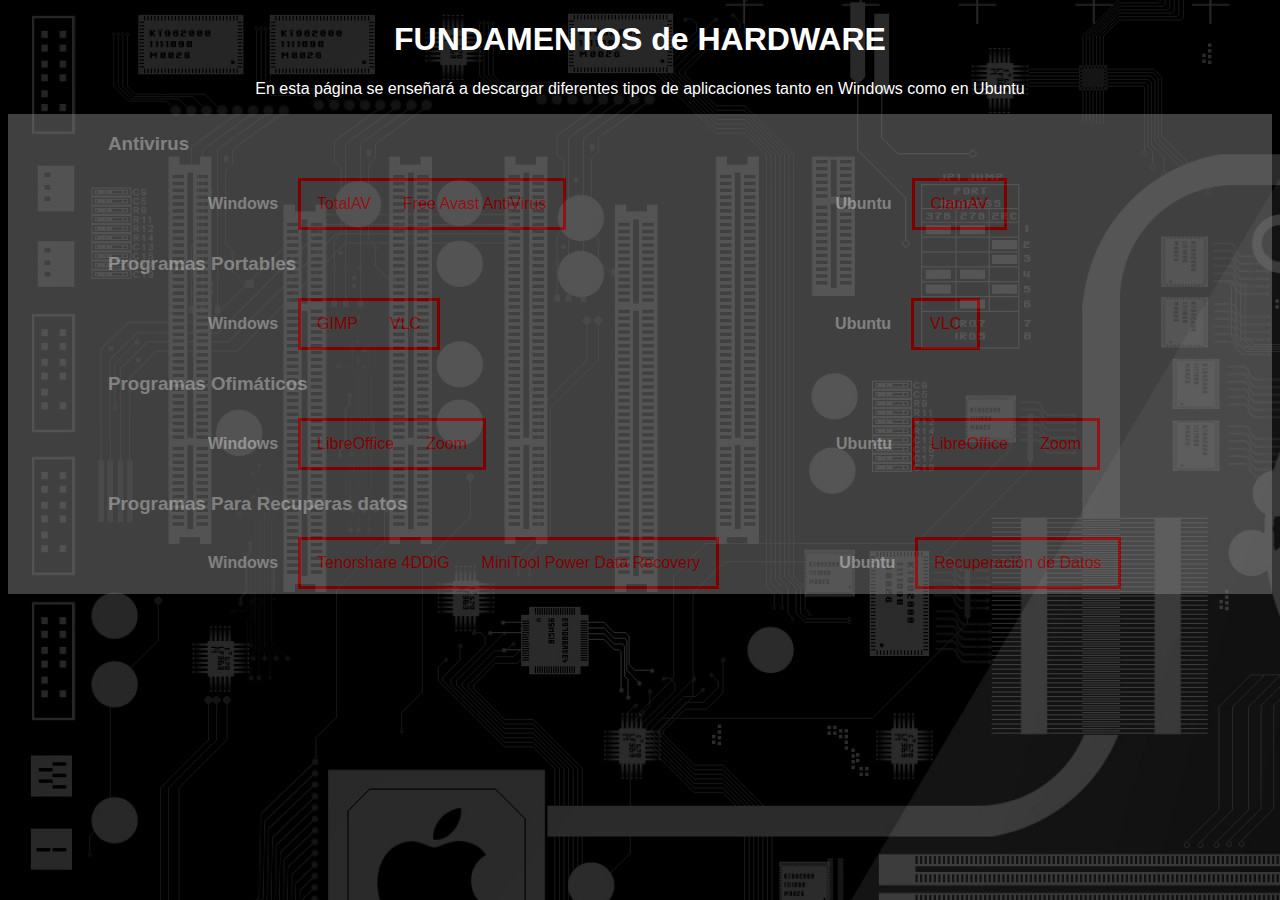
<file: index.html>
<!DOCTYPE html>
<html lang="es">
<head>
<link rel="stylesheet" href= "./CSS/estilo.css">
<title>Instalaciones</title>
<meta charset="utf-8">
<meta name="viewport" content="width=device-width, initial-scale=1">
<script src="https://ajax.googleapis.com/ajax/libs/jquery/3.5.1/jquery.min.js"></script>
<script>
$(document).ready(function(){
  $("article").hide()
  $("#menuAntiVirus").click(function(){
    $("article").hide()
    $("#Antivirus").show();
  });
  $("#menuProgramas Portables").click(function(){
    $("article").hide()
    $("Portables").show();
  });
  $("#menuProgramas Ofimáticos").click(function(){
    $("article").hide()
    $("#Ofimáticos").show();
  });
  $("#menuProgramas Para Recuperar Datos").click(function(){
    $("article").hide()
    $("#Recuperar datos").show();
  });
});
</script>
</head>
<body>

<h1>FUNDAMENTOS de HARDWARE</h1>
<p>En esta página se enseñará a descargar diferentes tipos de aplicaciones tanto en Windows como en Ubuntu</p>

<section>
    <nav>
        <ul>
            <h3>Antivirus</h3>
                <ul class="grupo1">
                   <div class="windows">
                        <h4>Windows</h4>
                        <ul class="boton1">
                            <li id="menuTotalAVW"><a href="./HTML/TotalAV Windows.html">TotalAV</a></li>
                            <li id="menuFree Avast AntivirusW"><a href="./HTML/FreeAvastAV Windows.html">Free Avast AntiVirus</a></li>
                        </ul>
                   </div>
                        <div class="ubuntu1">
                            <h4>Ubuntu</h4>
                         <ul class="boton2">
                         <li id="menuTotalAVU"><a href="./HTML/ClamAV Ubuntu.html">ClamAV</a></li>
                         </ul>
                        </div>
                </ul>
            <h3>Programas Portables</h3>
                <ul class="grupo2">
                   <div class="windows">
                        <h4>Windows</h4>
                        <ul class="boton3">
                            <li id="menuGIMPW"><a href="./HTML/GIMP-PP Windows.html">GIMP</a></li>
                            <li id="menuVLCW"><a href="./HTML/VLC-PP Windows.html">VLC</a></li>
                        </ul>
                   </div>
                    <div class="ubuntu2">
                        <h4>Ubuntu</h4>
                        <ul class="grupo3">
                            <ul class="boton3">
                                <li id="menuVLCU"><a href="./HTML/VLC Ubuntu.html">VLC</a></li>
                            </ul>
                        </ul>
                    </div>
                </ul>
           <h3>Programas Ofimáticos</h3>
                <ul class="grupo3">
                    <div class="windows">
                            <h4>Windows</h4>
                        <ul class="boton4">
                            <li id="menuLibreOfficeW"><a href="./HTML/LibreOffice-PO Windows.html">LibreOffice</a></li>
                            <li id="menuZoomW"><a href="./HTML/Zoom-PO Windows.html">Zoom</a></li>
                        </ul>
                    </div>
                   <div class="ubuntu3">
                        <h4>Ubuntu</h4>
                        <ul class="boton5">
                            <li id="menuLibreOfficeU"><a href="./HTML/LibreOffice Ubuntu.html">LibreOffice</a></li>
                            <li id="menuGoogleDocsU"><a href="./HTML/Zoom Ubuntu.html">Zoom</a></li>
                        </ul>
                   </div>
                </ul>
          <h3>Programas Para Recuperas datos</h3>
                <ul>
                    
                    <ul class="grupo4">
                        <div class="windows">
                                <h4>Windows</h4>
                            <ul class="boton8">
                                <li id="menuTenorshare 4DDiGW"><a href="./HTML/Tenorshare 4DDiG Windows.html">Tenorshare 4DDiG</a></li>
                                <li id="menuMiniTool Power Data RecoveryU"><a href="./HTML/MiniTool Windows.html">MiniTool Power Data Recovery</a></li>
                            </ul>
                        </div>
                       <div class="ubuntu4">
                            <h4>Ubuntu</h4>
                            <ul class="boton7">
                                <li id="menuTenorshare 4DDiGW"><a href="./HTML/Recuperar datos Ubuntu.html">Recuperación de Datos</a></li>
                            </ul>
                       </div>
                    </ul>
                   
                </ul>
        </ul>
    </nav>
</section>
</file>
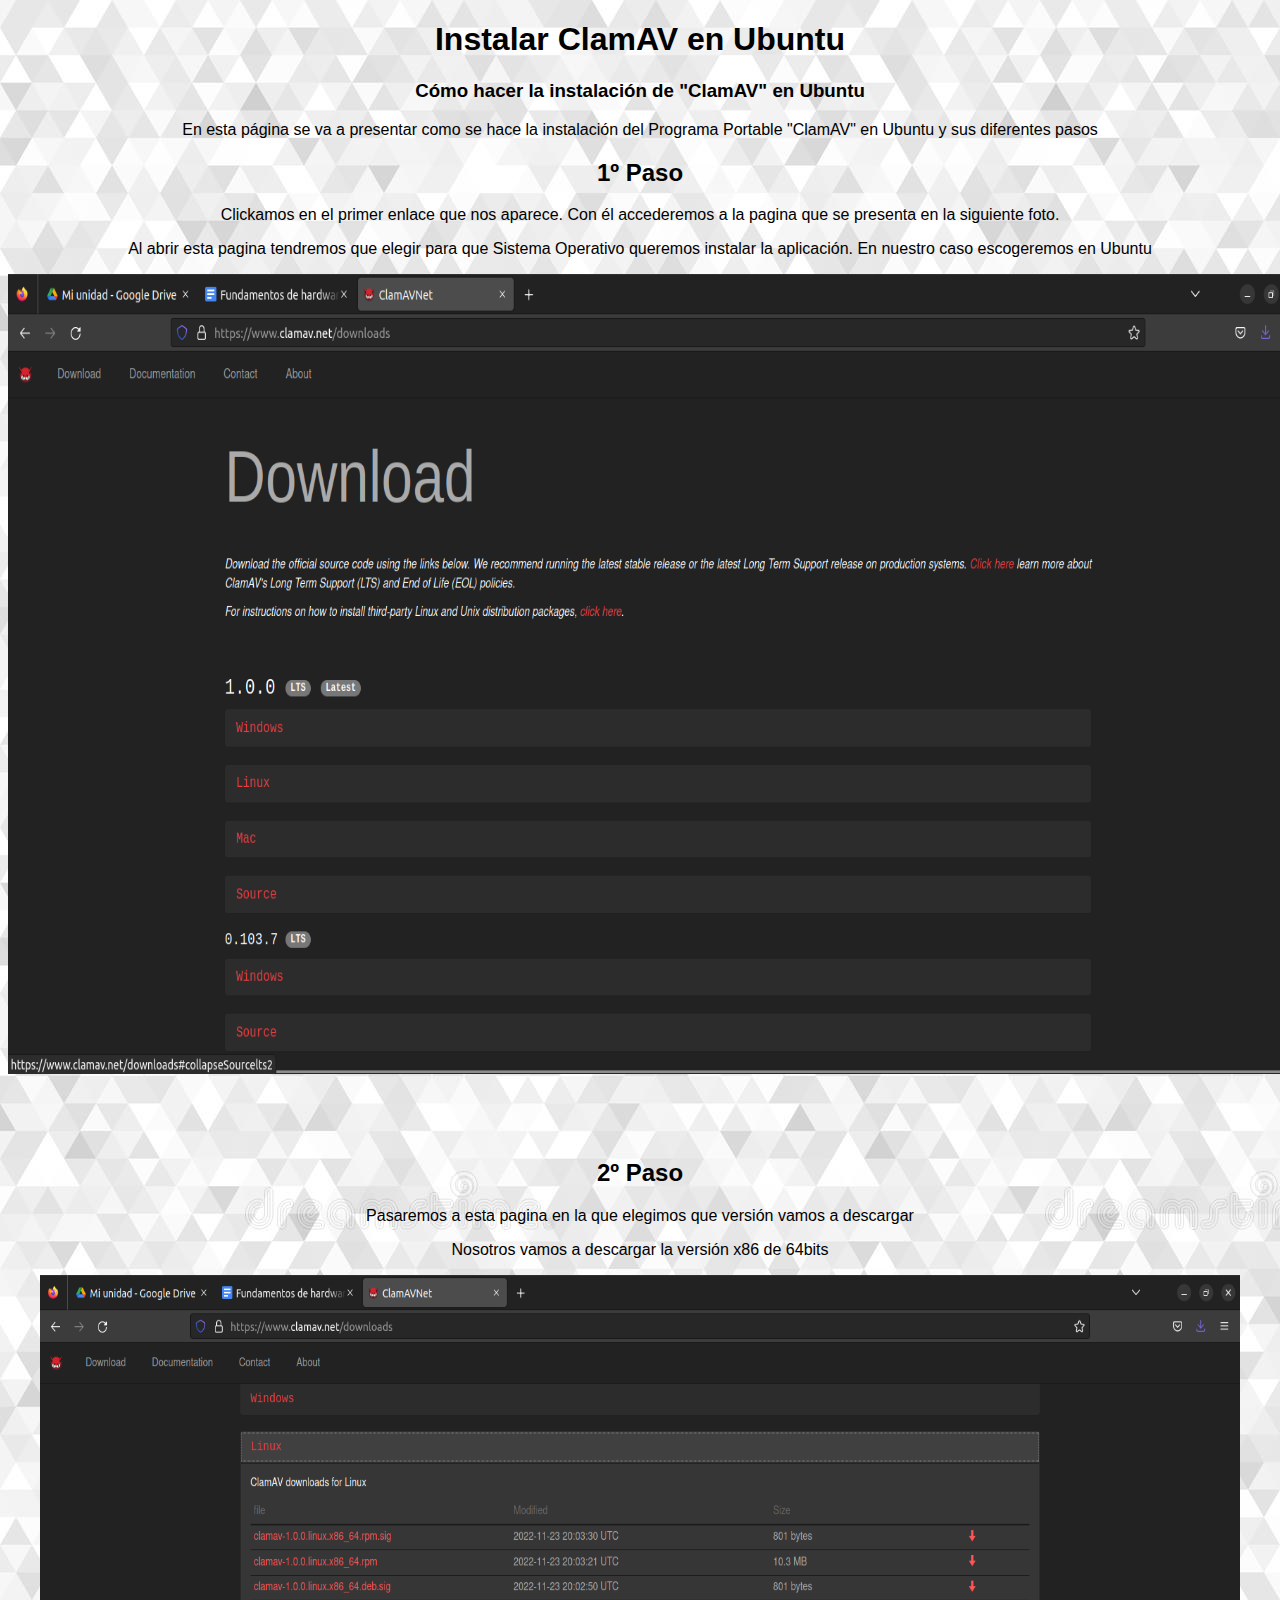
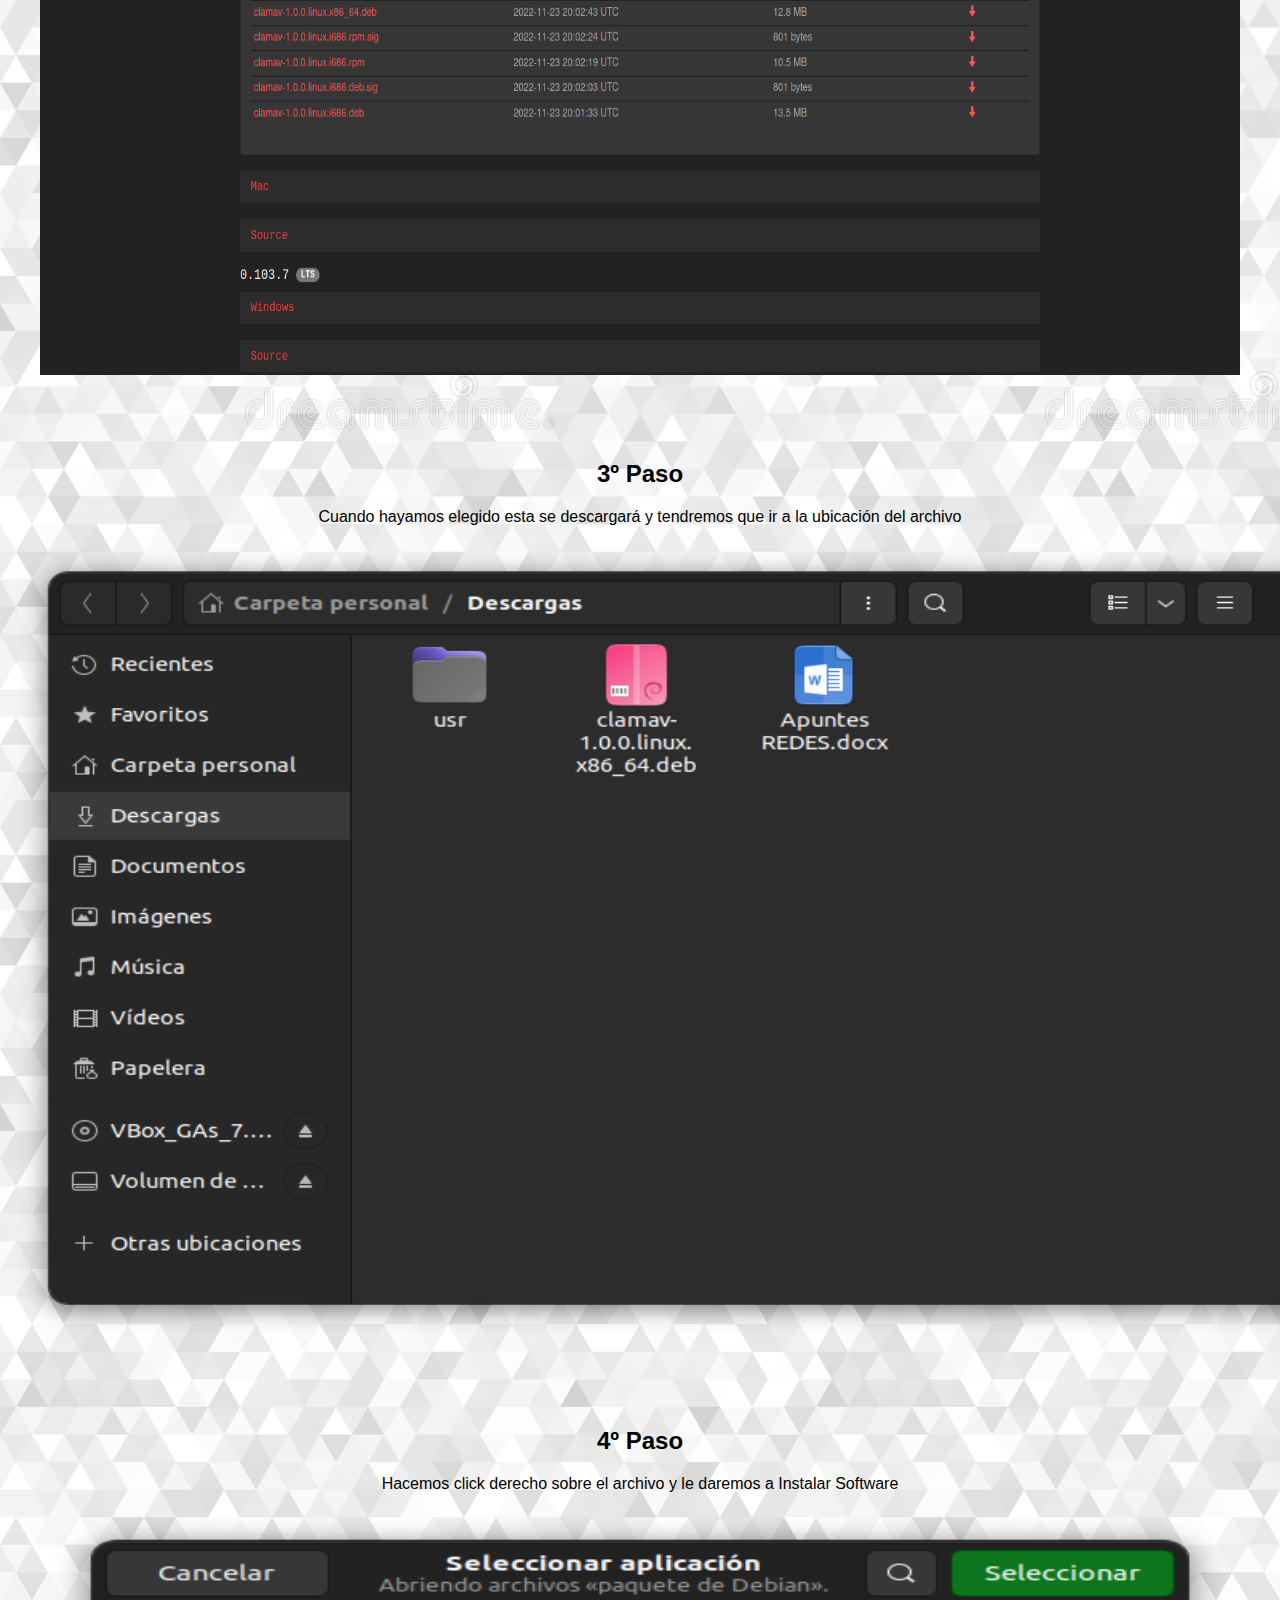
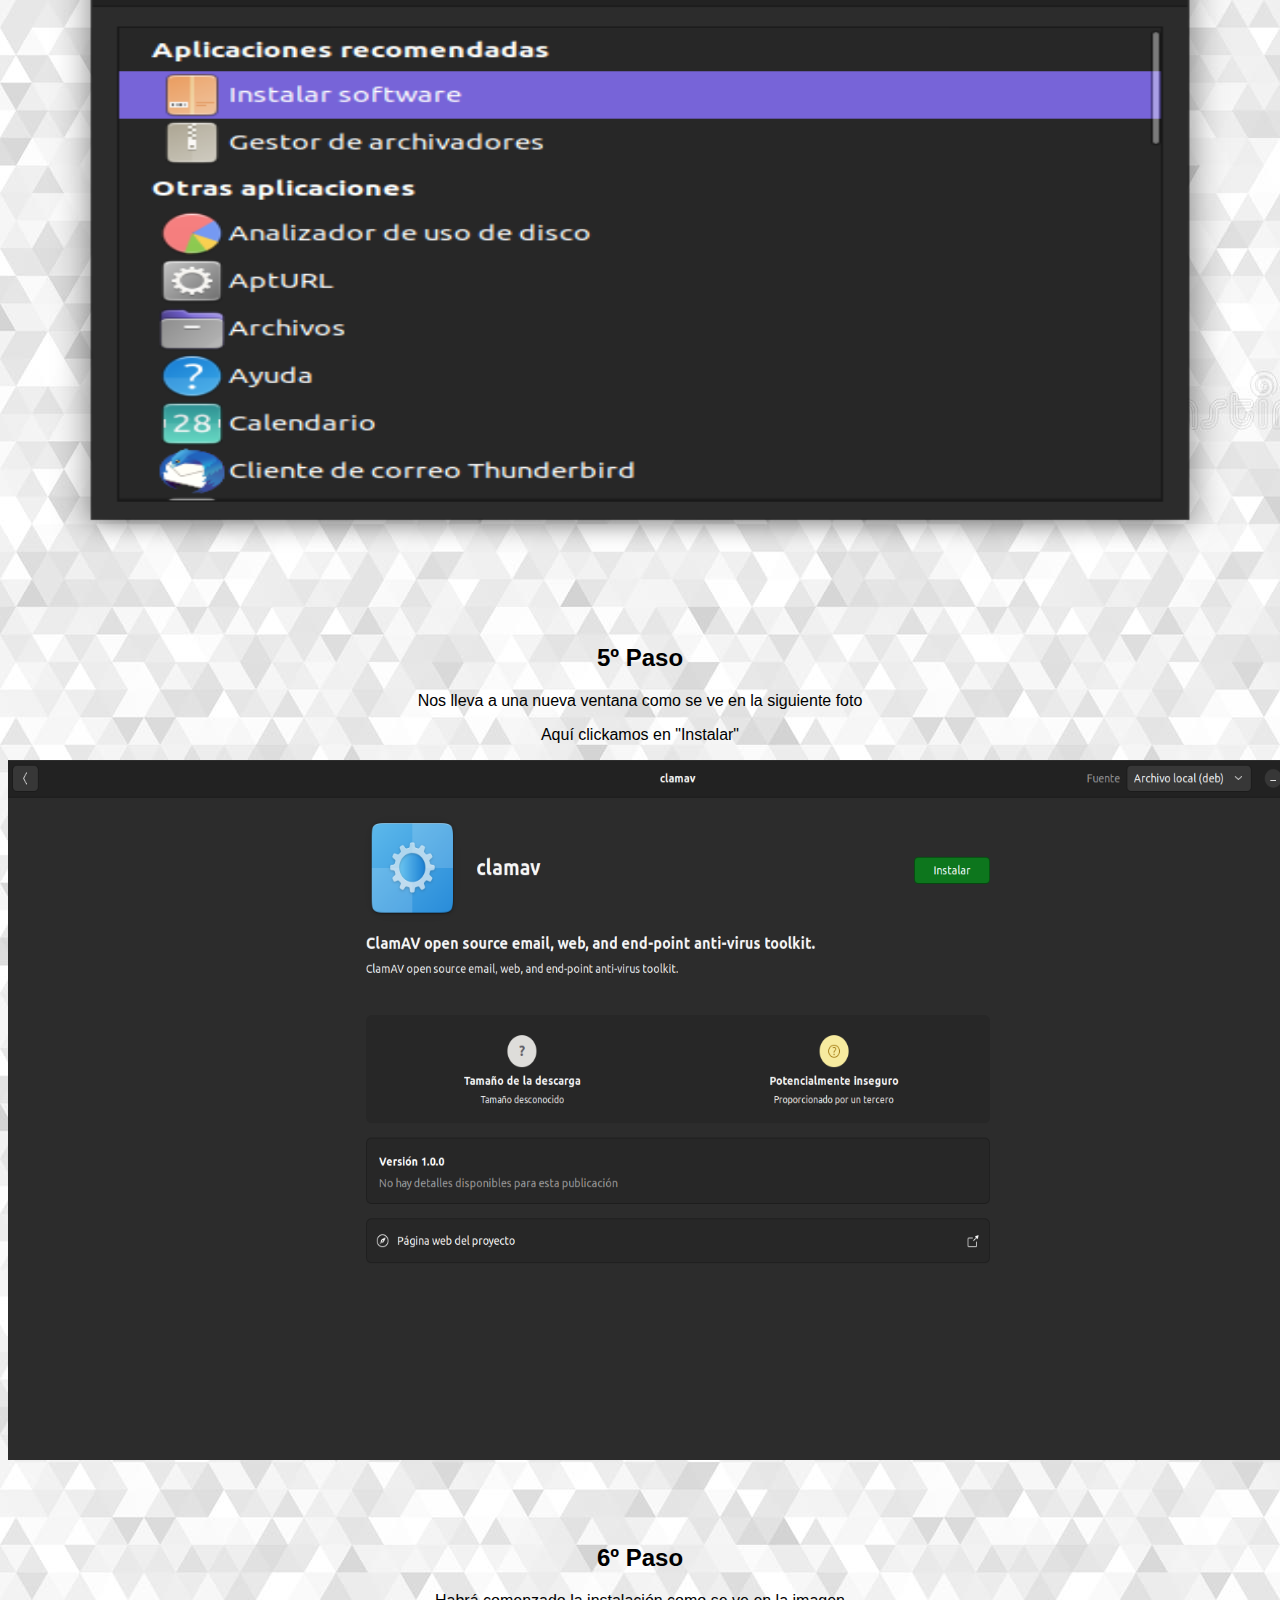
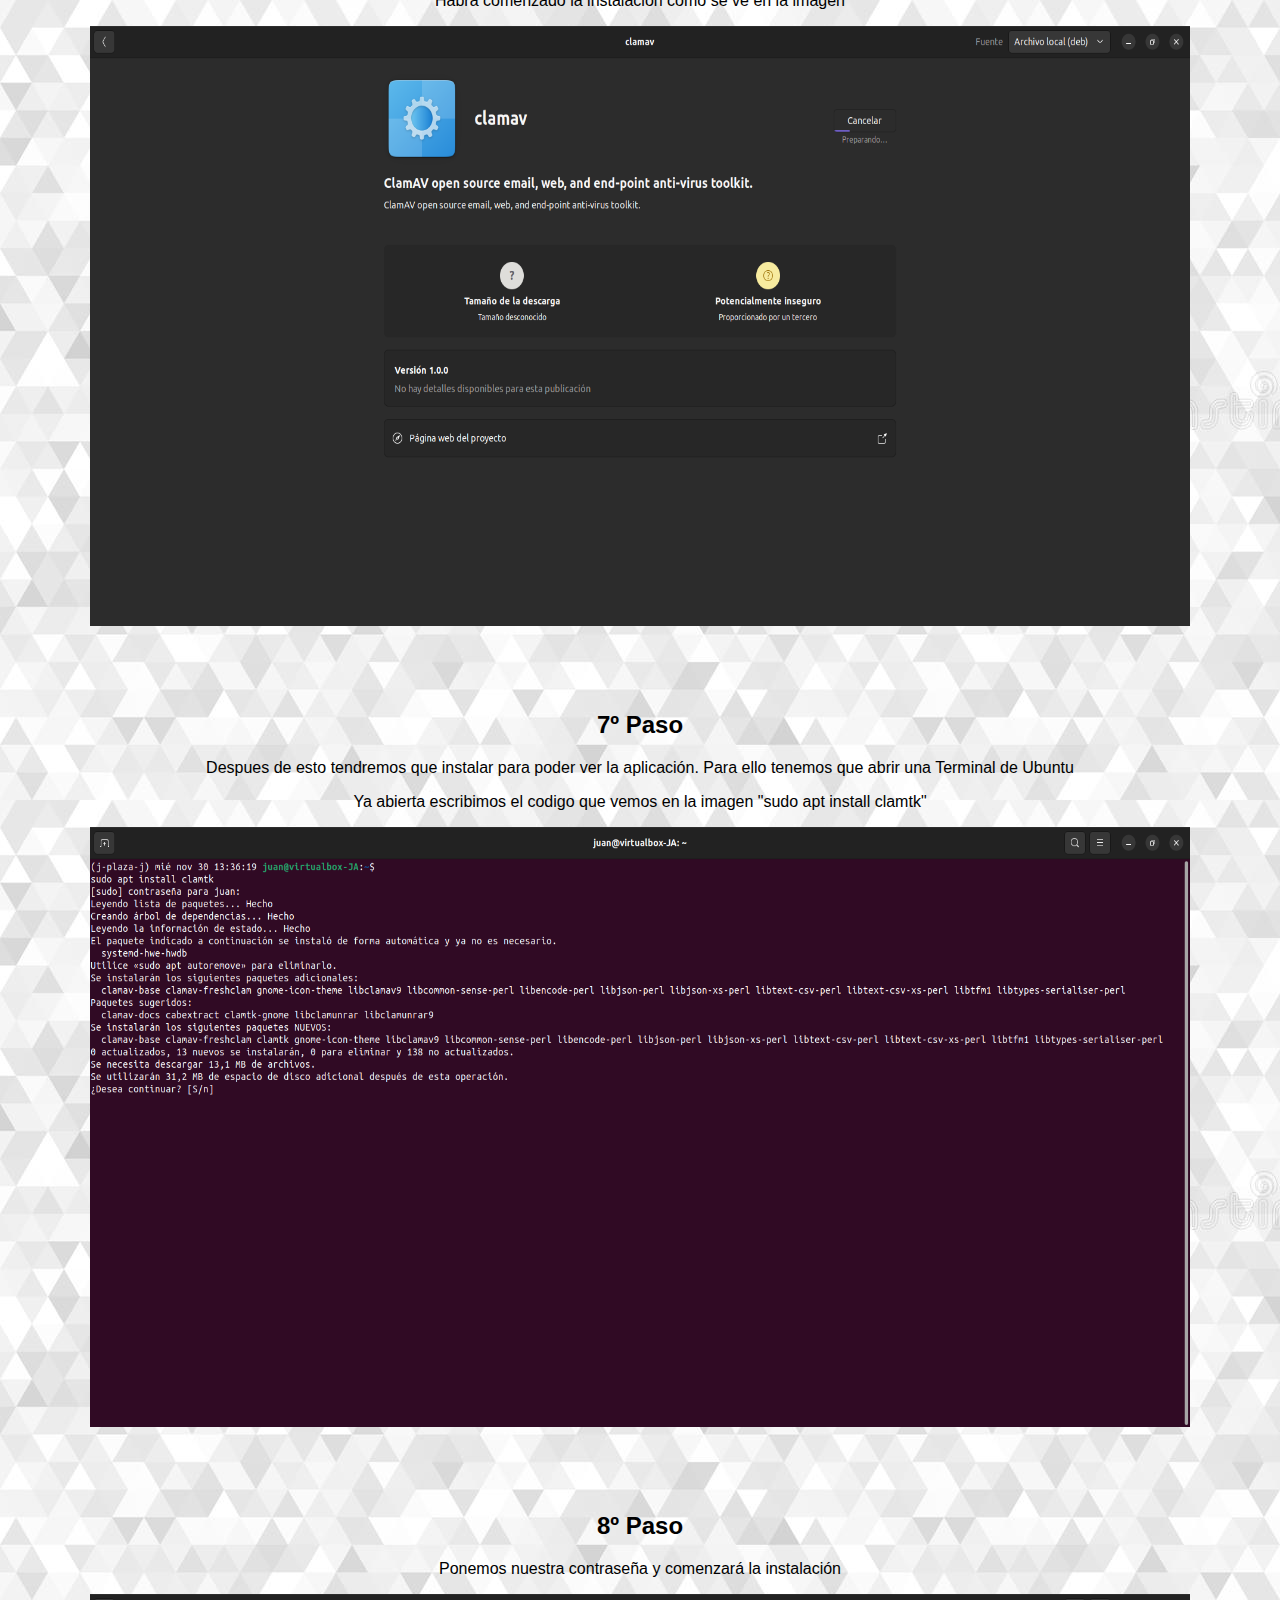
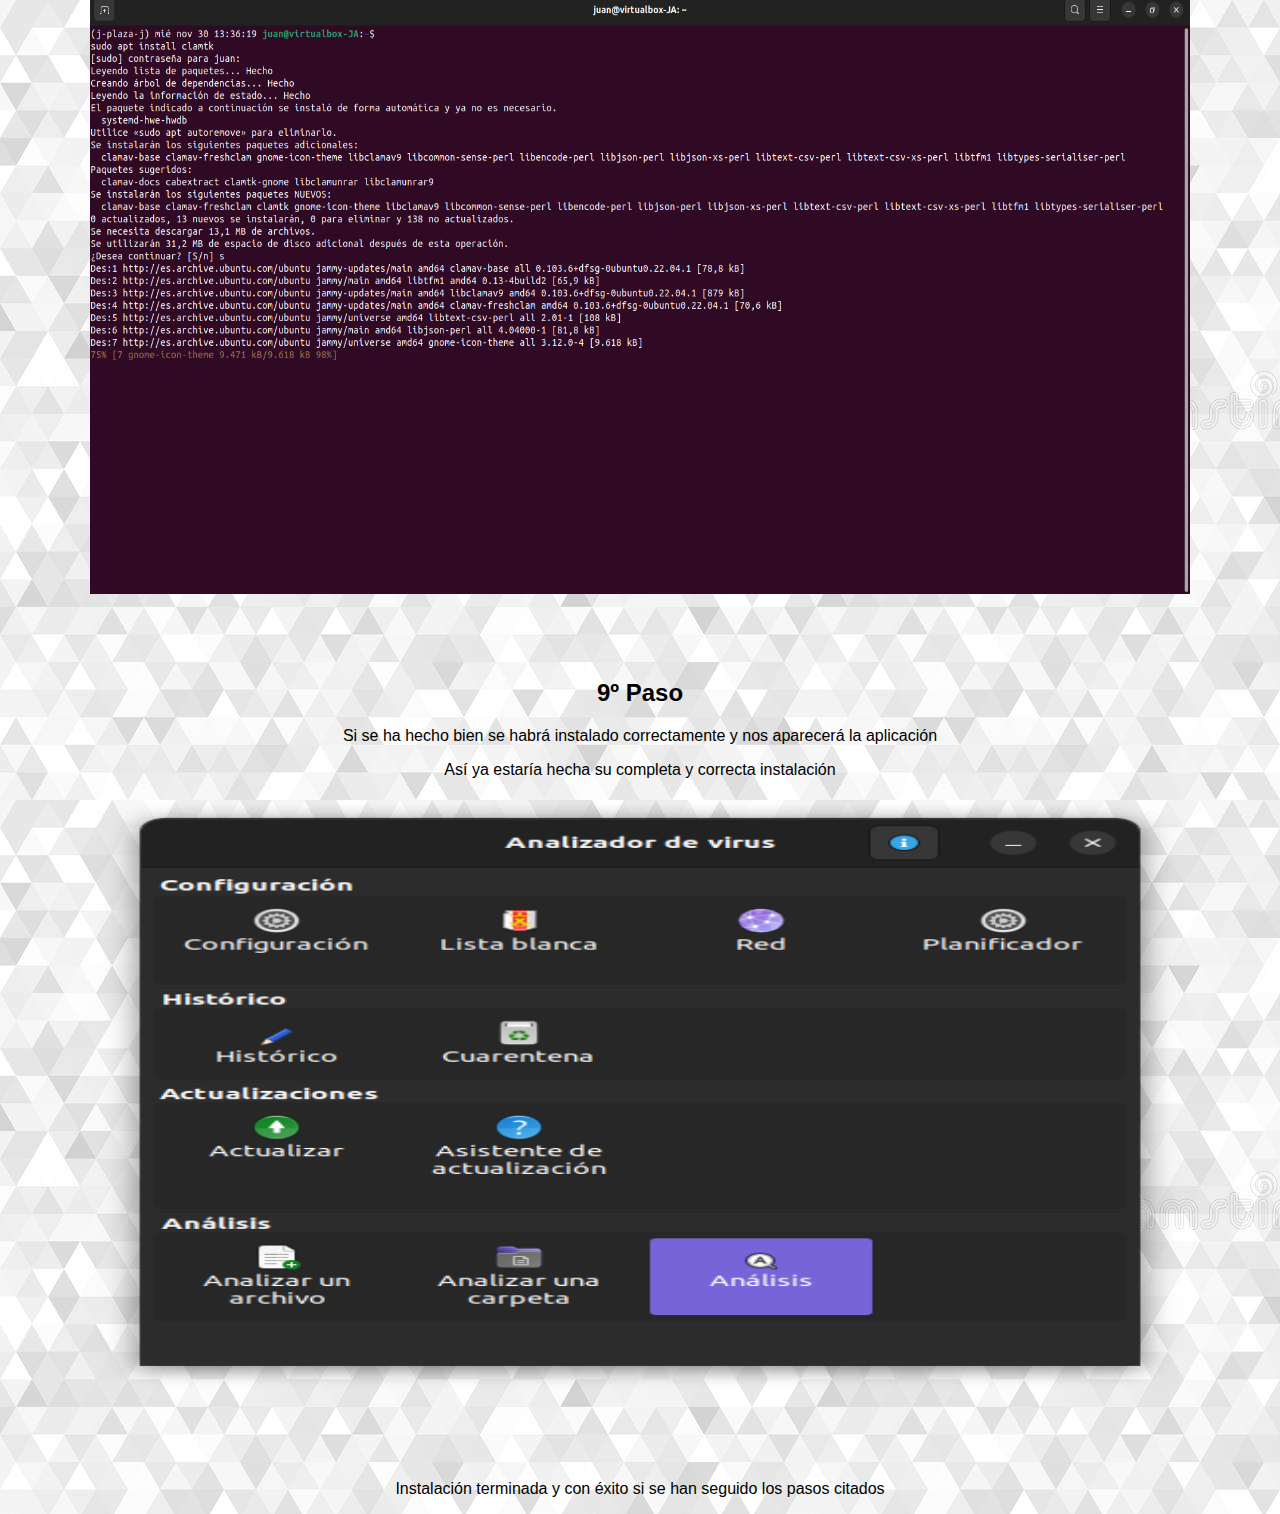
<file: HTML/ClamAV Ubuntu.html>
<!DOCTYPE html>
<html lang="es">
<head>
<link rel="stylesheet" href= "../CSS/CSS general.css">
<title>ClamAV Ubuntu</title>
<meta charset="utf-8">
<meta name="viewport" content="width=device-width, initial-scale=1">
<h1>Instalar ClamAV en Ubuntu</h1>
<h3>Cómo hacer la instalación de "ClamAV" en Ubuntu</h3>
<p>En esta página se va a presentar como se hace la instalación del Programa Portable "ClamAV" en Ubuntu y sus diferentes pasos</p>
<h2>1º Paso</h2>
<p> Clickamos en el primer enlace que nos aparece. Con él accederemos a la pagina que se presenta en la siguiente foto.</p>
<p> Al abrir esta pagina tendremos que elegir para que Sistema Operativo queremos instalar la aplicación. En nuestro caso escogeremos en Ubuntu</p>
<img src="../Imagenes/ClamAV-Ubuntu/ClamAV 1-L.png"width="1300" height="800"></img>
<h1>⠀</h1>

<h2>2º Paso</h2>
<p>Pasaremos a esta pagina en la que elegimos que versión vamos a descargar</p>
<p>Nosotros vamos a descargar la versión x86 de 64bits</p>
<img src="../Imagenes/ClamAV-Ubuntu/ClamAV 2-L.png" width="1200" height="700"></img>
<h1>⠀</h1>

<h2>3º Paso</h2>
<p>Cuando hayamos elegido esta se descargará y tendremos que ir a la ubicación del archivo</p>
<img src="../Imagenes/ClamAV-Ubuntu/Clam AV 3-L.png" width="1500" height="800"></img>
<h1>⠀</h1>

<h2>4º Paso</h2>
<p>Hacemos click derecho sobre el archivo y le daremos a Instalar Software</p>
<img src="../Imagenes/ClamAV-Ubuntu/Clam AV 4-L.png" width="1200" height="650"></img>
<h1>⠀</h1>

<h2>5º Paso</h2>
<p>Nos lleva a una nueva ventana como se ve en la siguiente foto</p>
<p>Aquí clickamos en "Instalar"</p>
<img src="../Imagenes/ClamAV-Ubuntu/ClamAV 5-L.png" width="1340" height="700"></img>
<h1>⠀</h1>

<h2>6º Paso</h2>
<p>Habrá comenzado la instalación como se ve en la imagen</p>
<img src="../Imagenes/ClamAV-Ubuntu/ClamAV 6-L.png" width="1100" height="600"></img>
<h1>⠀</h1>

<h2>7º Paso</h2>
<p>Despues de esto tendremos que instalar para poder ver la aplicación. Para ello tenemos que abrir una Terminal de Ubuntu</p>
<p>Ya abierta escribimos el codigo que vemos en la imagen "sudo apt install clamtk"</p>
<img src="../Imagenes/ClamAV-Ubuntu/ClamAV 7-L.png" width="1100" height="600"></img>
<h1>⠀</h1>

<h2>8º Paso</h2>
<p>Ponemos nuestra contraseña y comenzará la instalación</p>
<img src="../Imagenes/ClamAV-Ubuntu/ClamAV 8-L.png" width="1100" height="600"></img>
<h1>⠀</h1>

<h2>9º Paso</h2>
<p>Si se ha hecho bien se habrá instalado correctamente y nos aparecerá la aplicación</p>
<p>Así ya estaría hecha su completa y correcta instalación</p>
<img src="../Imagenes/ClamAV-Ubuntu/ClamAV 9-L.png" width="1100" height="600"></img>
<h1>⠀</h1>

<p>Instalación terminada y con éxito si se han seguido los pasos citados</p>
</file>
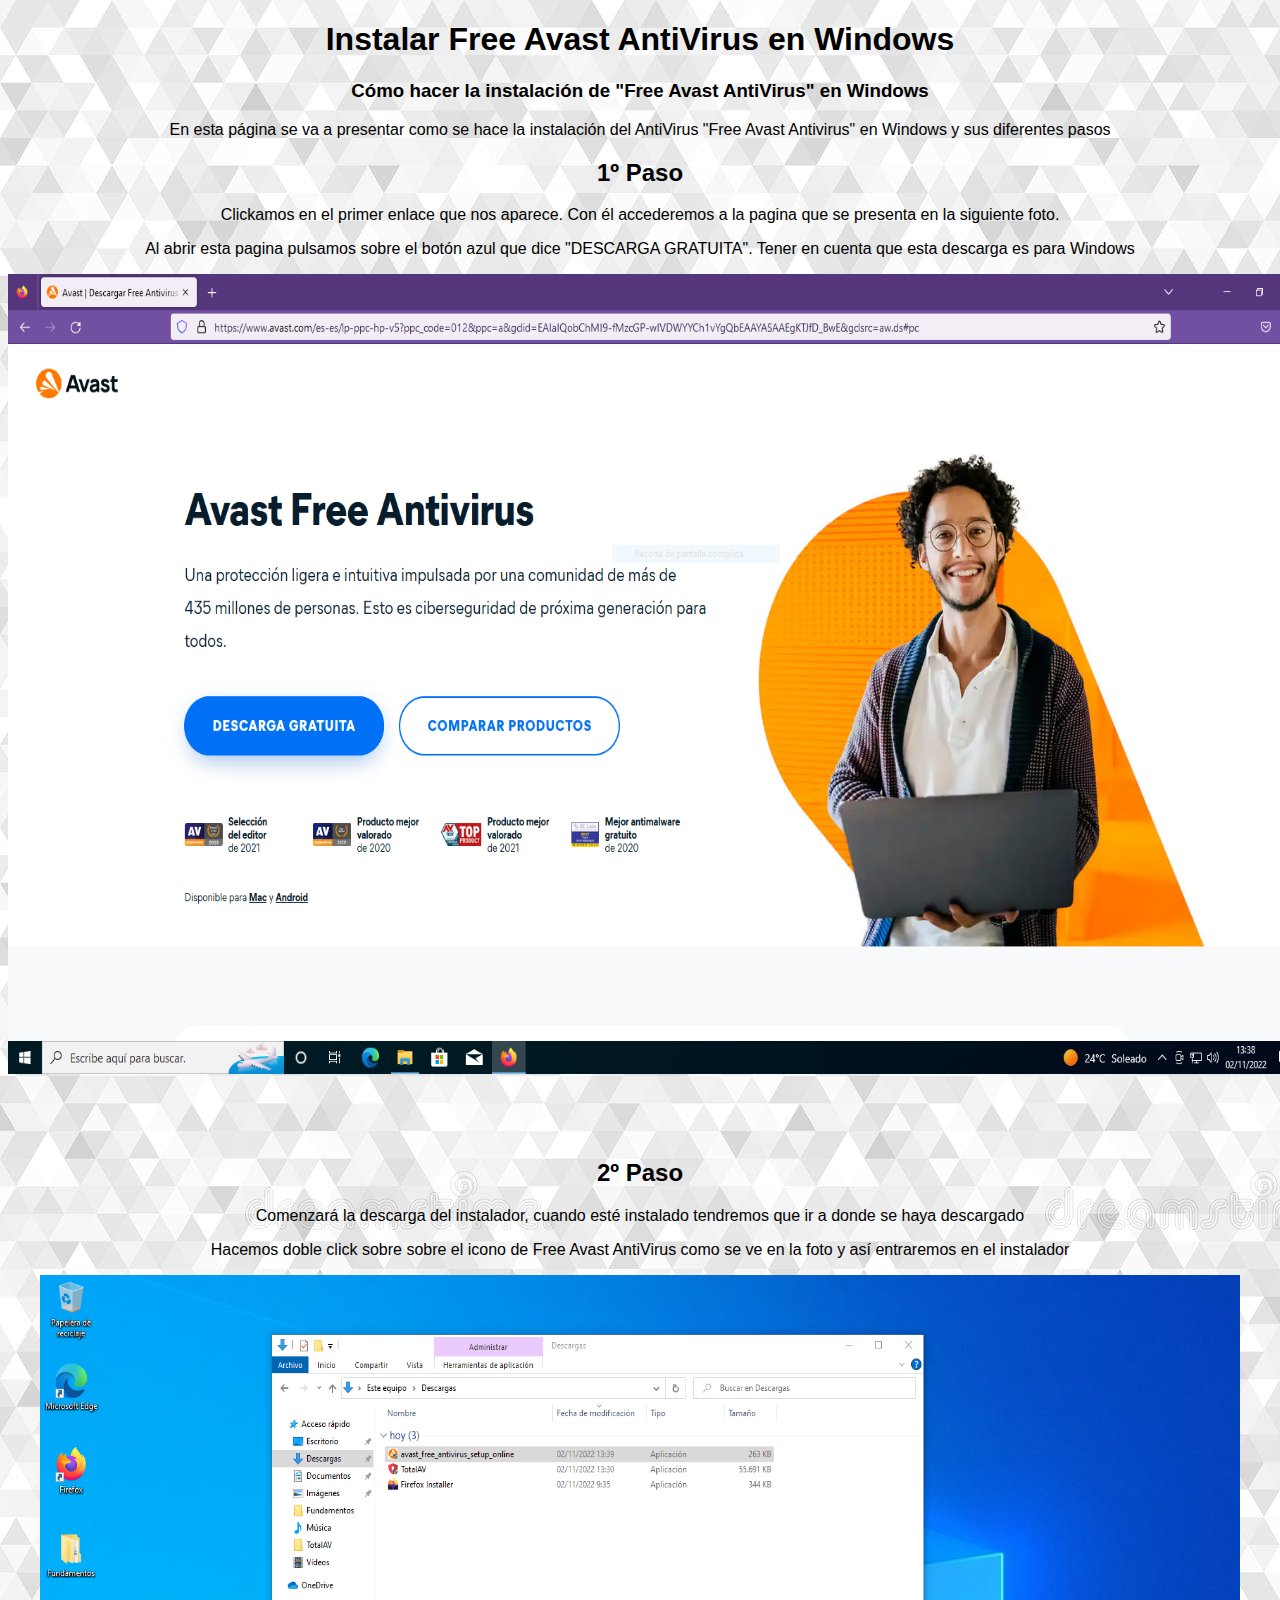
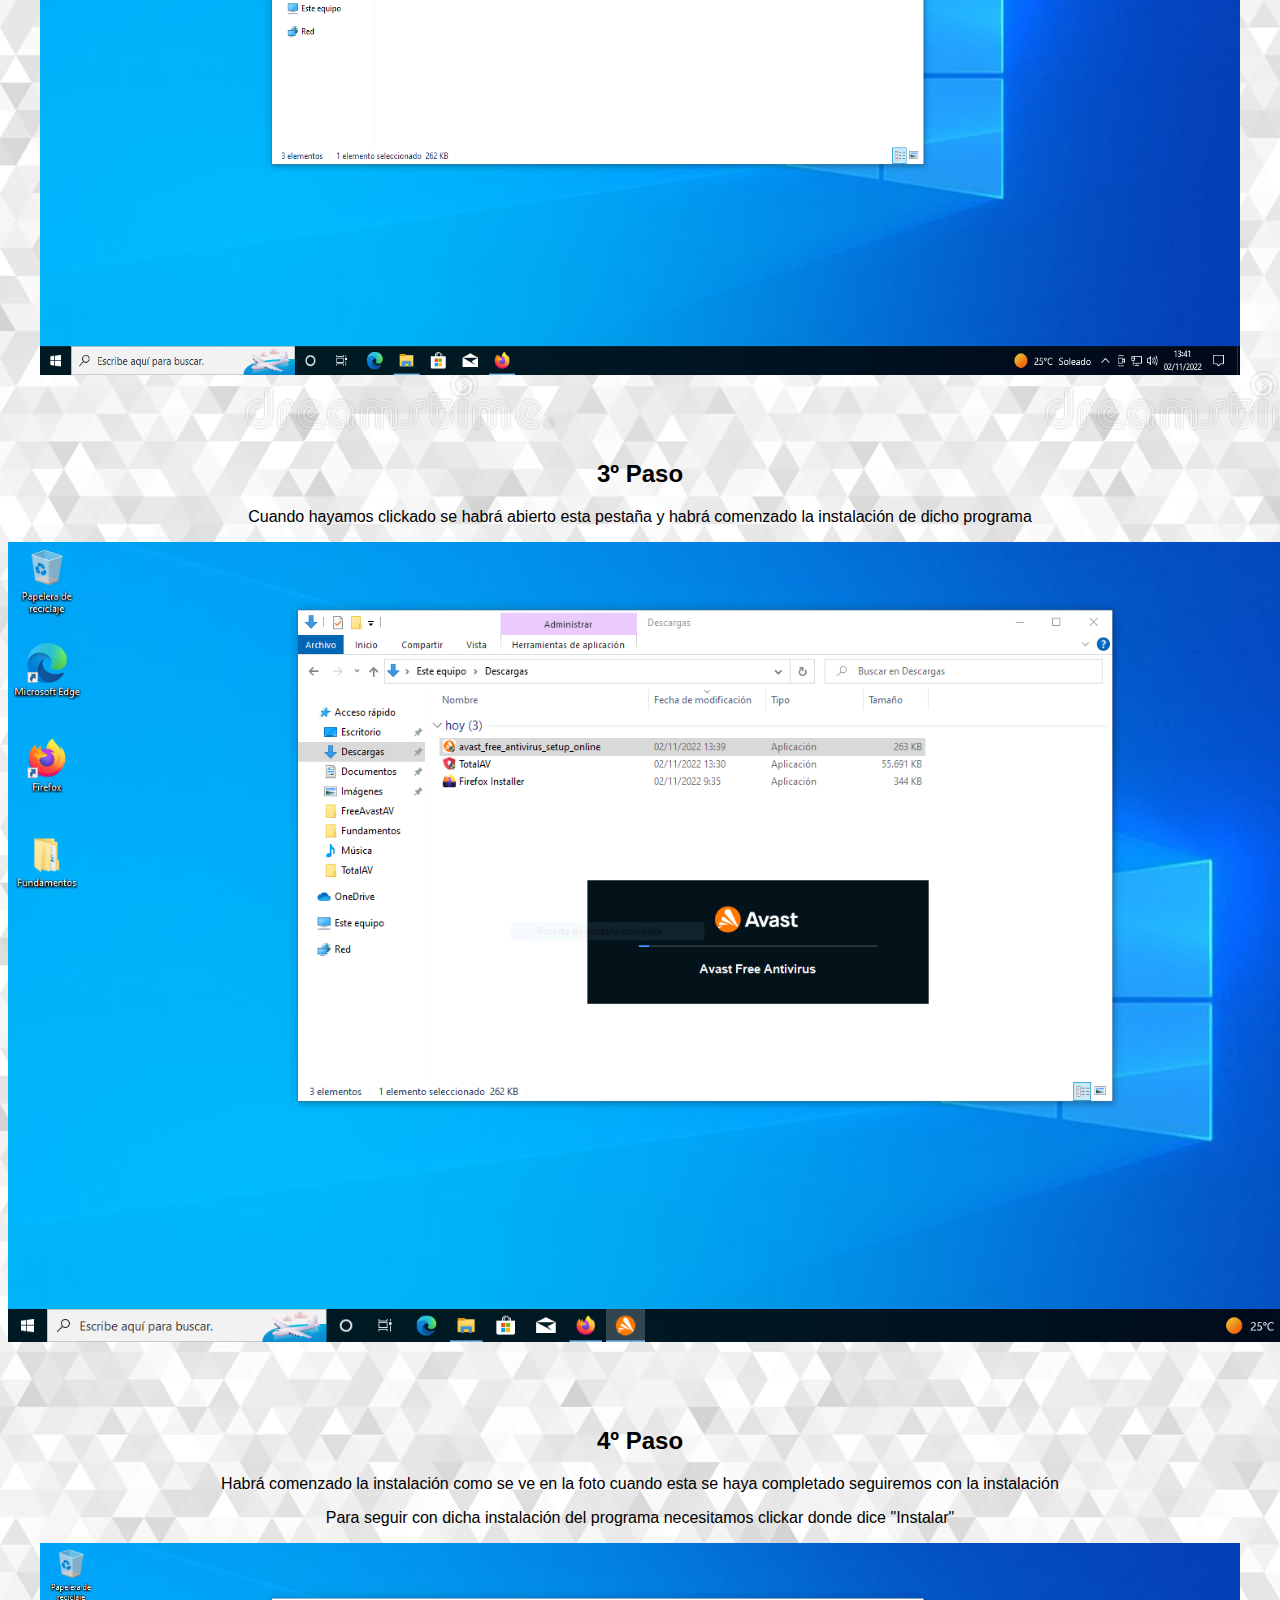
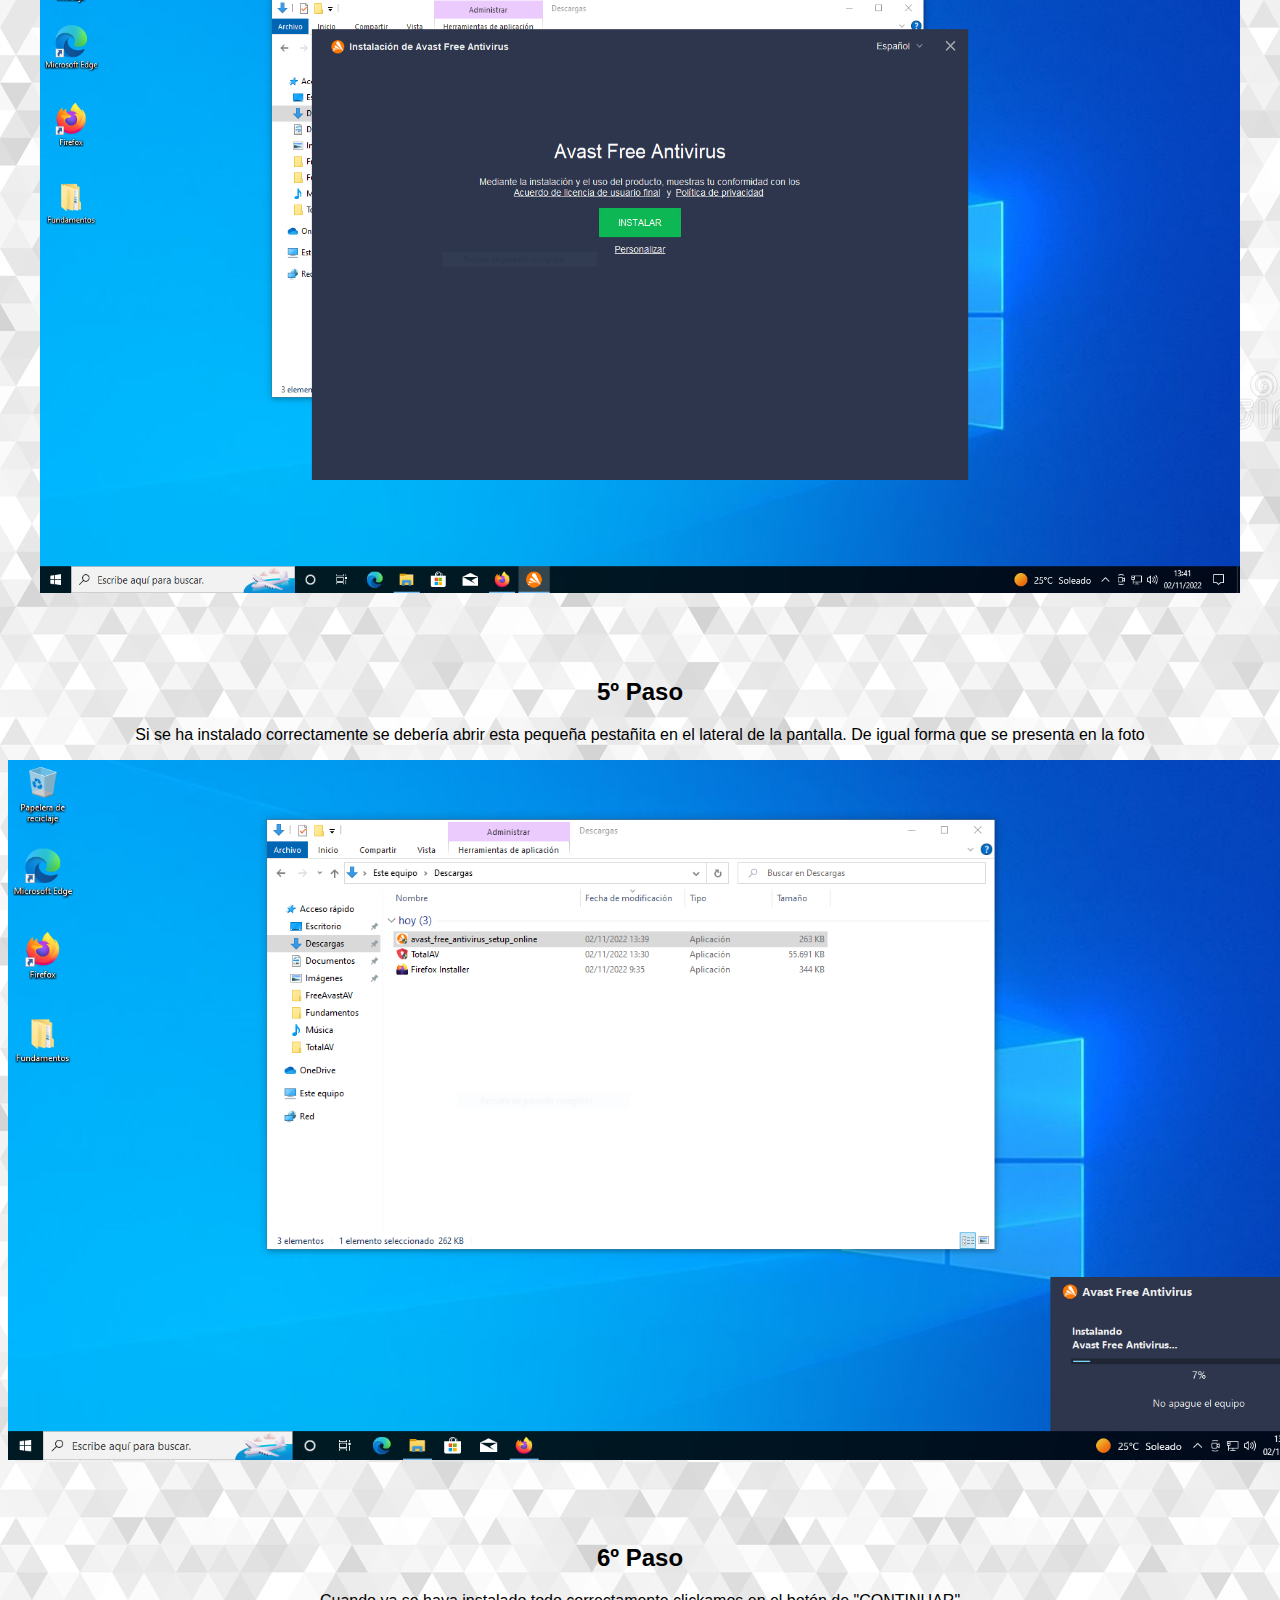
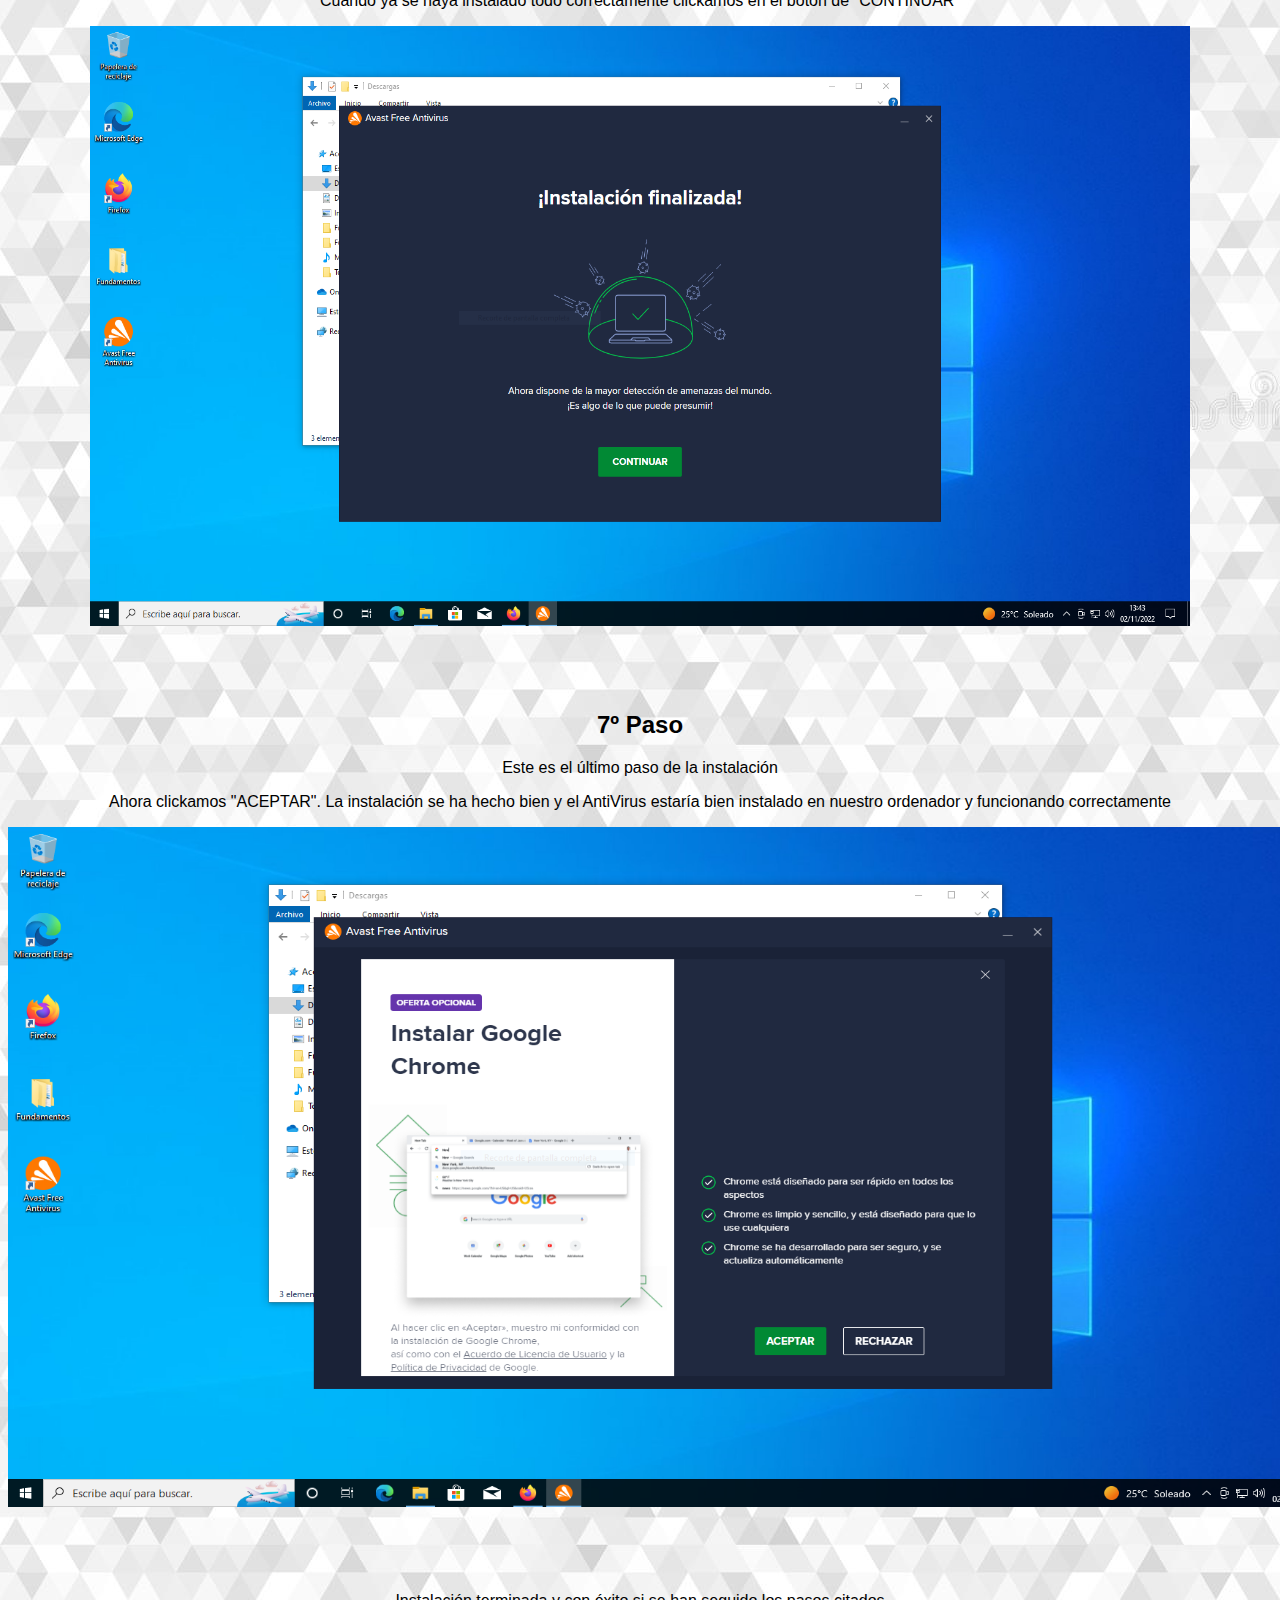
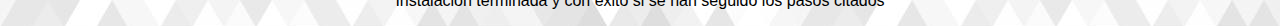
<file: HTML/FreeAvastAV Windows.html>
<!DOCTYPE html>
<html lang="es">
<head>
<link rel="stylesheet" href= "../CSS/CSS general.css">
<title>Free Avast Antivirus Windows</title>
<meta charset="utf-8">
<meta name="viewport" content="width=device-width, initial-scale=1">
<h1>Instalar Free Avast AntiVirus en Windows</h1>
<h3>Cómo hacer la instalación de "Free Avast AntiVirus" en Windows</h3>
<p>En esta página se va a presentar como se hace la instalación del AntiVirus "Free Avast Antivirus" en Windows y sus diferentes pasos</p>
<h2>1º Paso</h2>
<p> Clickamos en el primer enlace que nos aparece. Con él accederemos a la pagina que se presenta en la siguiente foto.</p>
<p> Al abrir esta pagina pulsamos sobre el botón azul que dice "DESCARGA GRATUITA". Tener en cuenta que esta descarga es para Windows</p>
<img src="../Imagenes/FreeAvastAV-Windows/1FA.PNG"width="1300" height="800"></img>
<h1>⠀</h1>

<h2>2º Paso</h2>
<p>Comenzará la descarga del instalador, cuando esté instalado tendremos que ir a donde se haya descargado</p>
<p>Hacemos doble click sobre sobre el icono de Free Avast AntiVirus como se ve en la foto y así entraremos en el instalador</p>
<img src="../Imagenes/FreeAvastAV-Windows/2FA.PNG" width="1200" height="700"></img>
<h1>⠀</h1>

<h2>3º Paso</h2>
<p>Cuando hayamos clickado se habrá abierto esta pestaña y habrá comenzado la instalación de dicho programa</p>
<img src="../Imagenes/FreeAvastAV-Windows/3FA.PNG" width="1500" height="800"></img>
<h1>⠀</h1>

<h2>4º Paso</h2>
<p>Habrá comenzado la instalación como se ve en la foto cuando esta se haya completado seguiremos con la instalación</p>
<p>Para seguir con dicha instalación del programa necesitamos clickar donde dice "Instalar"</p>
<img src="../Imagenes/FreeAvastAV-Windows/4FA.PNG" width="1200" height="650"></img>
<h1>⠀</h1>

<h2>5º Paso</h2>
<p>Si se ha instalado correctamente se debería abrir esta pequeña pestañita en el lateral de la pantalla. De igual forma que se presenta en la foto</p>
<img src="../Imagenes/FreeAvastAV-Windows/5FA.PNG" width="1340" height="700"></img>
<h1>⠀</h1>

<h2>6º Paso</h2>
<p>Cuando ya se haya instalado todo correctamente clickamos en el botón de "CONTINUAR"</p>
<img src="../Imagenes/FreeAvastAV-Windows/6FA.PNG" width="1100" height="600"></img>
<h1>⠀</h1>

<h2>7º Paso</h2>
<p>Este es el último paso de la instalación</p>
<p>Ahora clickamos "ACEPTAR". La instalación se ha hecho bien y el AntiVirus estaría bien instalado en nuestro ordenador y funcionando correctamente</p>
<img src="../Imagenes/FreeAvastAV-Windows/7FA.PNG" width="1350" height="680"></img>
<h1>⠀</h1>

<p>Instalación terminada y con éxito si se han seguido los pasos citados</p>
</file>
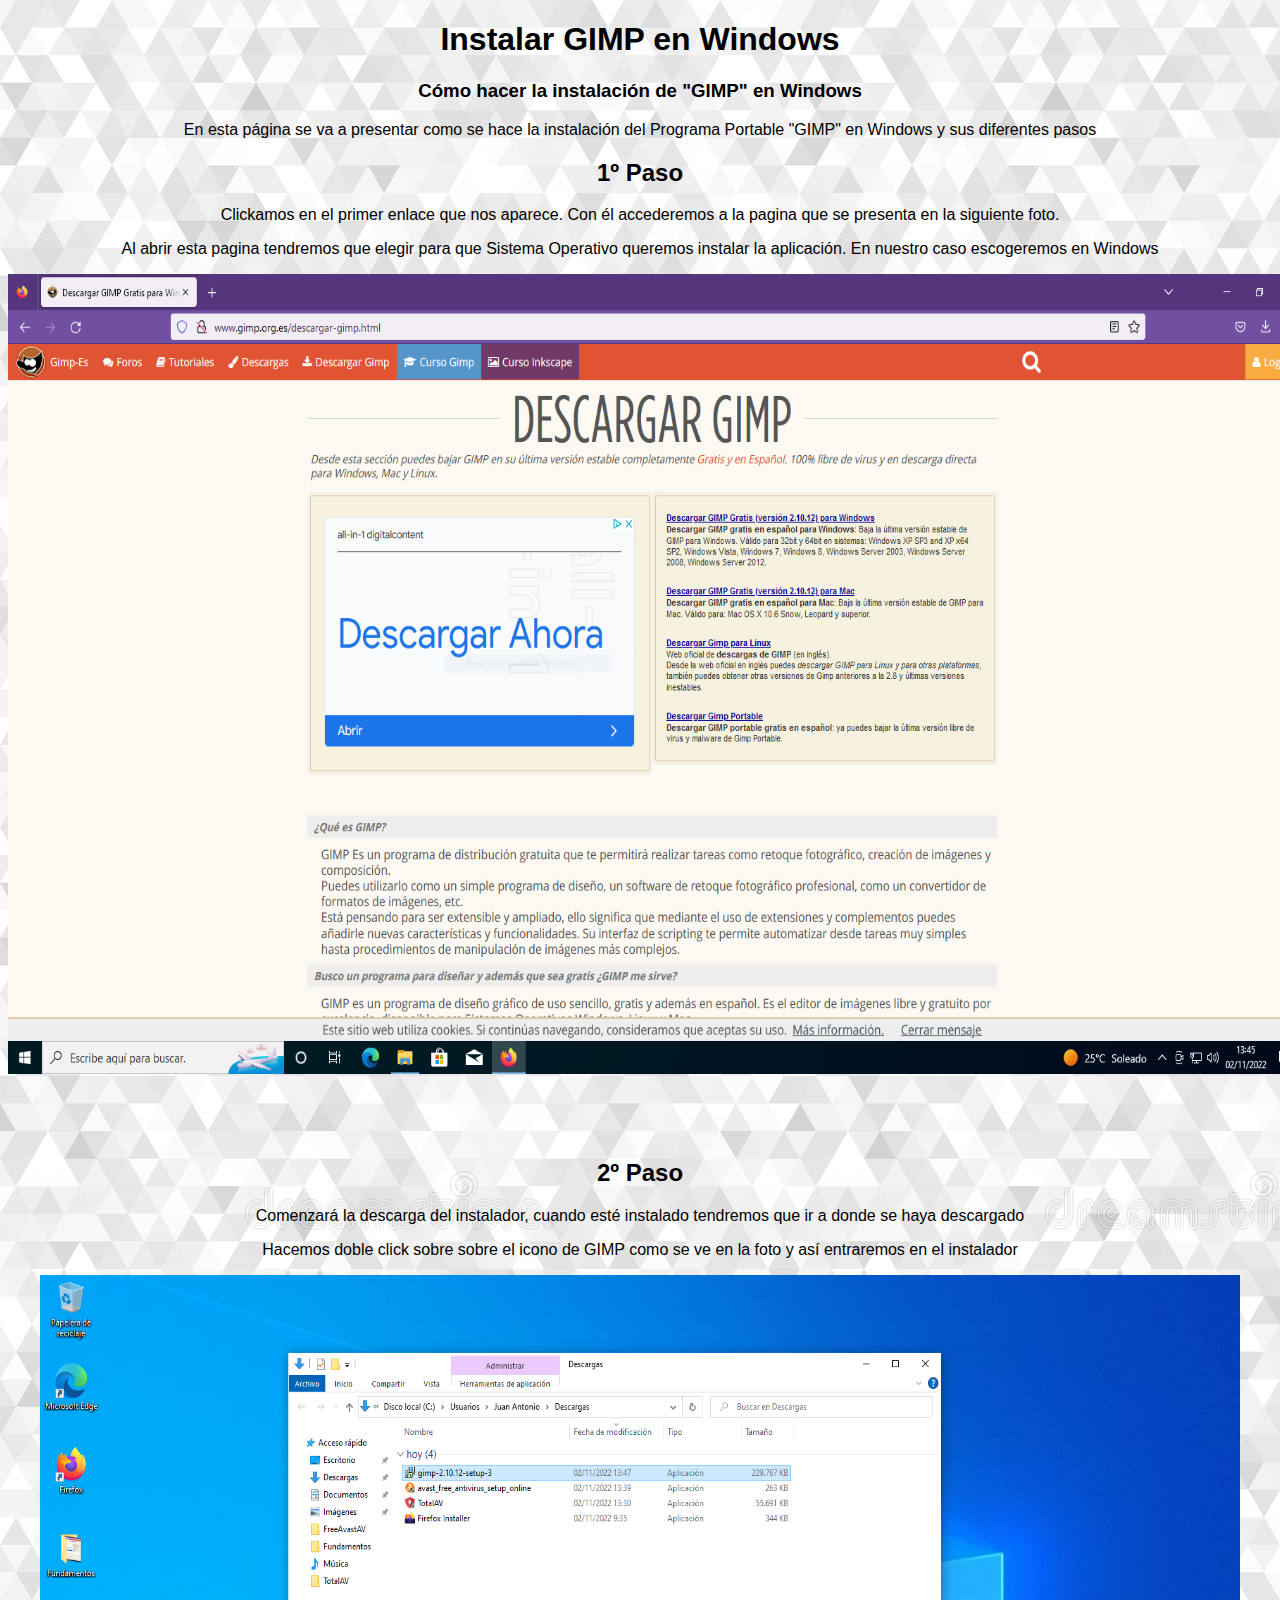
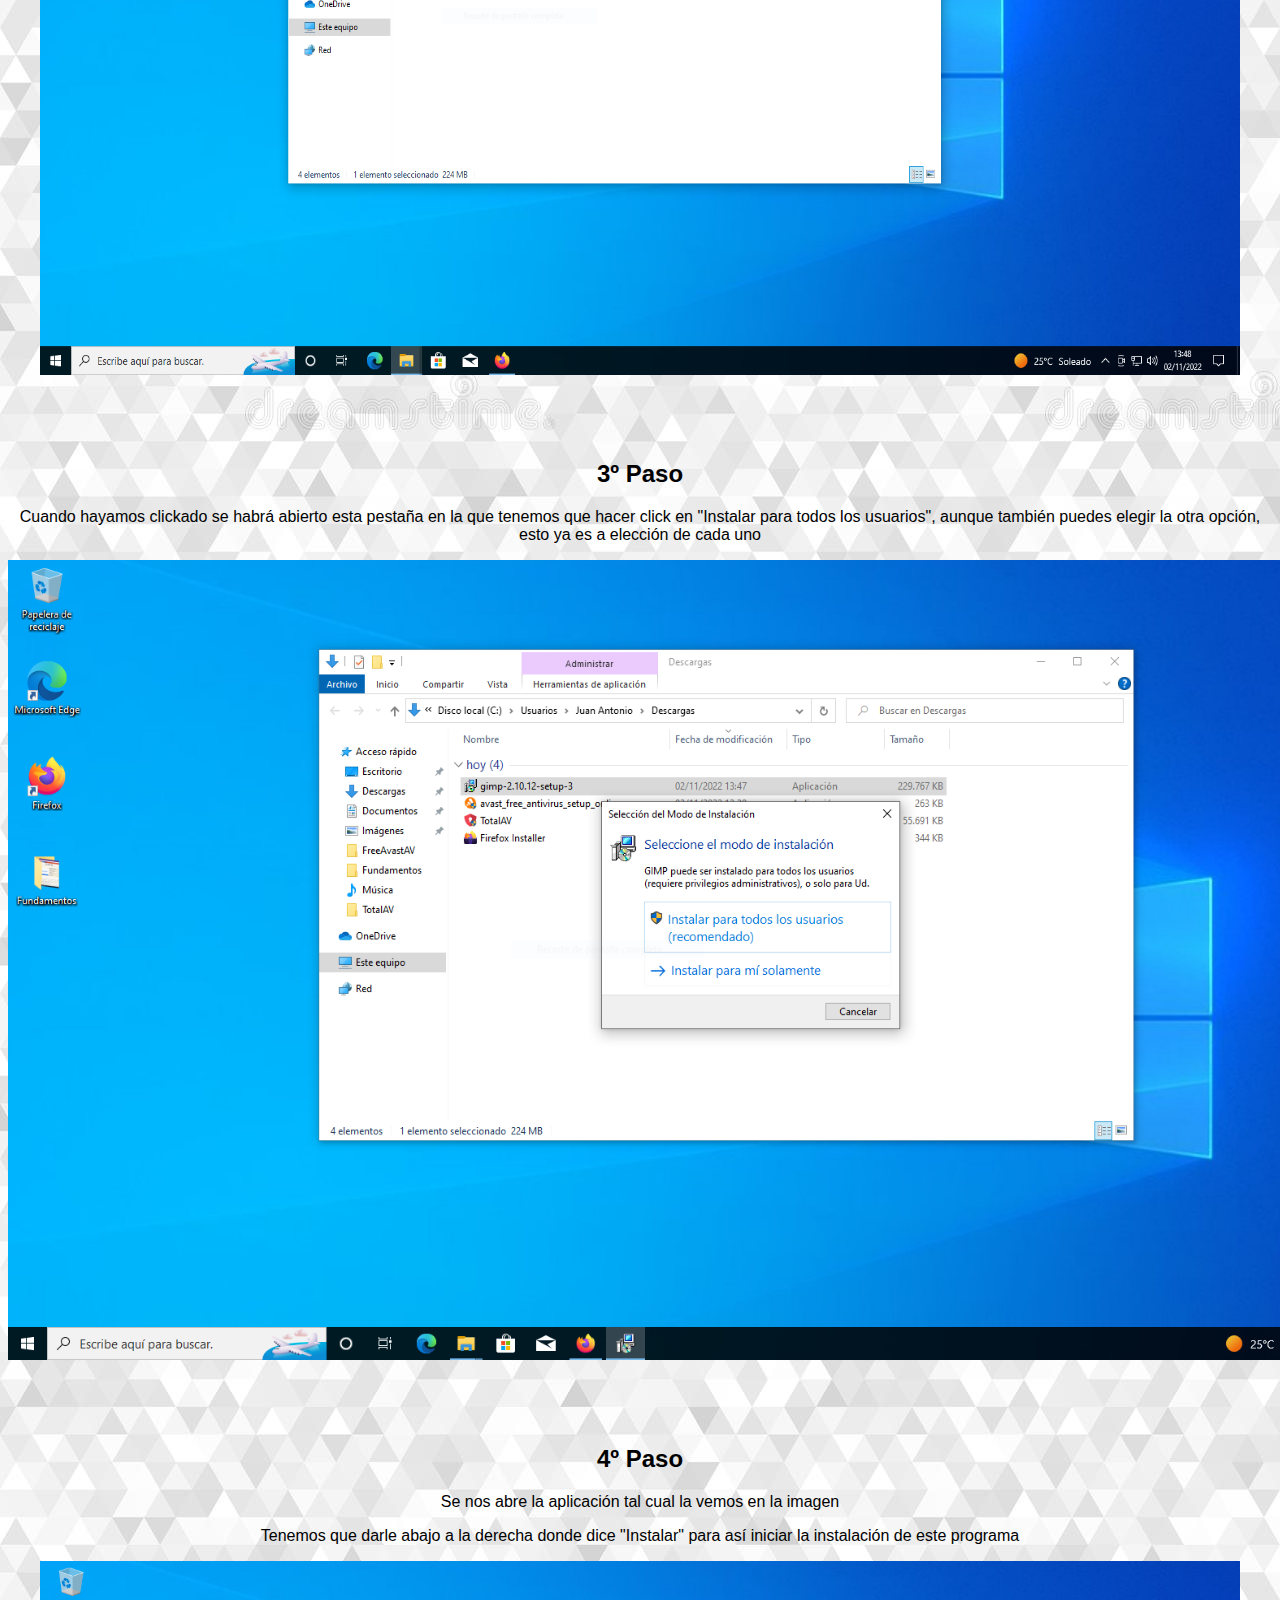
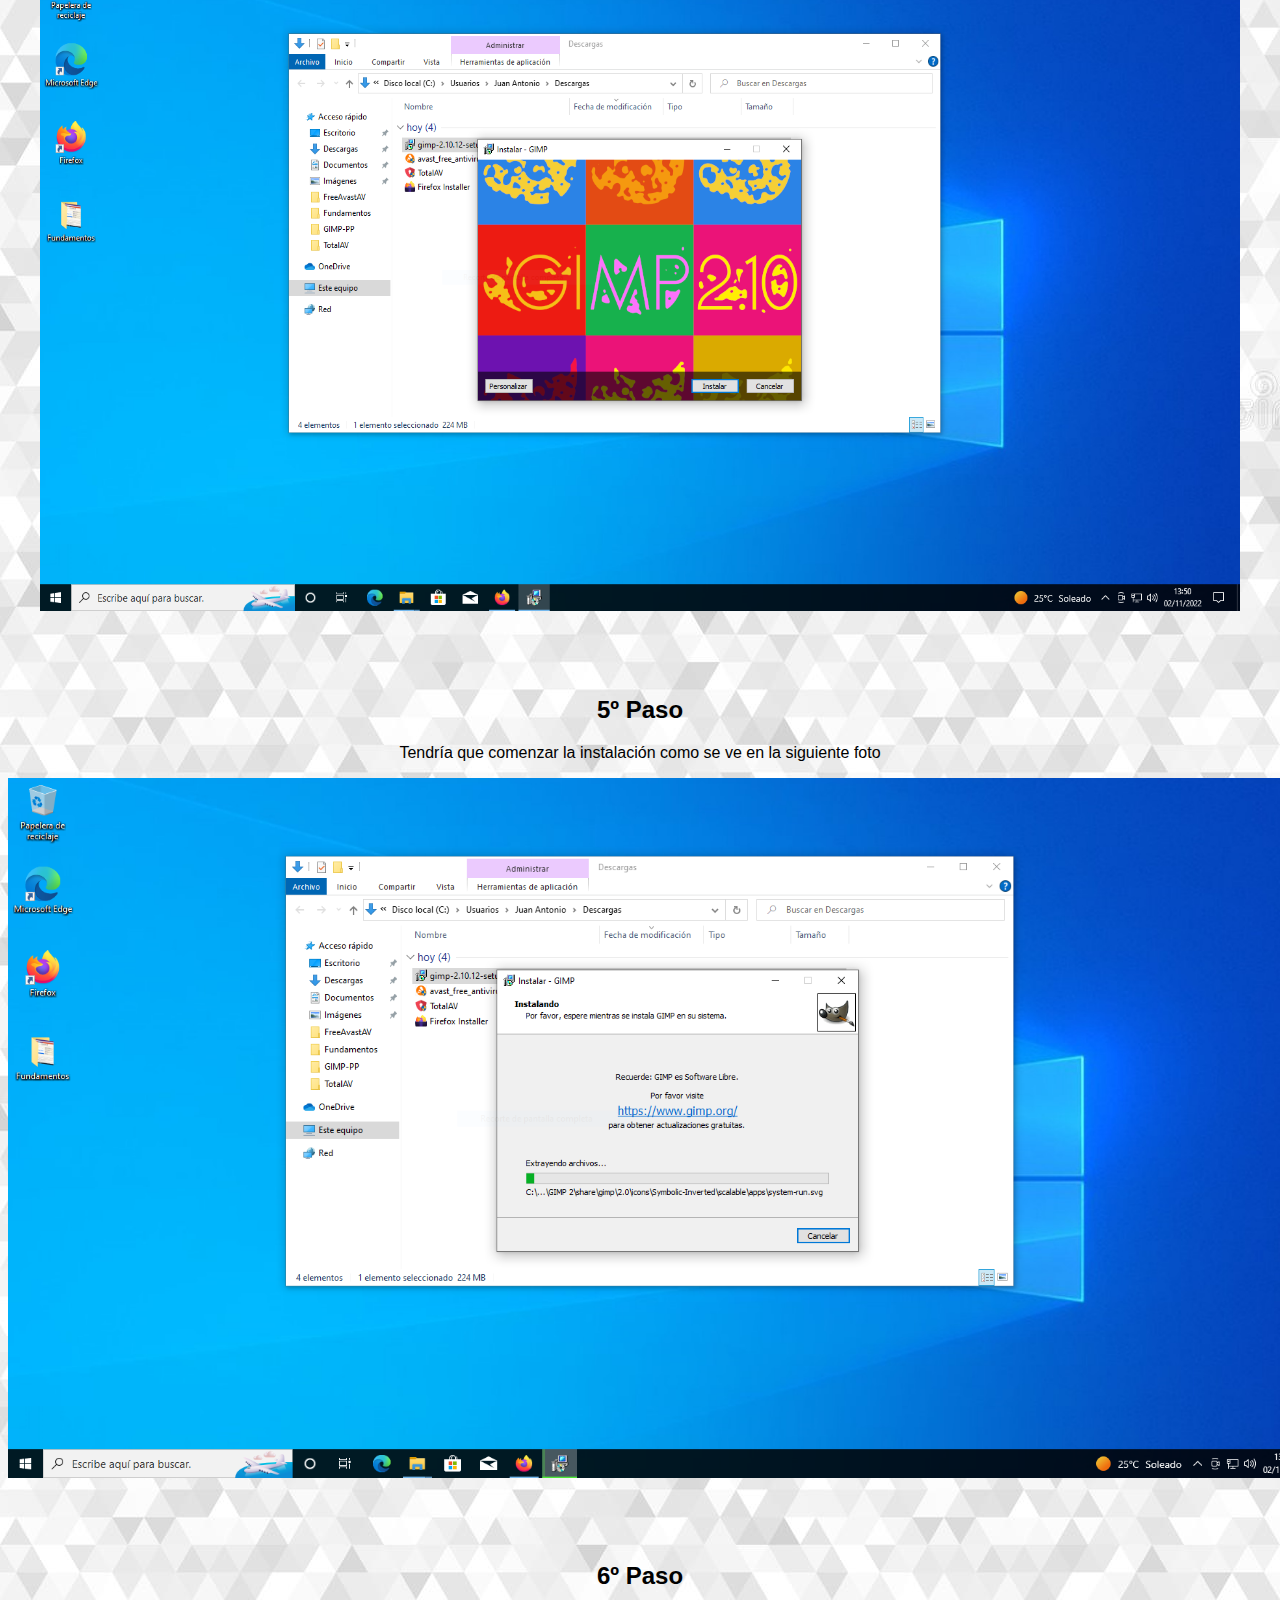
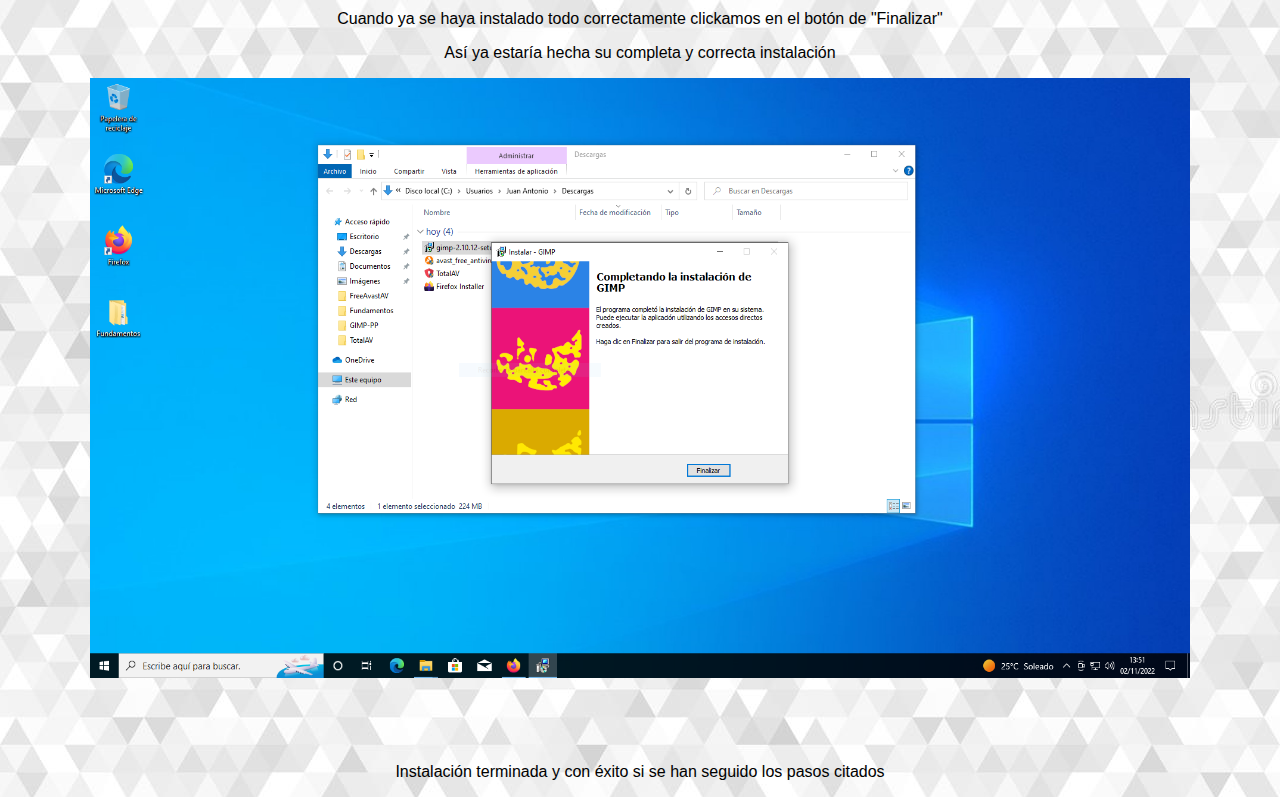
<file: HTML/GIMP-PP Windows.html>
<!DOCTYPE html>
<html lang="es">
<head>
<link rel="stylesheet" href= "../CSS/CSS general.css">
<title>GIMP Windows</title>
<meta charset="utf-8">
<meta name="viewport" content="width=device-width, initial-scale=1">
<h1>Instalar GIMP en Windows</h1>
<h3>Cómo hacer la instalación de "GIMP" en Windows</h3>
<p>En esta página se va a presentar como se hace la instalación del Programa Portable "GIMP" en Windows y sus diferentes pasos</p>
<h2>1º Paso</h2>
<p> Clickamos en el primer enlace que nos aparece. Con él accederemos a la pagina que se presenta en la siguiente foto.</p>
<p> Al abrir esta pagina tendremos que elegir para que Sistema Operativo queremos instalar la aplicación. En nuestro caso escogeremos en Windows</p>
<img src="../Imagenes/GIMP-Windows/1G.PNG"width="1300" height="800"></img>
<h1>⠀</h1>

<h2>2º Paso</h2>
<p>Comenzará la descarga del instalador, cuando esté instalado tendremos que ir a donde se haya descargado</p>
<p>Hacemos doble click sobre sobre el icono de GIMP como se ve en la foto y así entraremos en el instalador</p>
<img src="../Imagenes/GIMP-Windows/2G.PNG" width="1200" height="700"></img>
<h1>⠀</h1>

<h2>3º Paso</h2>
<p>Cuando hayamos clickado se habrá abierto esta pestaña en la que tenemos que hacer click en "Instalar para todos los usuarios", aunque también puedes elegir la otra opción, esto ya es a elección de cada uno</p>
<img src="../Imagenes/GIMP-Windows/3G.PNG" width="1500" height="800"></img>
<h1>⠀</h1>

<h2>4º Paso</h2>
<p>Se nos abre la aplicación tal cual la vemos en la imagen</p>
<p>Tenemos que darle abajo a la derecha donde dice "Instalar" para así iniciar la instalación de este programa</p>
<img src="../Imagenes/GIMP-Windows/4G.PNG" width="1200" height="650"></img>
<h1>⠀</h1>

<h2>5º Paso</h2>
<p>Tendría que comenzar la instalación como se ve en la siguiente foto</p>
<img src="../Imagenes/GIMP-Windows/5G.PNG" width="1340" height="700"></img>
<h1>⠀</h1>

<h2>6º Paso</h2>
<p>Cuando ya se haya instalado todo correctamente clickamos en el botón de "Finalizar"</p>
<p>Así ya estaría hecha su completa y correcta instalación</p>
<img src="../Imagenes/GIMP-Windows/6G.PNG" width="1100" height="600"></img>
<h1>⠀</h1>

<p>Instalación terminada y con éxito si se han seguido los pasos citados</p>
</file>
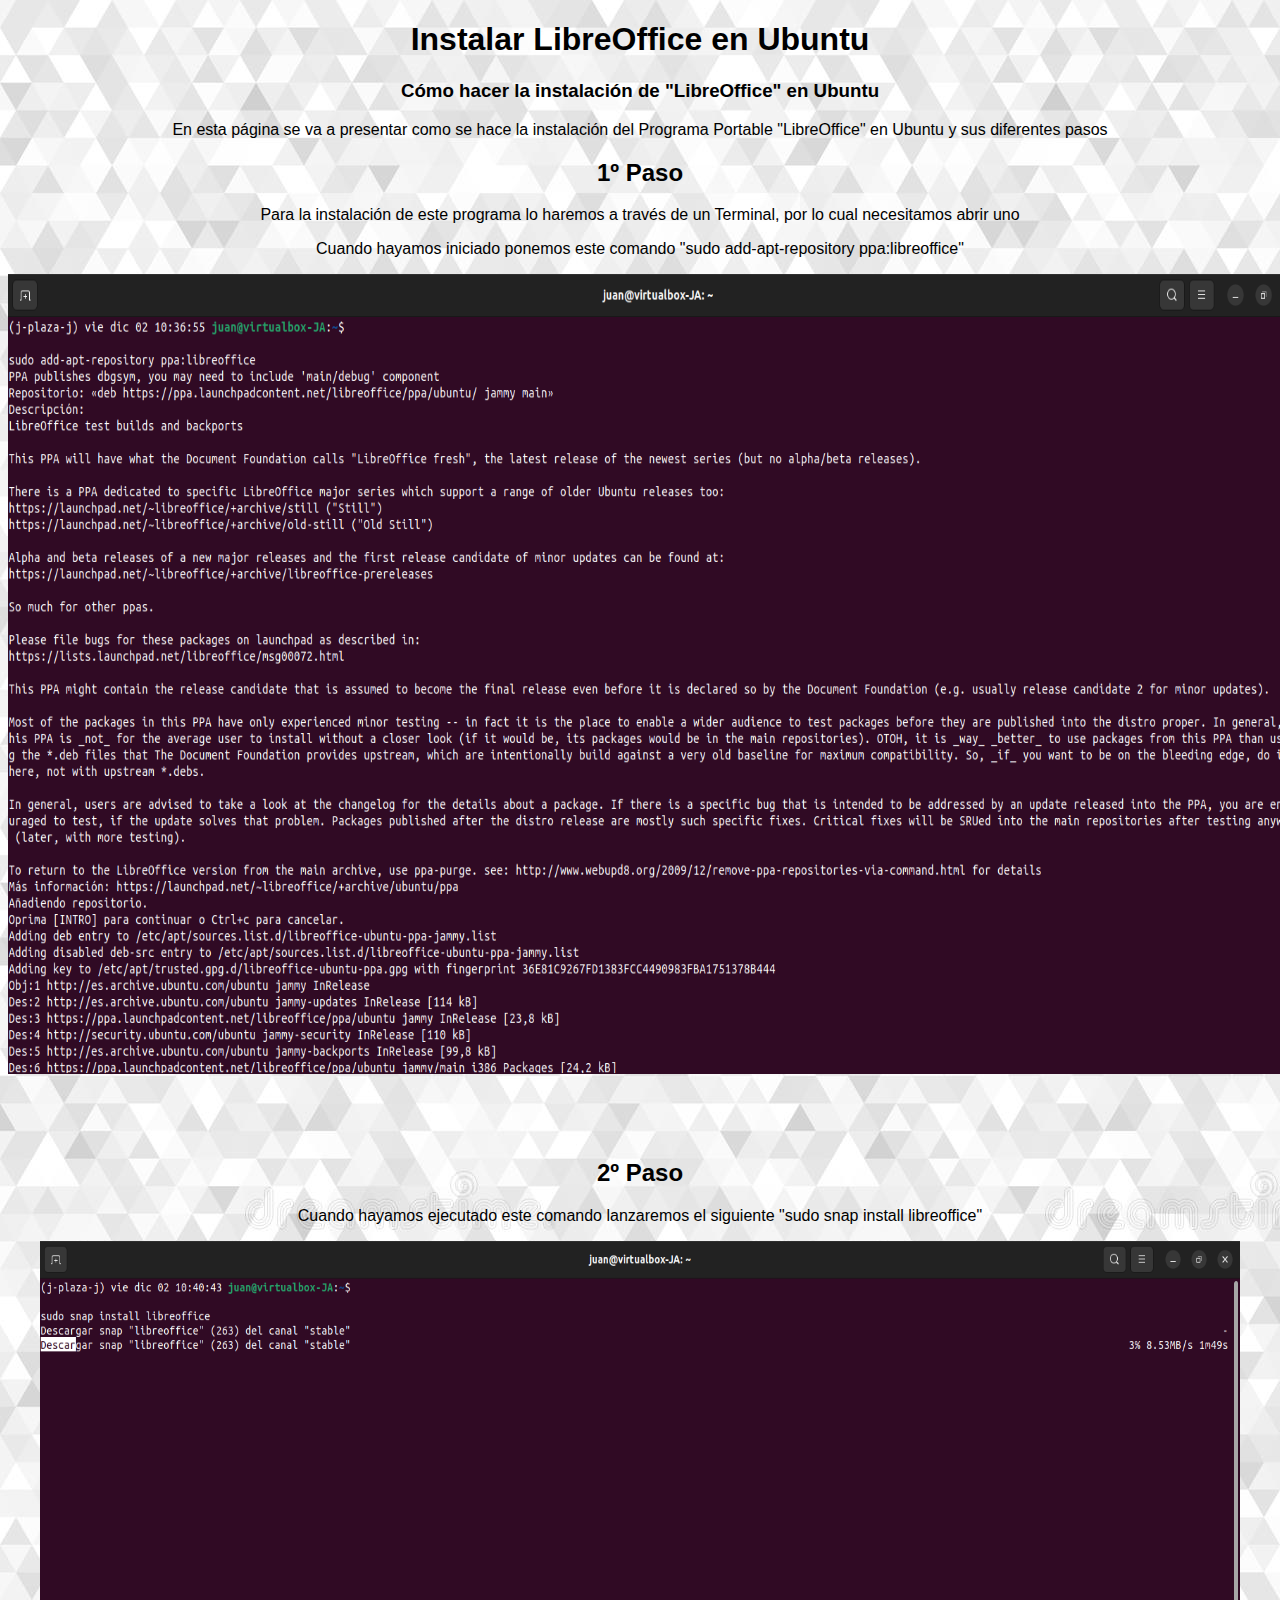
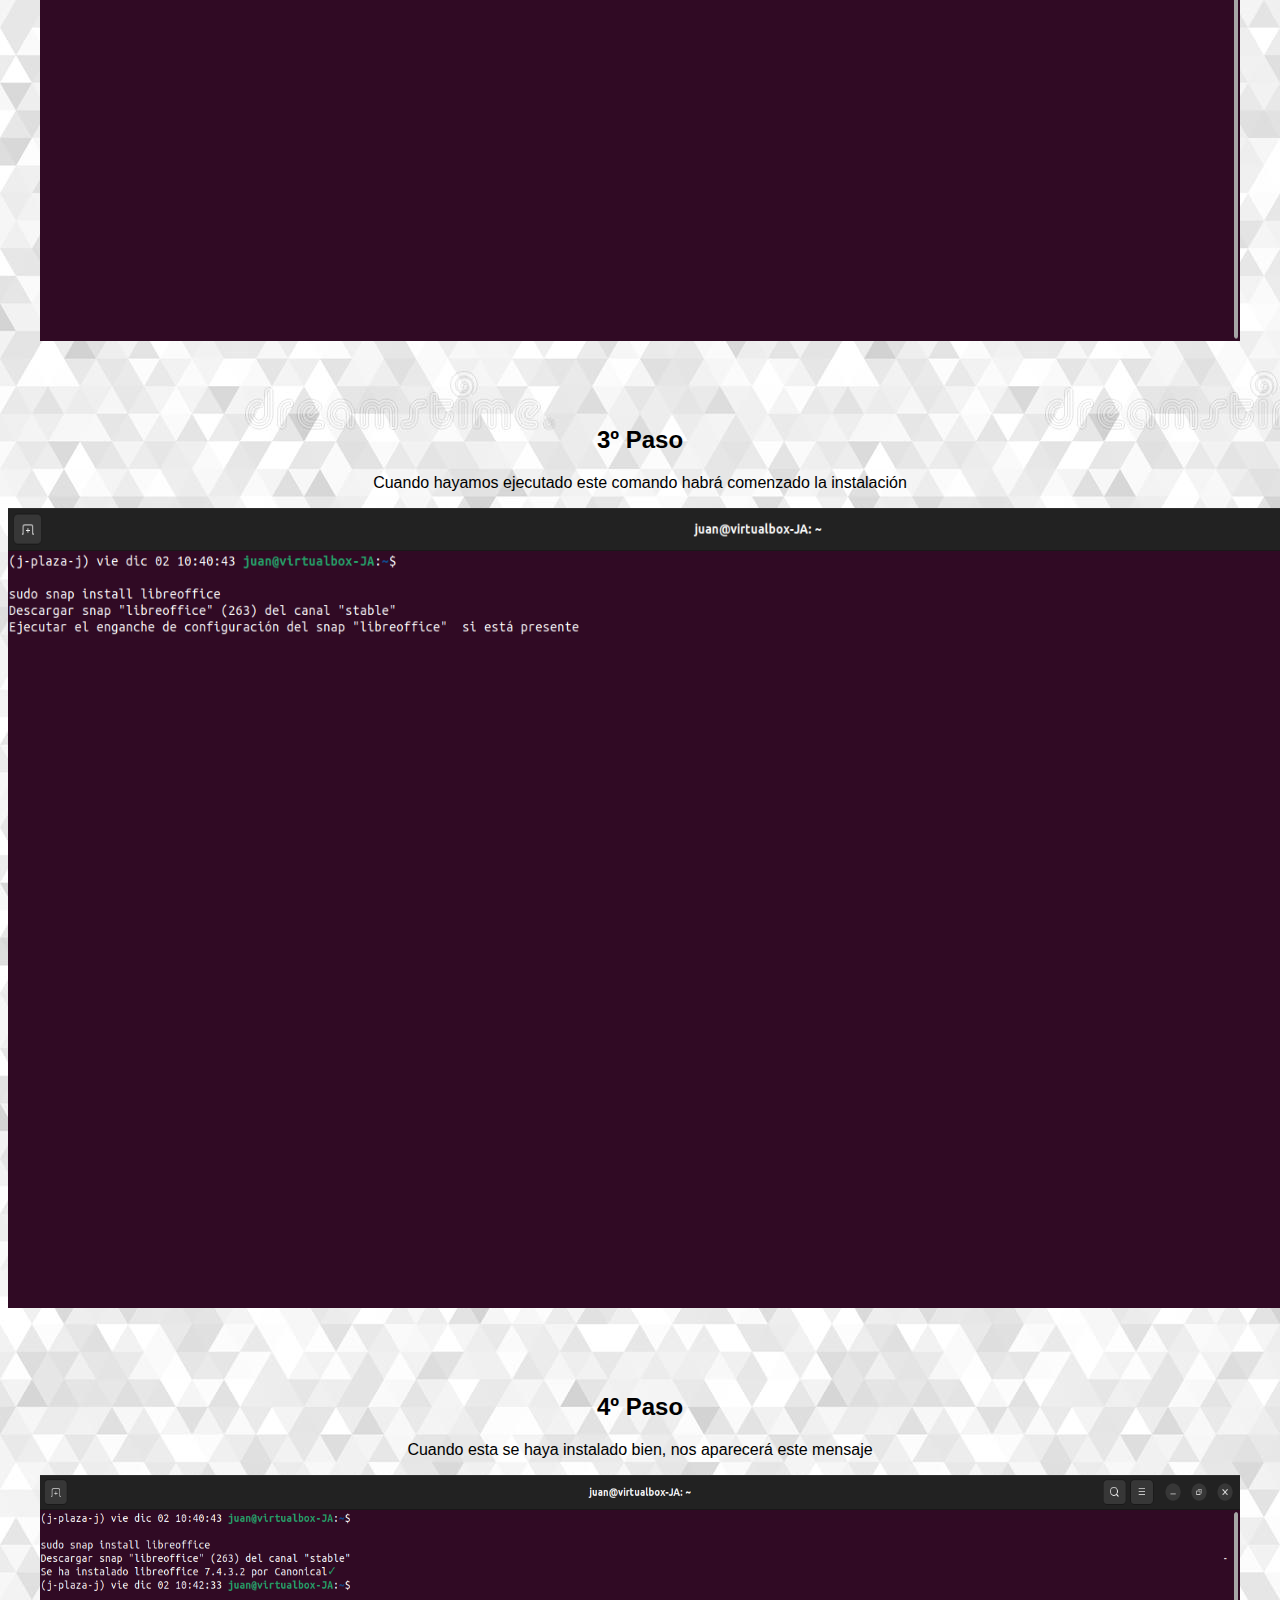
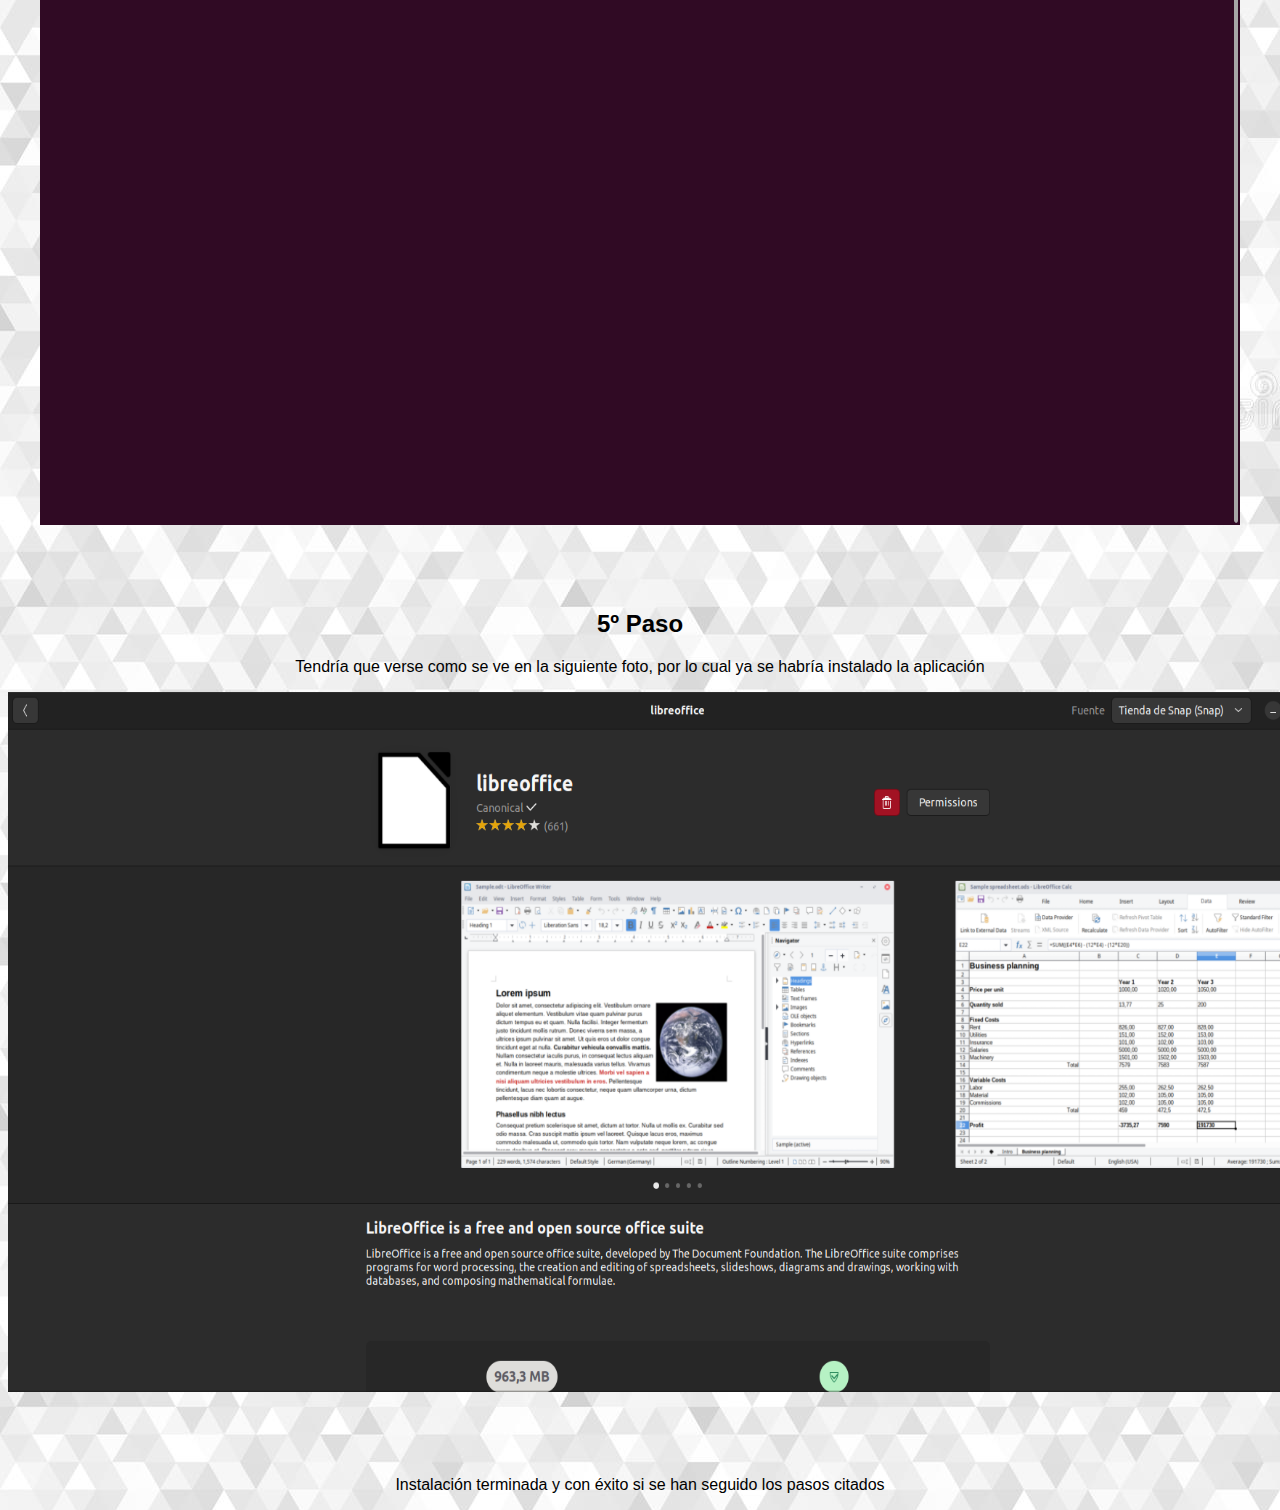
<file: HTML/LibreOffice Ubuntu.html>
<!DOCTYPE html>
<html lang="es">
<head>
<link rel="stylesheet" href= "../CSS/CSS general.css">
<title>LibreOffice Ubuntu</title>
<meta charset="utf-8">
<meta name="viewport" content="width=device-width, initial-scale=1">
<h1>Instalar LibreOffice en Ubuntu</h1>
<h3>Cómo hacer la instalación de "LibreOffice" en Ubuntu</h3>
<p>En esta página se va a presentar como se hace la instalación del Programa Portable "LibreOffice" en Ubuntu y sus diferentes pasos</p>
<h2>1º Paso</h2>
<p>Para la instalación de este programa lo haremos a través de un Terminal, por lo cual necesitamos abrir uno</p>
<p>Cuando hayamos iniciado ponemos este comando "sudo add-apt-repository ppa:libreoffice"</p>
<img src="../Imagenes/LibreOffice-Ubuntu/LibreOffice-Ubuntu-1.png"width="1300" height="800"></img>
<h1>⠀</h1>

<h2>2º Paso</h2>
<p>Cuando hayamos ejecutado este comando lanzaremos el siguiente "sudo snap install libreoffice"</p>
<img src="../Imagenes/LibreOffice-Ubuntu/LibreOffice-Ubuntu-2.png" width="1200" height="700"></img>
<h1>⠀</h1>

<h2>3º Paso</h2>
<p>Cuando hayamos ejecutado este comando habrá comenzado la instalación</p>
<img src="../Imagenes/LibreOffice-Ubuntu/LibreOffice-Ubuntu-3.png" width="1500" height="800"></img>
<h1>⠀</h1>

<h2>4º Paso</h2>
<p>Cuando esta se haya instalado bien, nos aparecerá este mensaje</p>
<img src="../Imagenes/LibreOffice-Ubuntu/LibreOffice-Ubuntu-4.png" width="1200" height="650"></img>
<h1>⠀</h1>

<h2>5º Paso</h2>
<p>Tendría que verse como se ve en la siguiente foto, por lo cual ya se habría instalado la aplicación</p>
<img src="../Imagenes/LibreOffice-Ubuntu/LibreOffice-Ubuntu-5.png" width="1340" height="700"></img>
<h1>⠀</h1>

<p>Instalación terminada y con éxito si se han seguido los pasos citados</p>
</file>
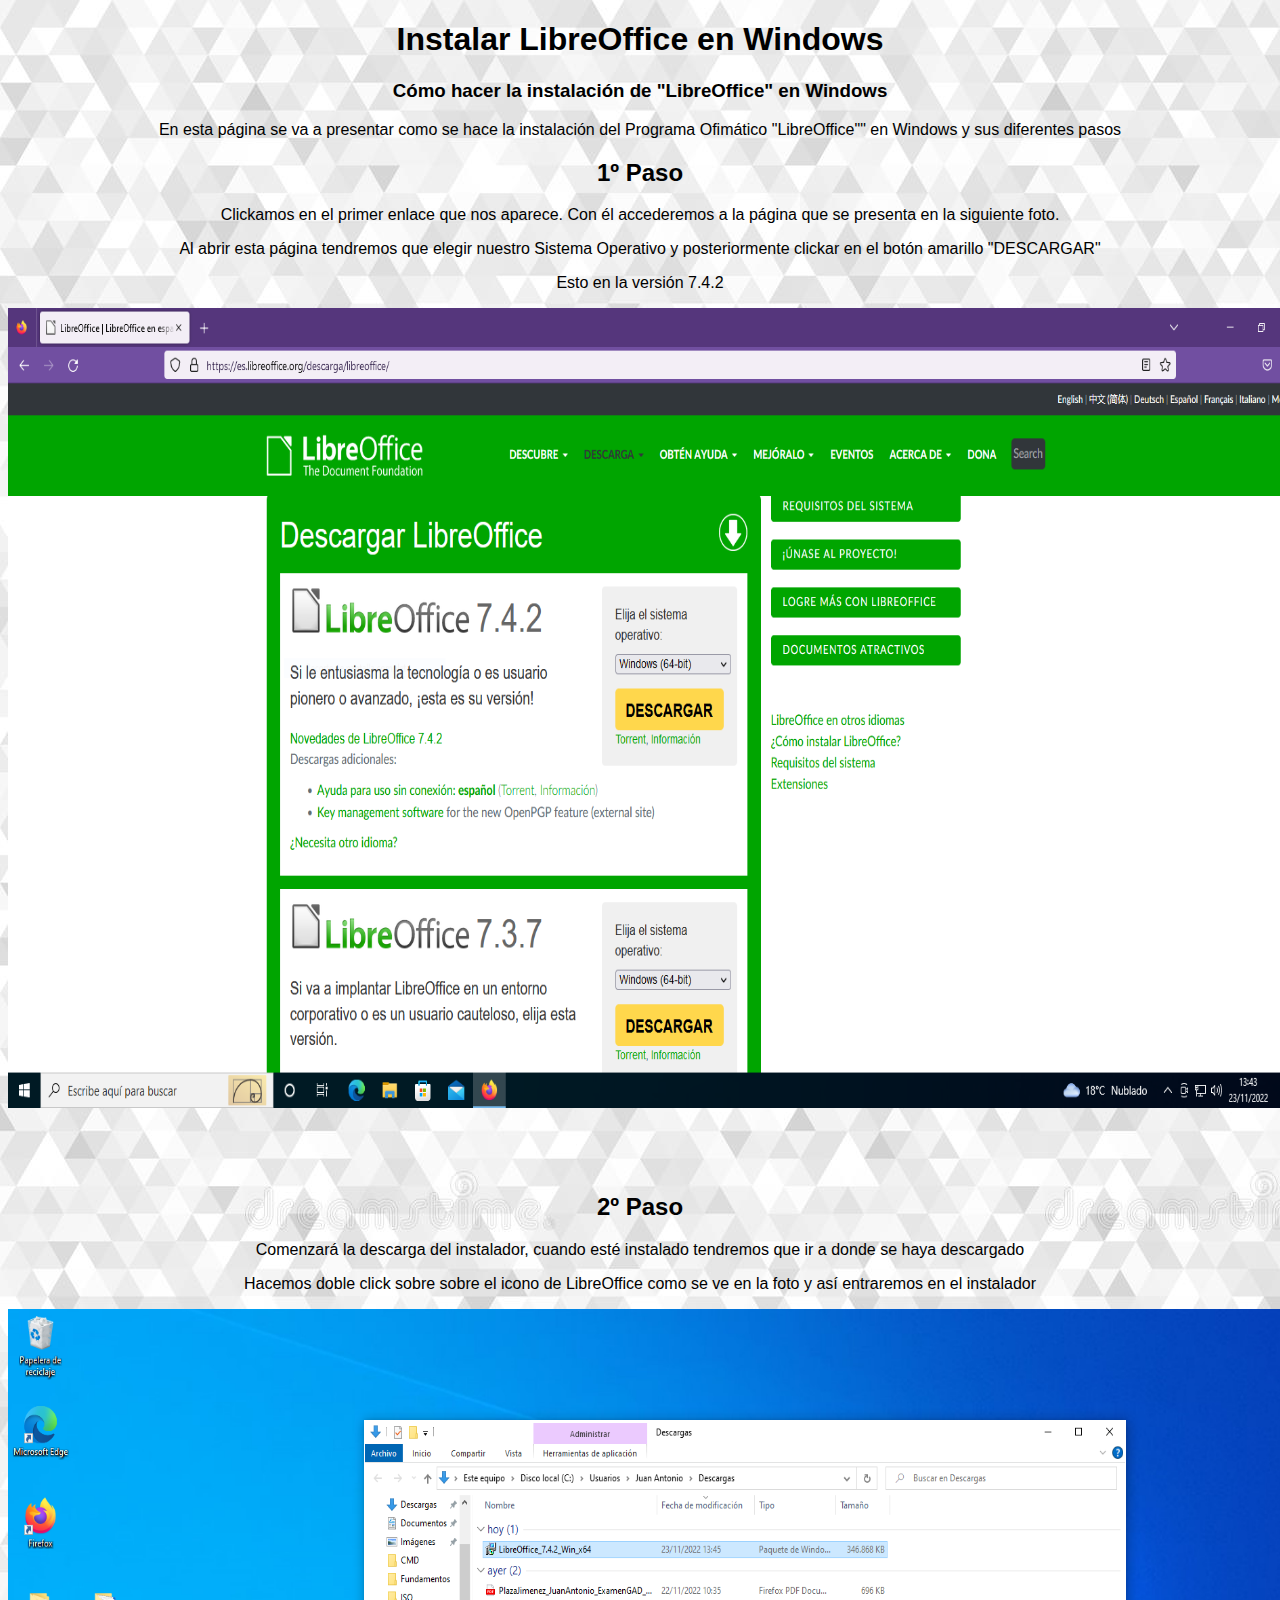
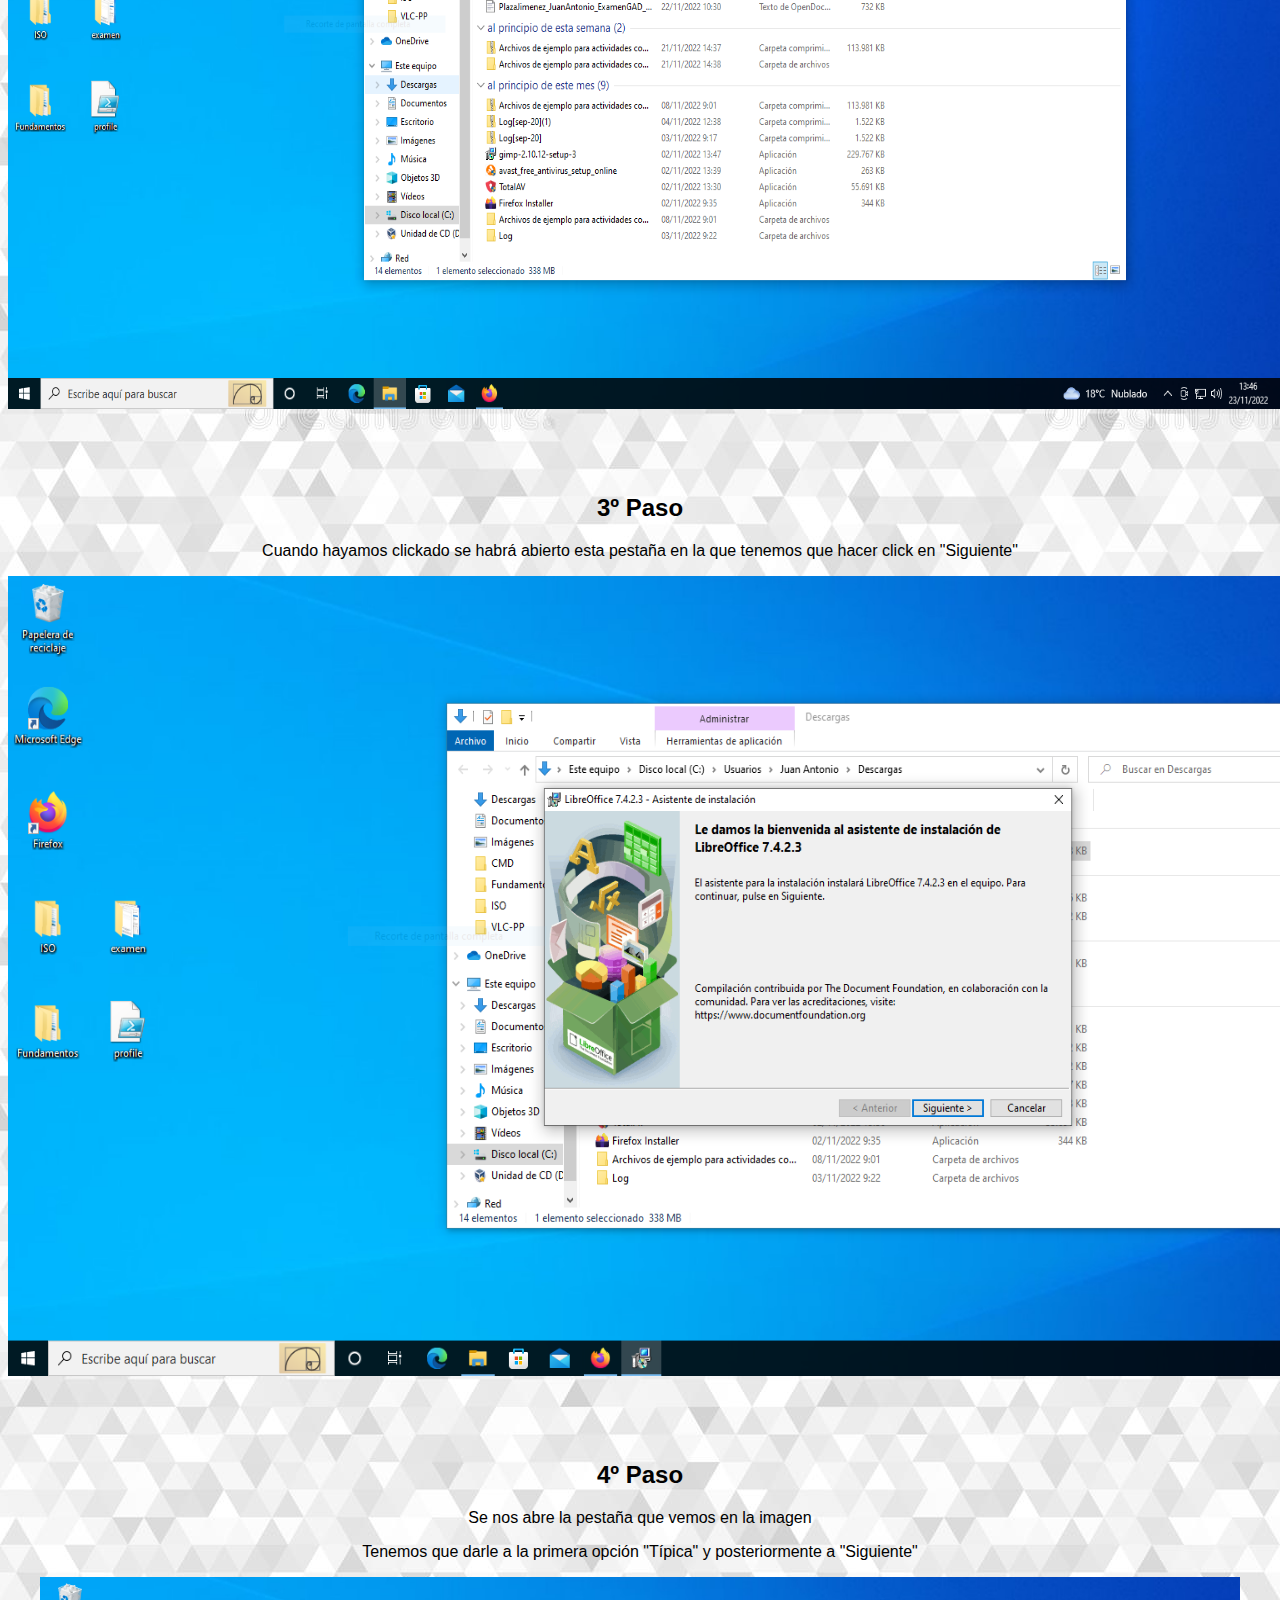
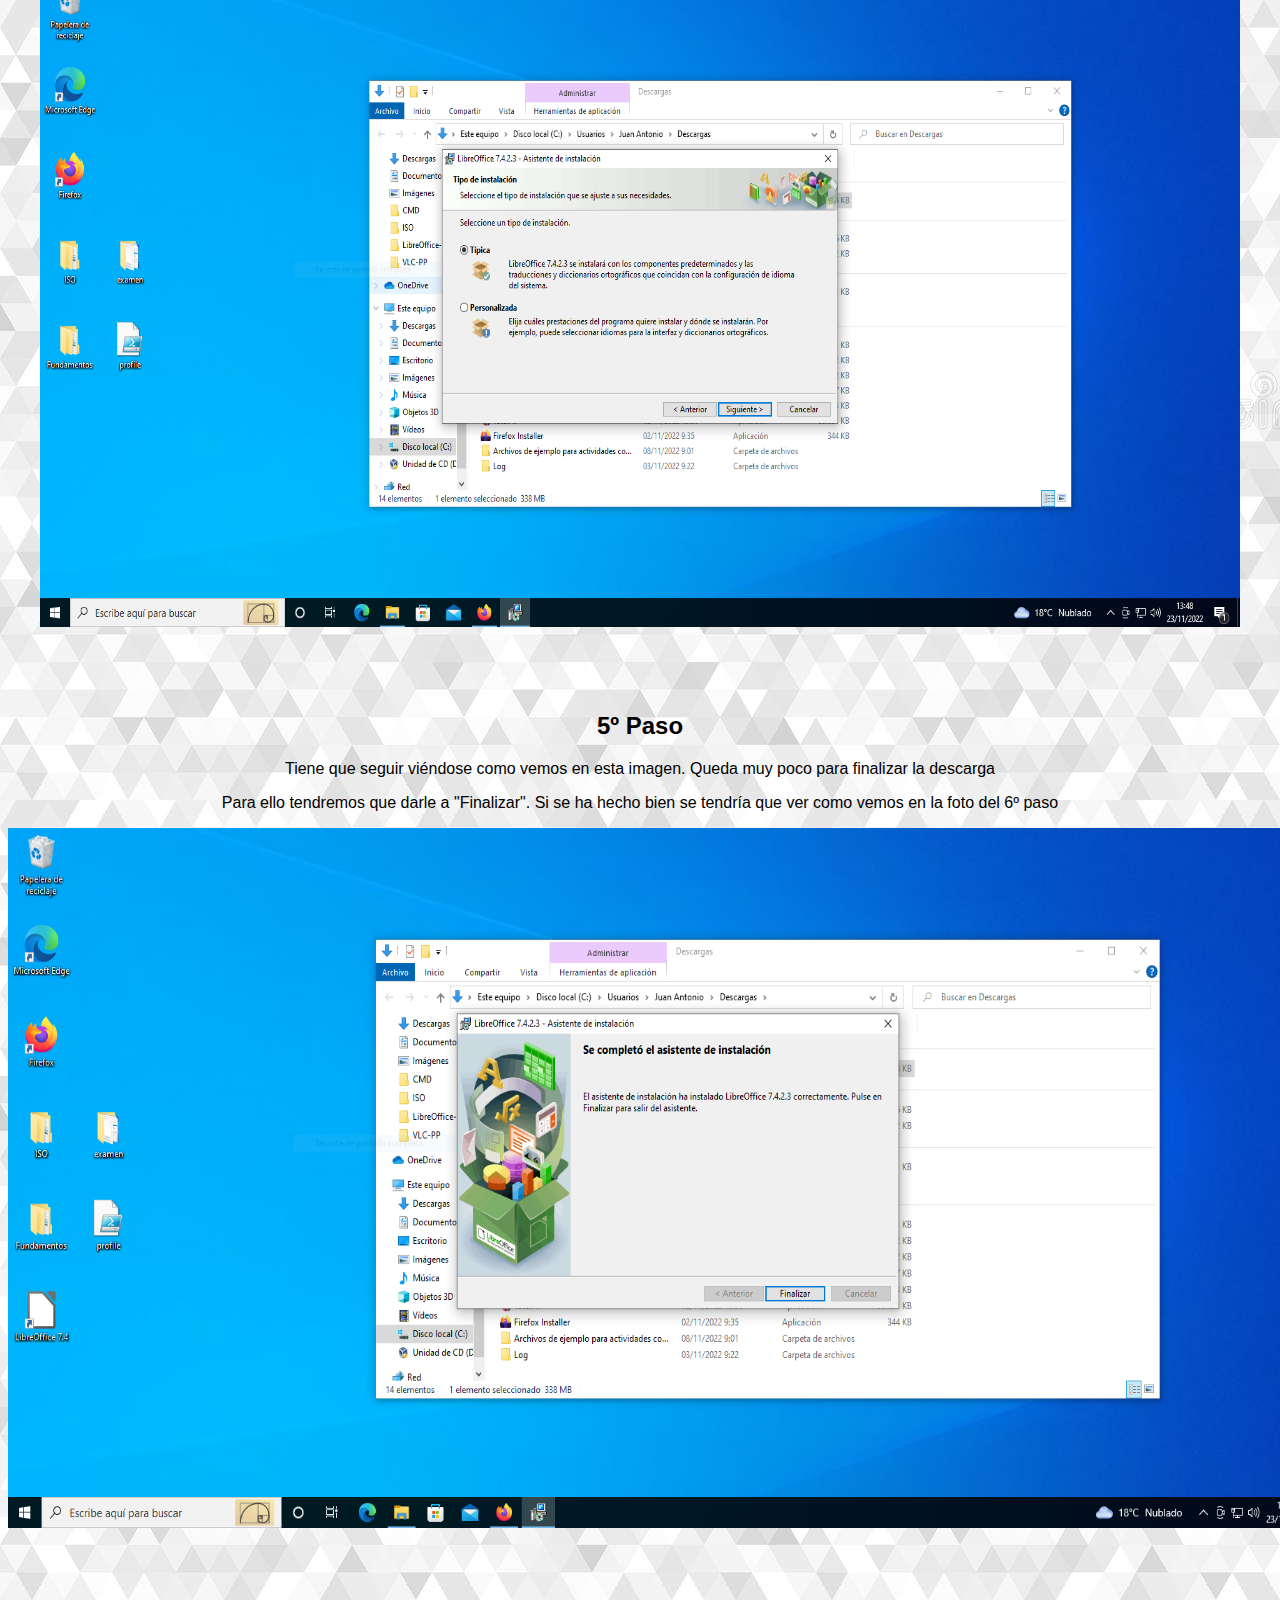
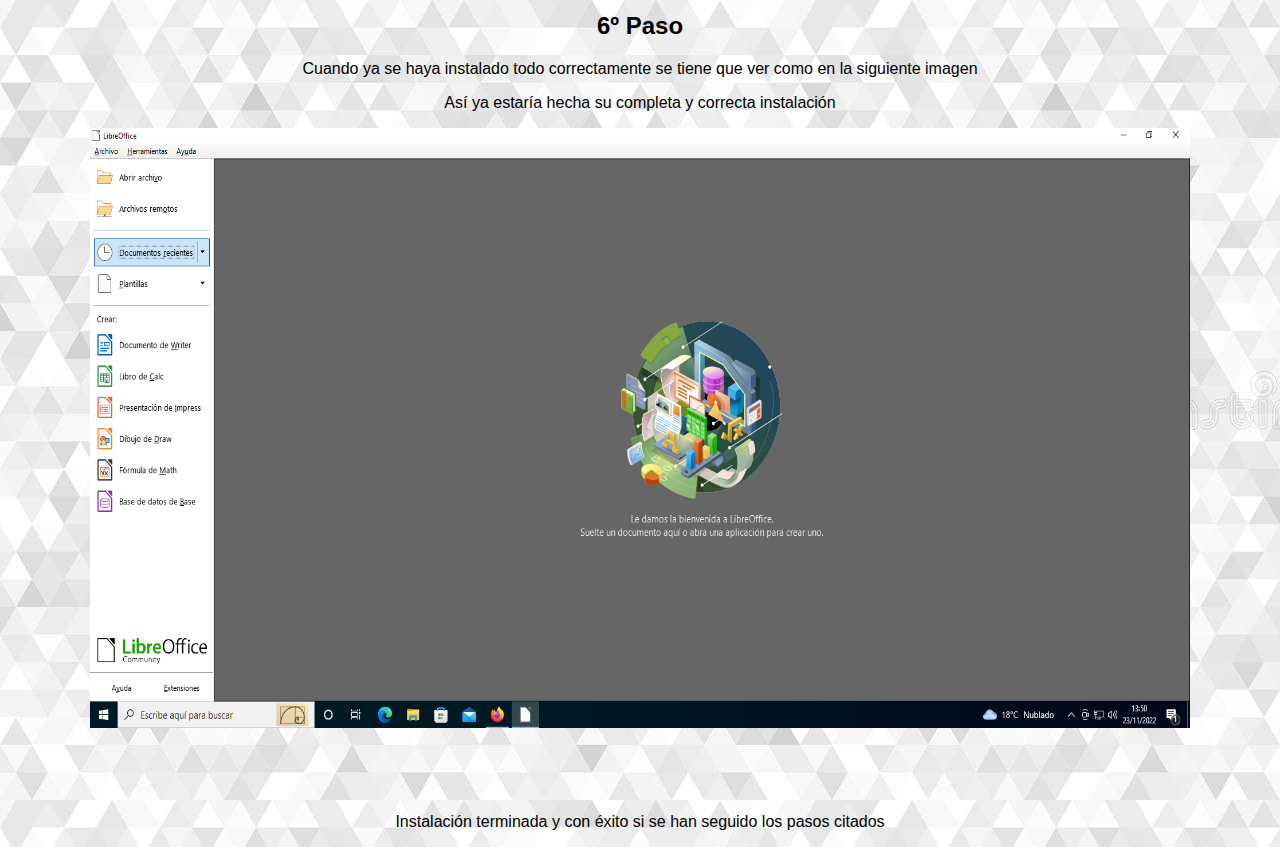
<file: HTML/LibreOffice-PO Windows.html>
<!DOCTYPE html>
<html lang="es">
<head>
<link rel="stylesheet" href= "../CSS/CSS general.css">
<title>LibreOffice Windows</title>
<meta charset="utf-8">
<meta name="viewport" content="width=device-width, initial-scale=1">
<h1>Instalar LibreOffice en Windows</h1>
<h3>Cómo hacer la instalación de "LibreOffice" en Windows</h3>
<p>En esta página se va a presentar como se hace la instalación del Programa Ofimático "LibreOffice"" en Windows y sus diferentes pasos</p>
<h2>1º Paso</h2>
<p> Clickamos en el primer enlace que nos aparece. Con él accederemos a la página que se presenta en la siguiente foto.</p>
<p> Al abrir esta página tendremos que elegir nuestro Sistema Operativo y posteriormente clickar en el botón amarillo "DESCARGAR"</p>
<p>Esto en la versión 7.4.2</p>
<img src="../Imagenes/LibreOffice-Windows/1 LO-W.PNG"width="1300" height="800"></img>
<h1>⠀</h1>

<h2>2º Paso</h2>
<p>Comenzará la descarga del instalador, cuando esté instalado tendremos que ir a donde se haya descargado</p>
<p>Hacemos doble click sobre sobre el icono de LibreOffice como se ve en la foto y así entraremos en el instalador</p>
<img src="../Imagenes/LibreOffice-Windows/2 LO-W.PNG" width="1300" height="700"></img>
<h1>⠀</h1>

<h2>3º Paso</h2>
<p>Cuando hayamos clickado se habrá abierto esta pestaña en la que tenemos que hacer click en "Siguiente"</p>
<img src="../Imagenes/LibreOffice-Windows/3 LO-W.PNG" width="1600" height="800"></img>
<h1>⠀</h1>

<h2>4º Paso</h2>
<p>Se nos abre la pestaña que vemos en la imagen</p>
<p>Tenemos que darle a la primera opción "Típica" y posteriormente a "Siguiente"</p>
<img src="../Imagenes/LibreOffice-Windows/4 LO-W.PNG" width="1200" height="650"></img>
<h1>⠀</h1>

<h2>5º Paso</h2>
<p>Tiene que seguir viéndose como vemos en esta imagen. Queda muy poco para finalizar la descarga</p>
<p>Para ello tendremos que darle a "Finalizar". Si se ha hecho bien se tendría que ver como vemos en la foto del 6º paso</p>
<img src="../Imagenes/LibreOffice-Windows/5 Paso LO-W.PNG" width="1340" height="700"></img>
<h1>⠀</h1>

<h2>6º Paso</h2>
<p>Cuando ya se haya instalado todo correctamente se tiene que ver como en la siguiente imagen</p>
<p>Así ya estaría hecha su completa y correcta instalación</p>
<img src="../Imagenes/LibreOffice-Windows/6 Paso LO-W.PNG" width="1100" height="600"></img>
<h1>⠀</h1>

<p>Instalación terminada y con éxito si se han seguido los pasos citados</p>
</file>
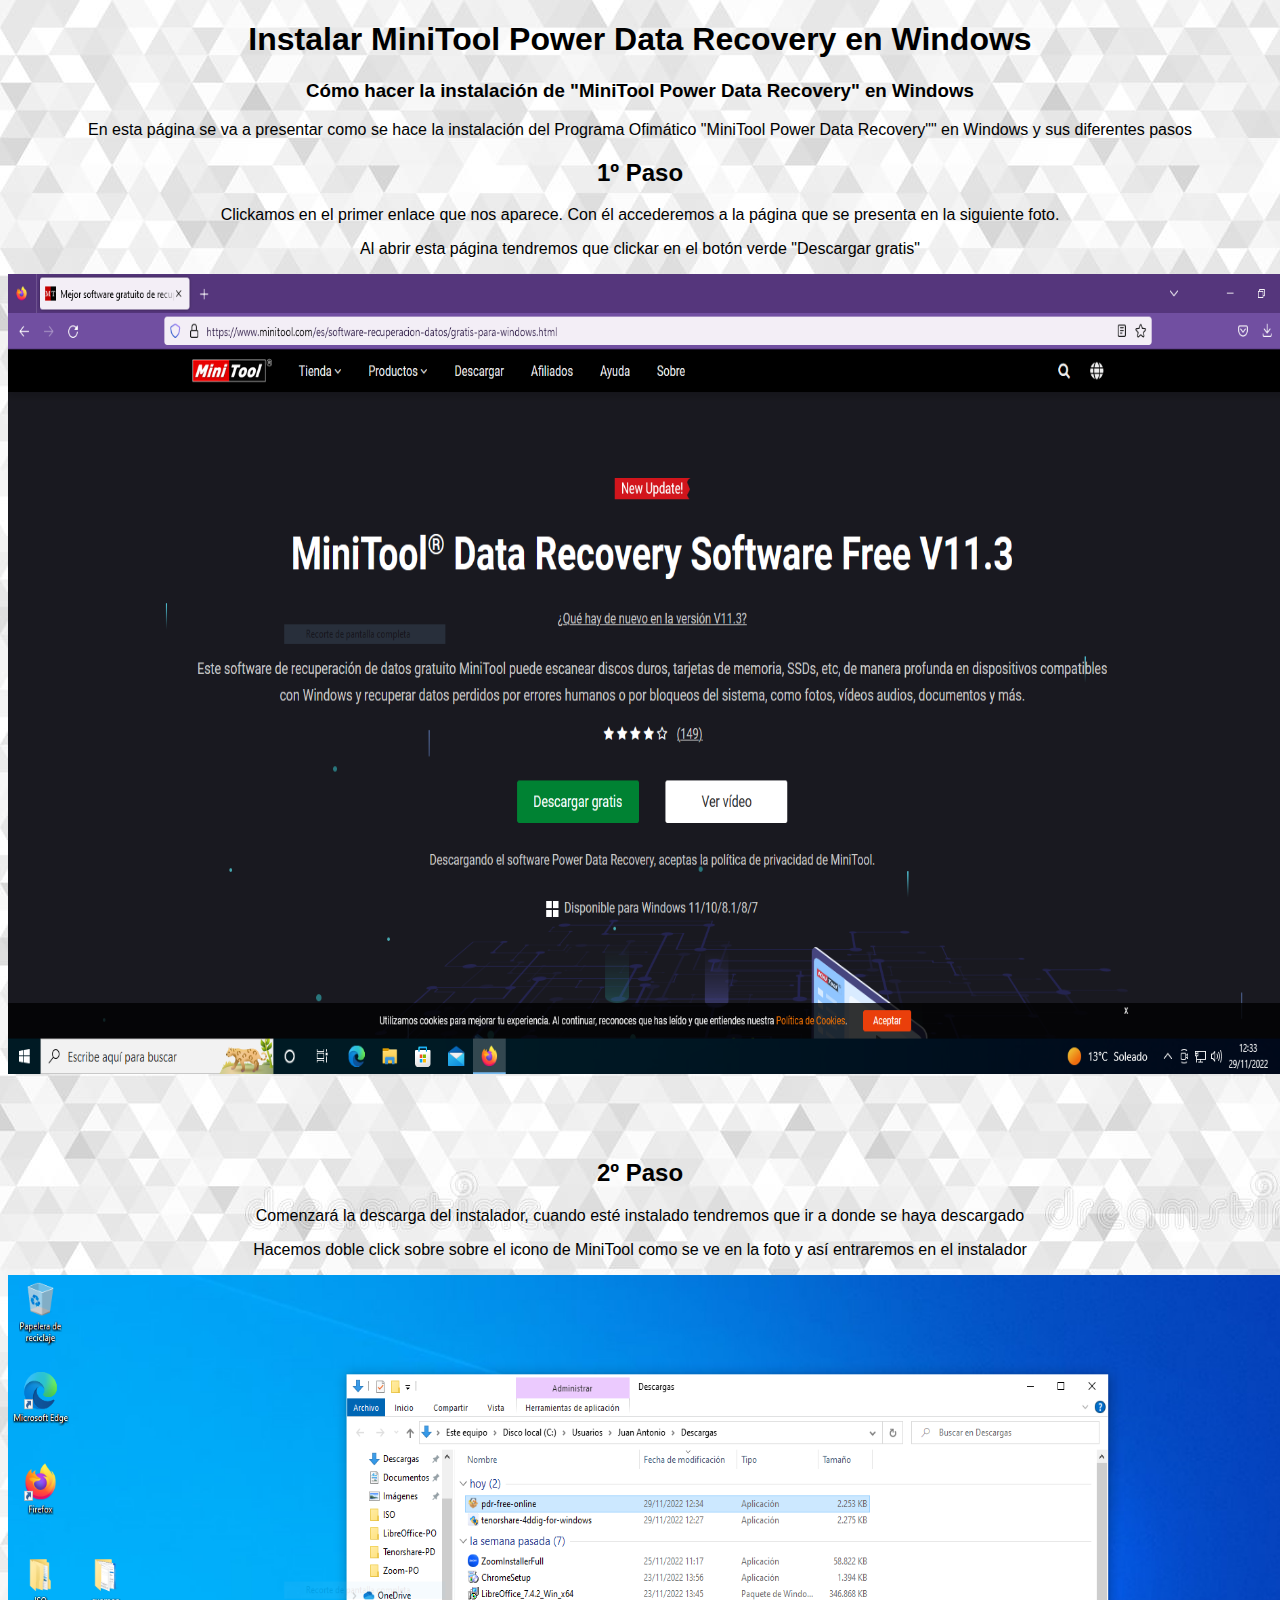
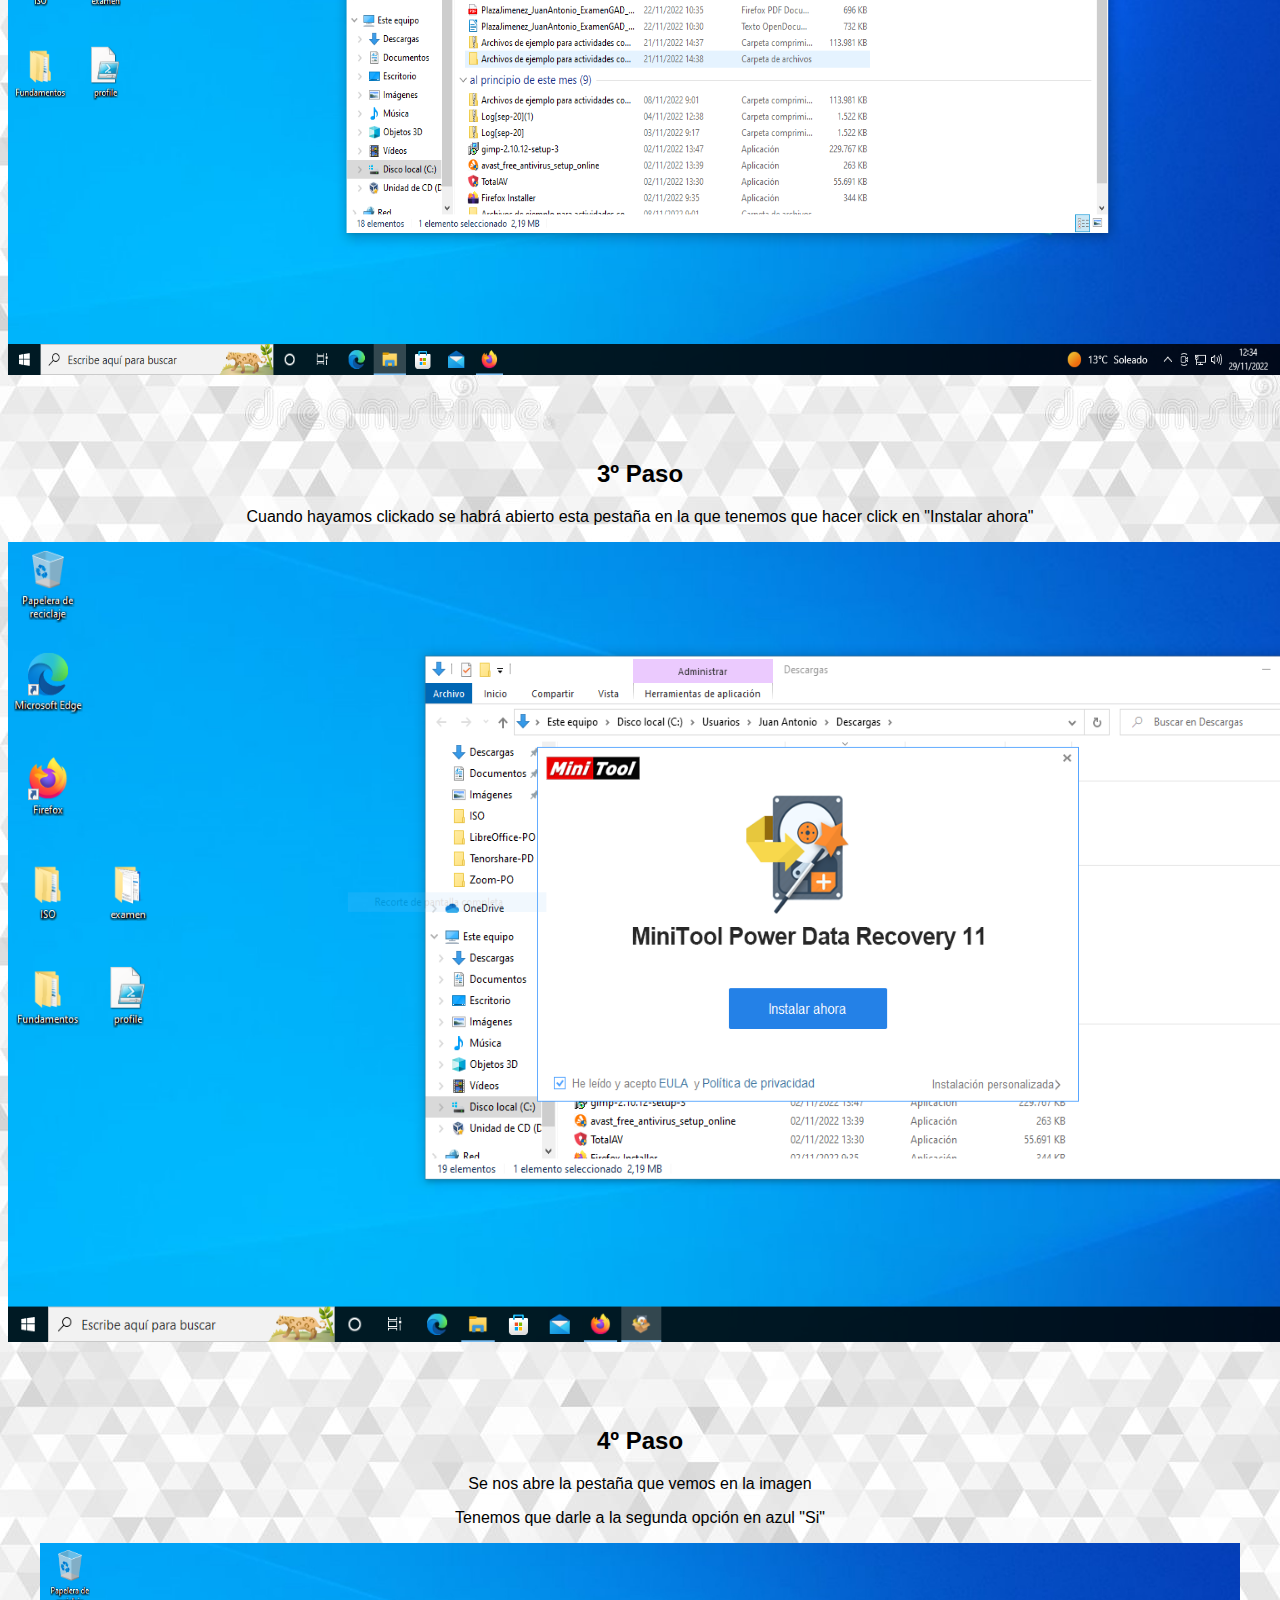
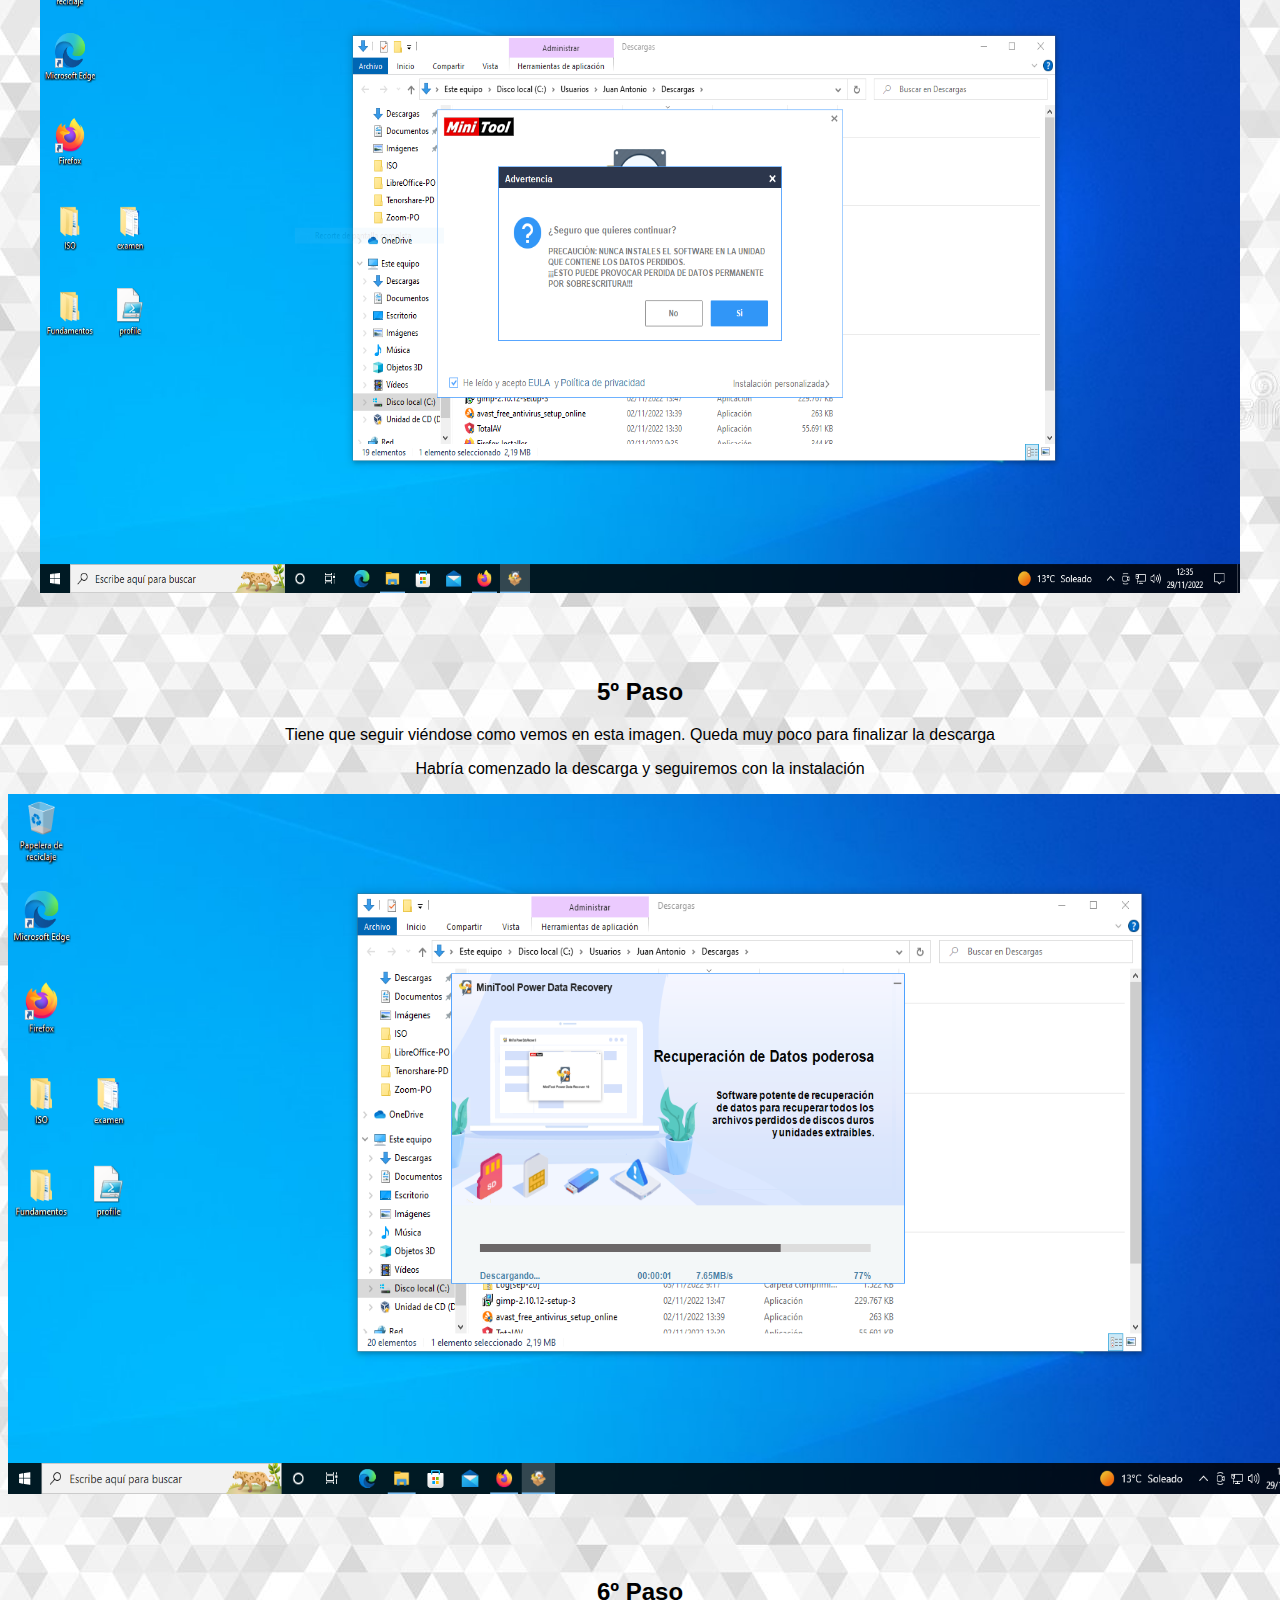
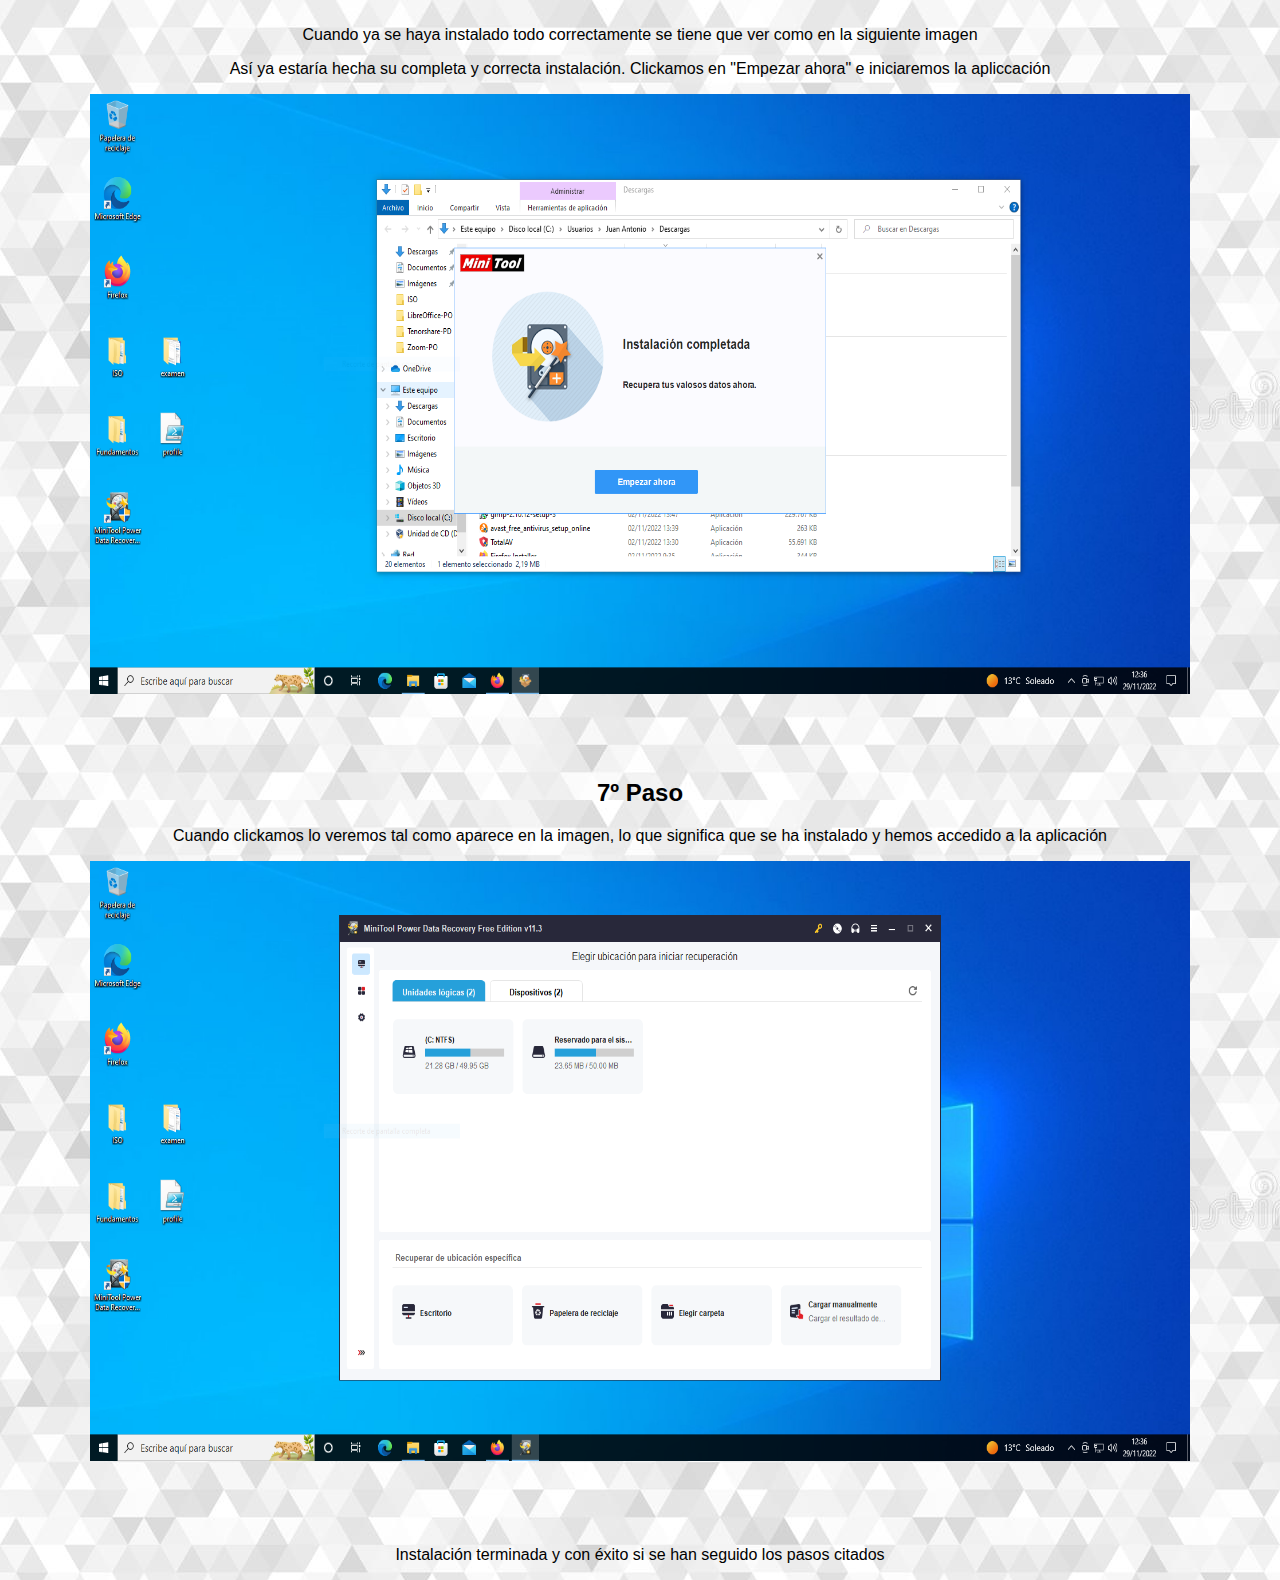
<file: HTML/MiniTool Windows.html>
<!DOCTYPE html>
<html lang="es">
<head>
<link rel="stylesheet" href= "../CSS/CSS general.css">
<title>MiniTool Power Data Recovery</title>
<meta charset="utf-8">
<meta name="viewport" content="width=device-width, initial-scale=1">
<h1>Instalar MiniTool Power Data Recovery en Windows</h1>
<h3>Cómo hacer la instalación de "MiniTool Power Data Recovery" en Windows</h3>
<p>En esta página se va a presentar como se hace la instalación del Programa Ofimático "MiniTool Power Data Recovery"" en Windows y sus diferentes pasos</p>

<h2>1º Paso</h2>
<p> Clickamos en el primer enlace que nos aparece. Con él accederemos a la página que se presenta en la siguiente foto.</p>
<p> Al abrir esta página tendremos que  clickar en el botón verde "Descargar gratis"</p>
<img src="../Imagenes/MiniTool-Windows/MiniTool 1-W.PNG"width="1300" height="800"></img>
<h1>⠀</h1>

<h2>2º Paso</h2>
<p>Comenzará la descarga del instalador, cuando esté instalado tendremos que ir a donde se haya descargado</p>
<p>Hacemos doble click sobre sobre el icono de MiniTool como se ve en la foto y así entraremos en el instalador</p>
<img src="../Imagenes/MiniTool-Windows/MiniTool 2-W.PNG" width="1300" height="700"></img>
<h1>⠀</h1>

<h2>3º Paso</h2>
<p>Cuando hayamos clickado se habrá abierto esta pestaña en la que tenemos que hacer click en "Instalar ahora"</p>
<img src="../Imagenes/MiniTool-Windows/MiniTool 3-W.PNG" width="1600" height="800"></img>
<h1>⠀</h1>

<h2>4º Paso</h2>
<p>Se nos abre la pestaña que vemos en la imagen</p>
<p>Tenemos que darle a la segunda opción en azul "Si"</p>
<img src="../Imagenes/MiniTool-Windows/MiniTool 4-W.PNG" width="1200" height="650"></img>
<h1>⠀</h1>

<h2>5º Paso</h2>
<p>Tiene que seguir viéndose como vemos en esta imagen. Queda muy poco para finalizar la descarga</p>
<p>Habría comenzado la descarga y seguiremos con la instalación</p>
<img src="../Imagenes/MiniTool-Windows/MiniTool 5-W.PNG" width="1340" height="700"></img>
<h1>⠀</h1>

<h2>6º Paso</h2>
<p>Cuando ya se haya instalado todo correctamente se tiene que ver como en la siguiente imagen</p>
<p>Así ya estaría hecha su completa y correcta instalación. Clickamos en "Empezar ahora" e iniciaremos la apliccación</p>
<img src="../Imagenes/MiniTool-Windows/MiniTool 6-W.PNG" width="1100" height="600"></img>
<h1>⠀</h1>

<h2>7º Paso</h2>
<p>Cuando clickamos lo veremos tal como aparece en la imagen, lo que significa que se ha instalado y hemos accedido a la aplicación</p>
<img src="../Imagenes/MiniTool-Windows/MiniTool 7-W.PNG" width="1100" height="600"></img>
<h1>⠀</h1>

<p>Instalación terminada y con éxito si se han seguido los pasos citados</p>
</file>
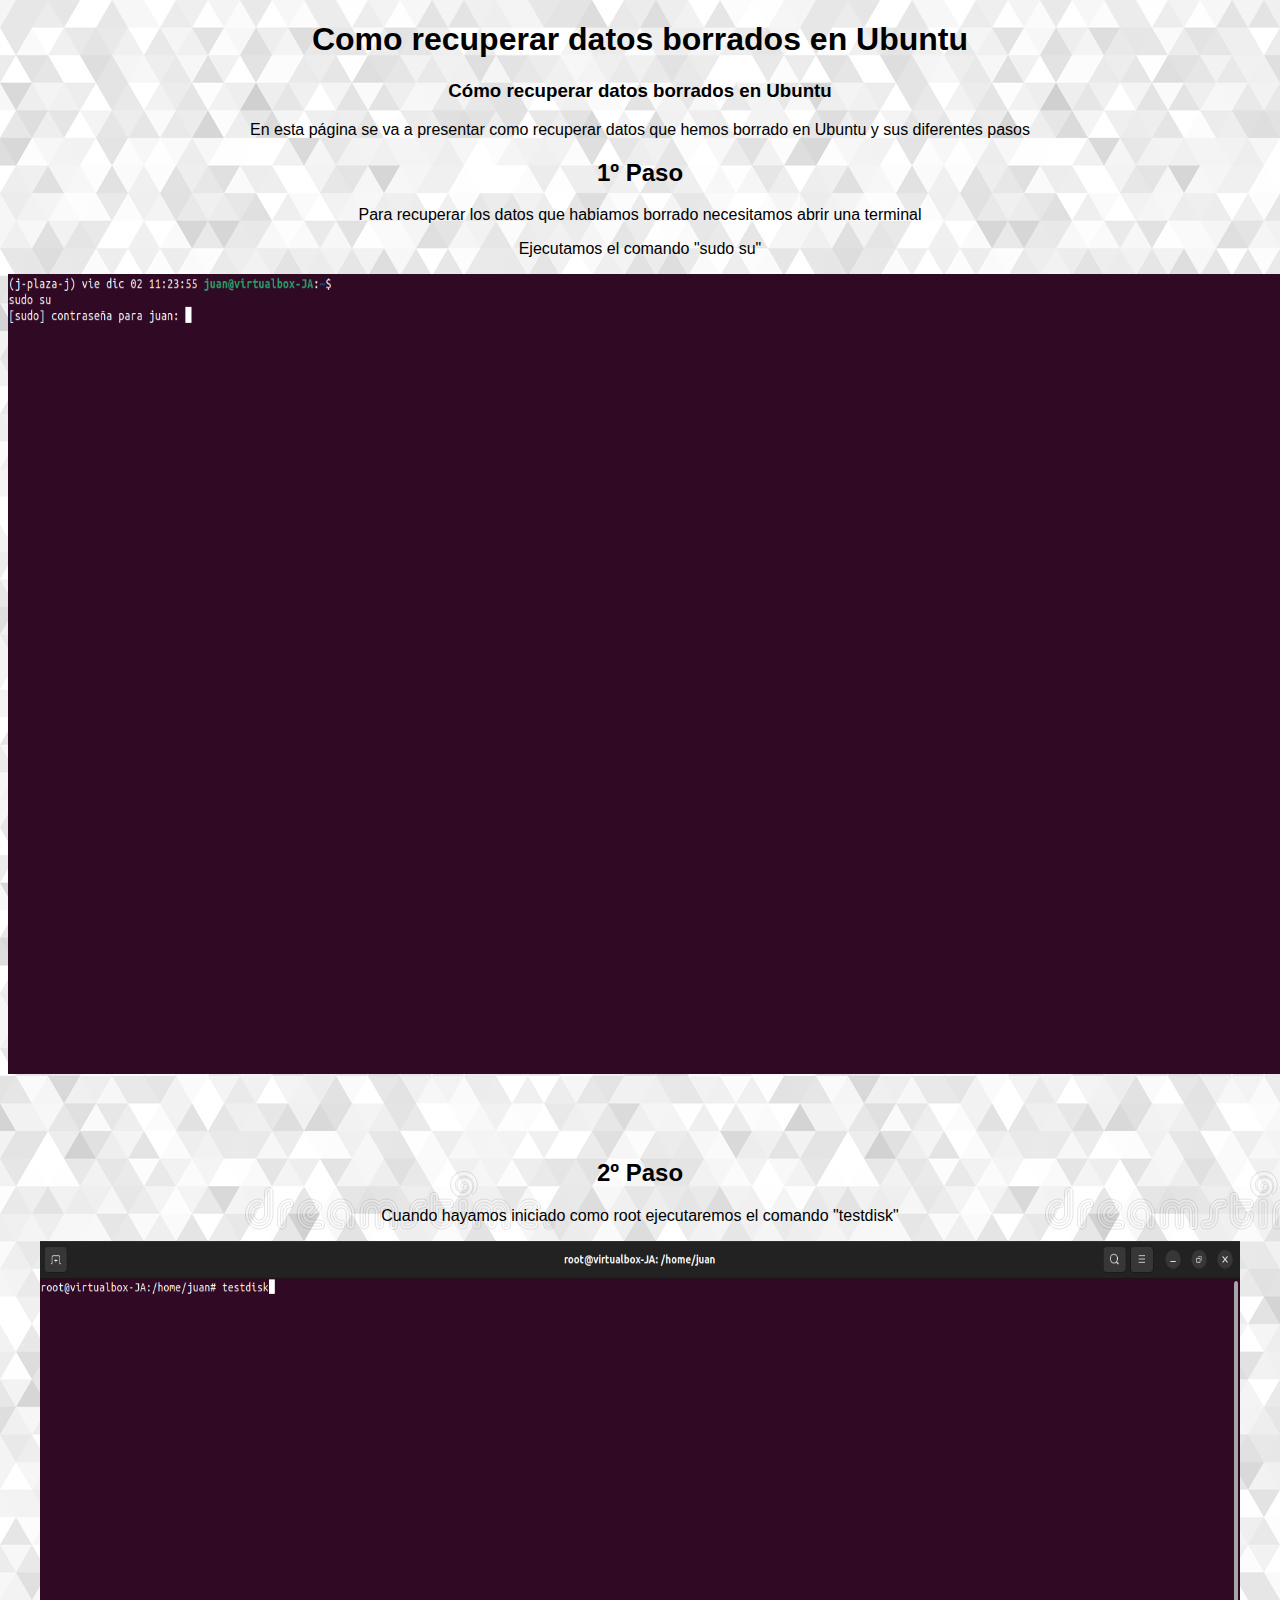
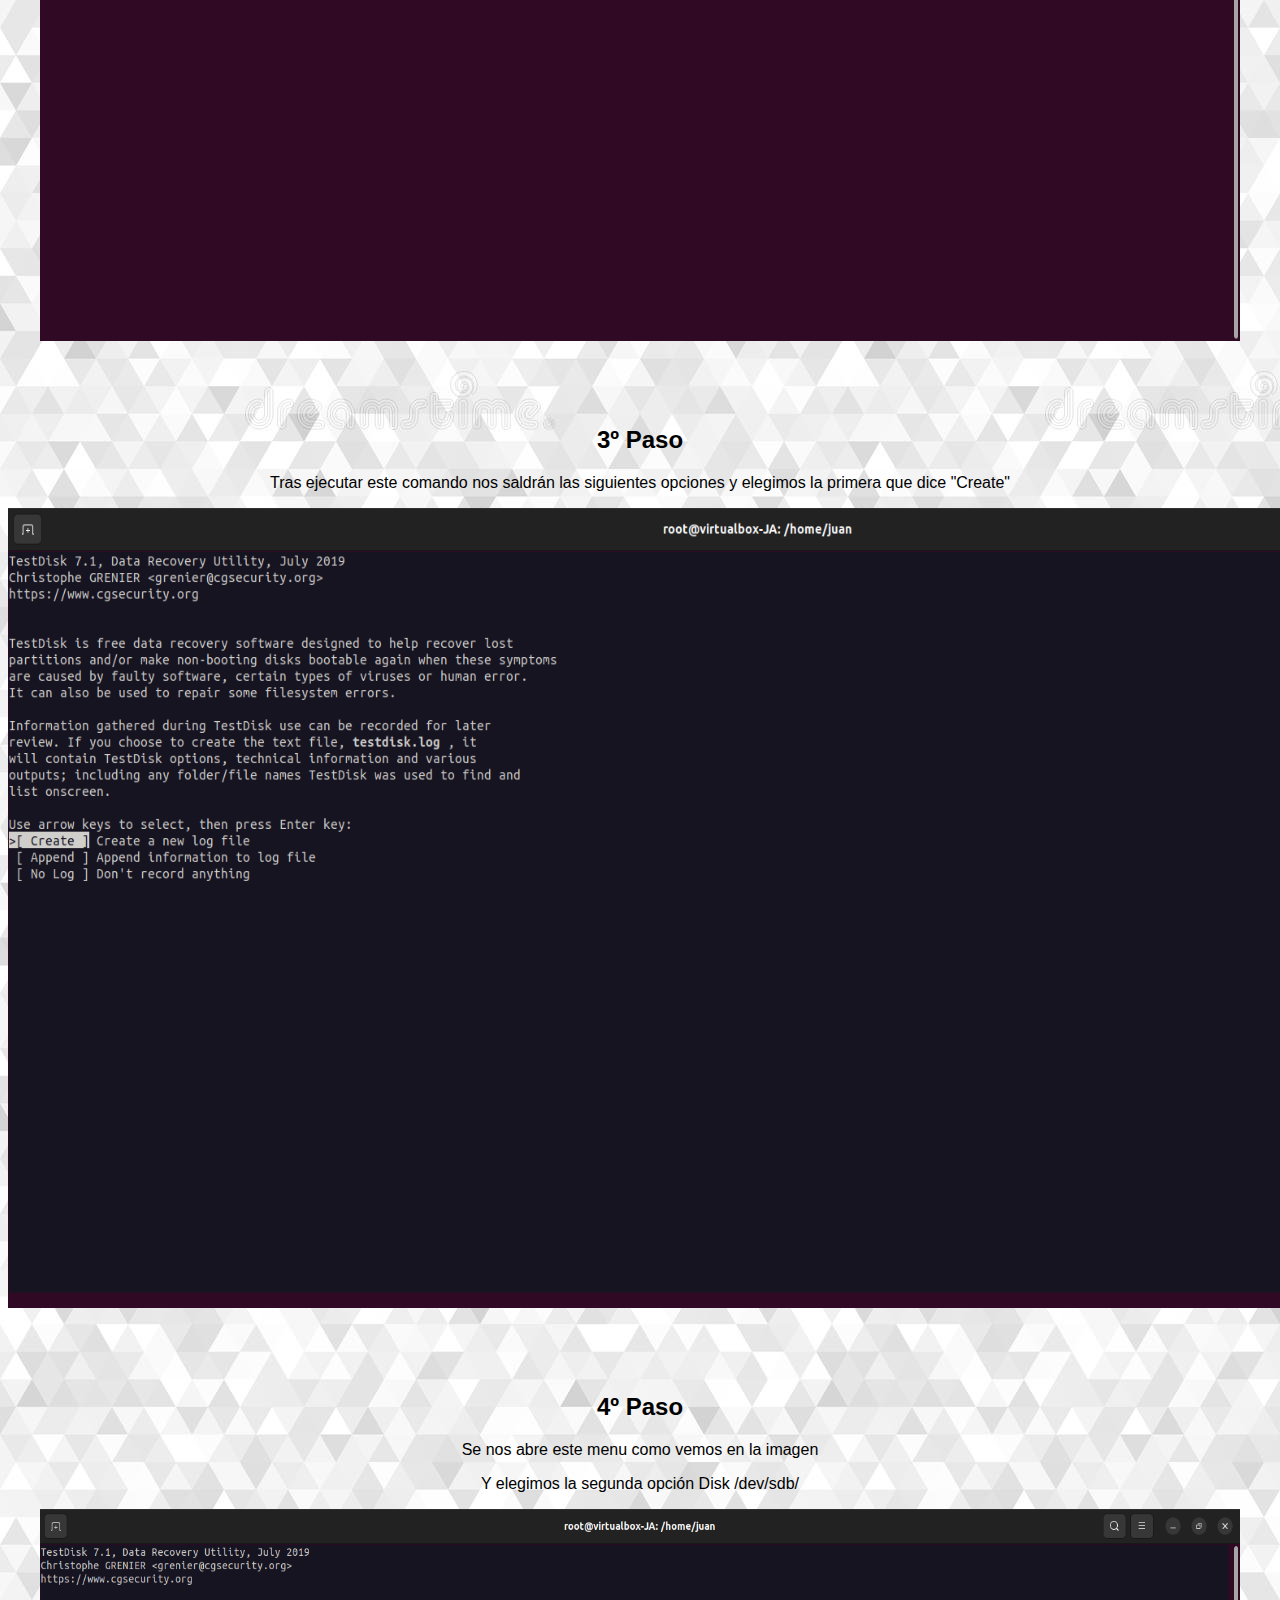
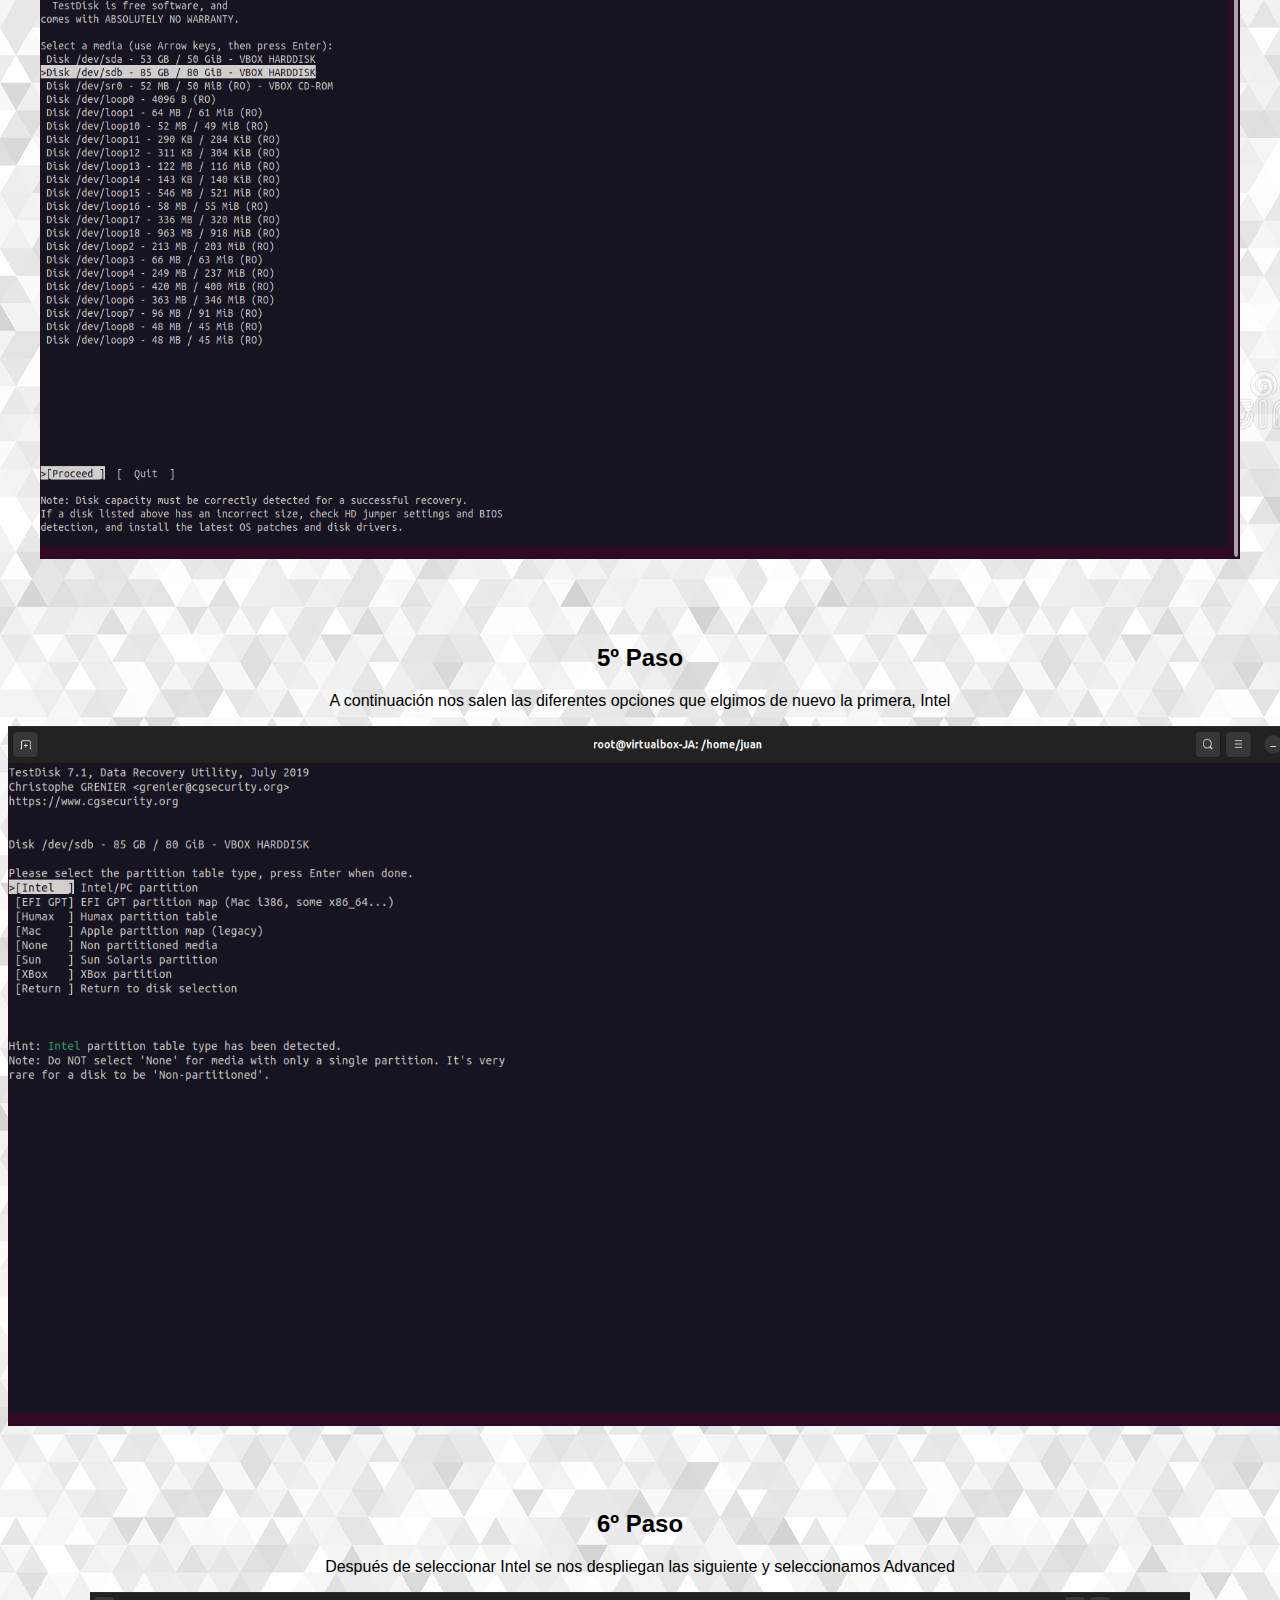
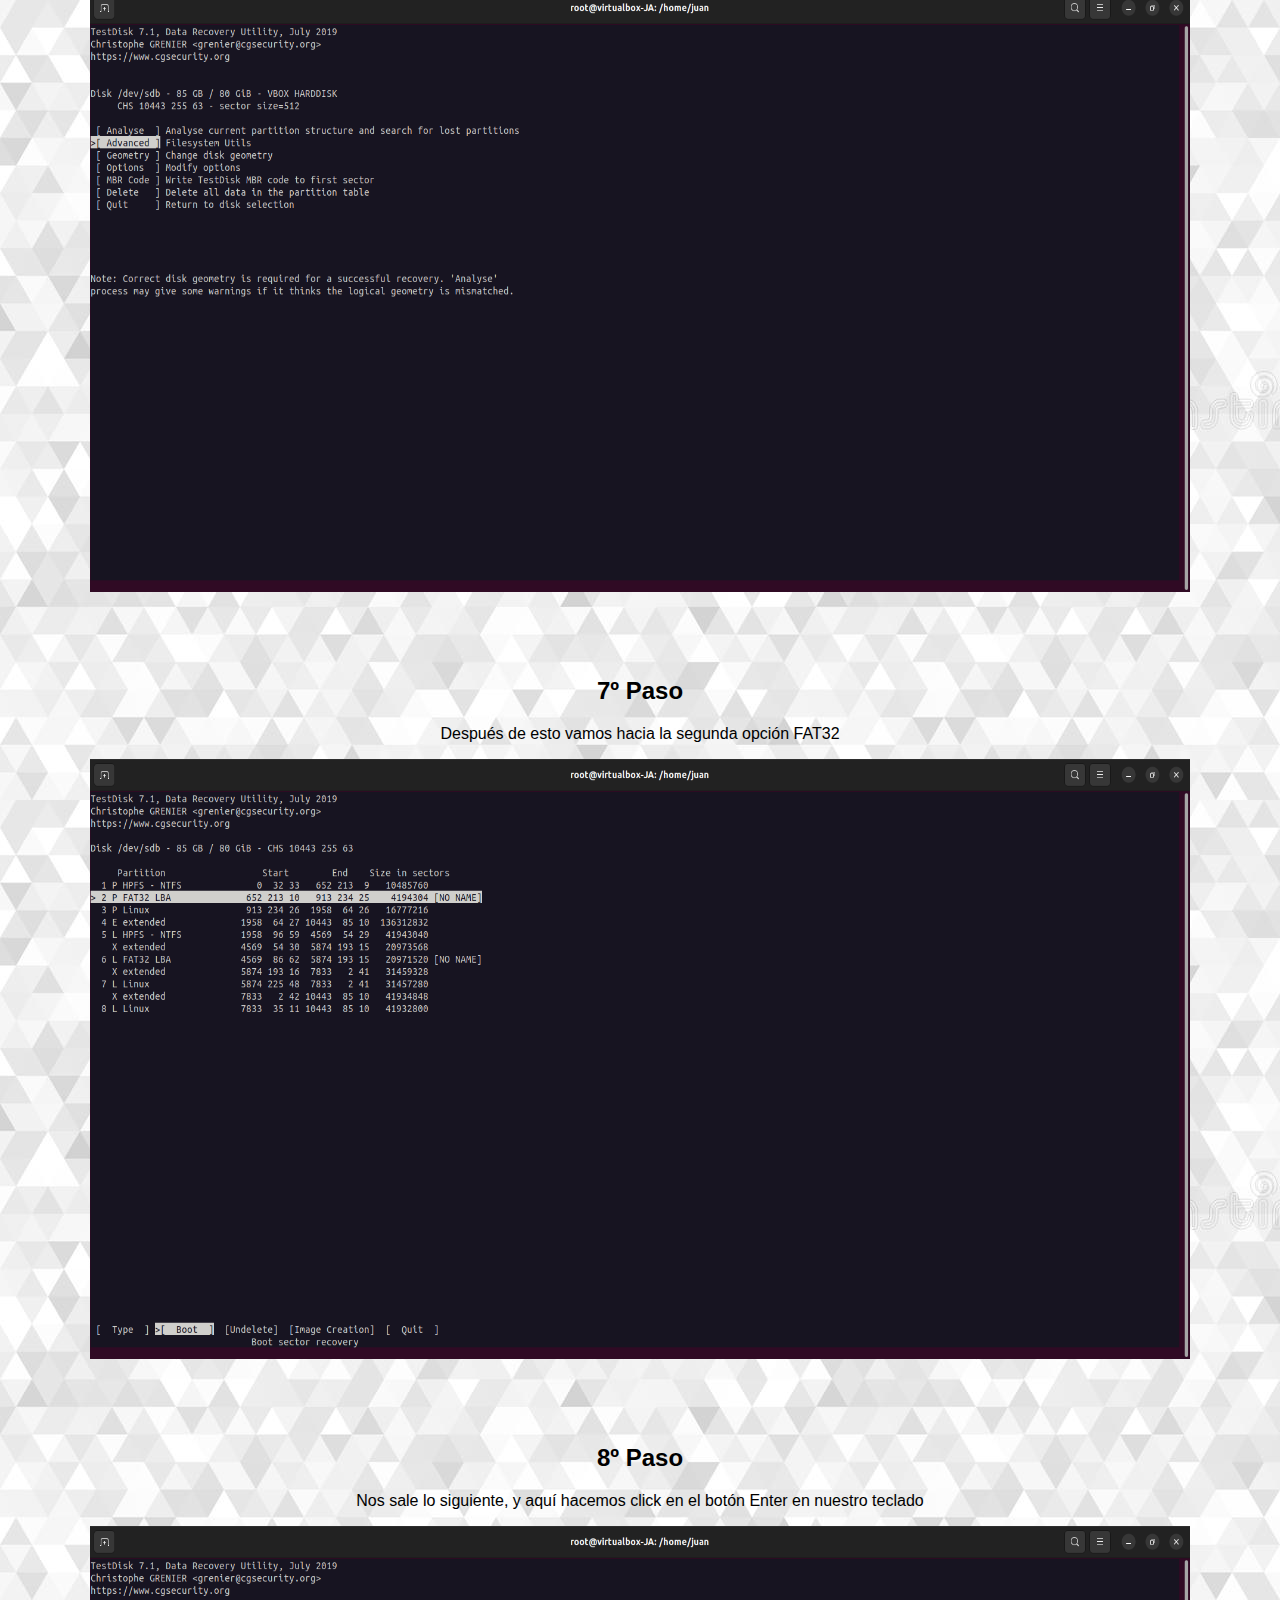
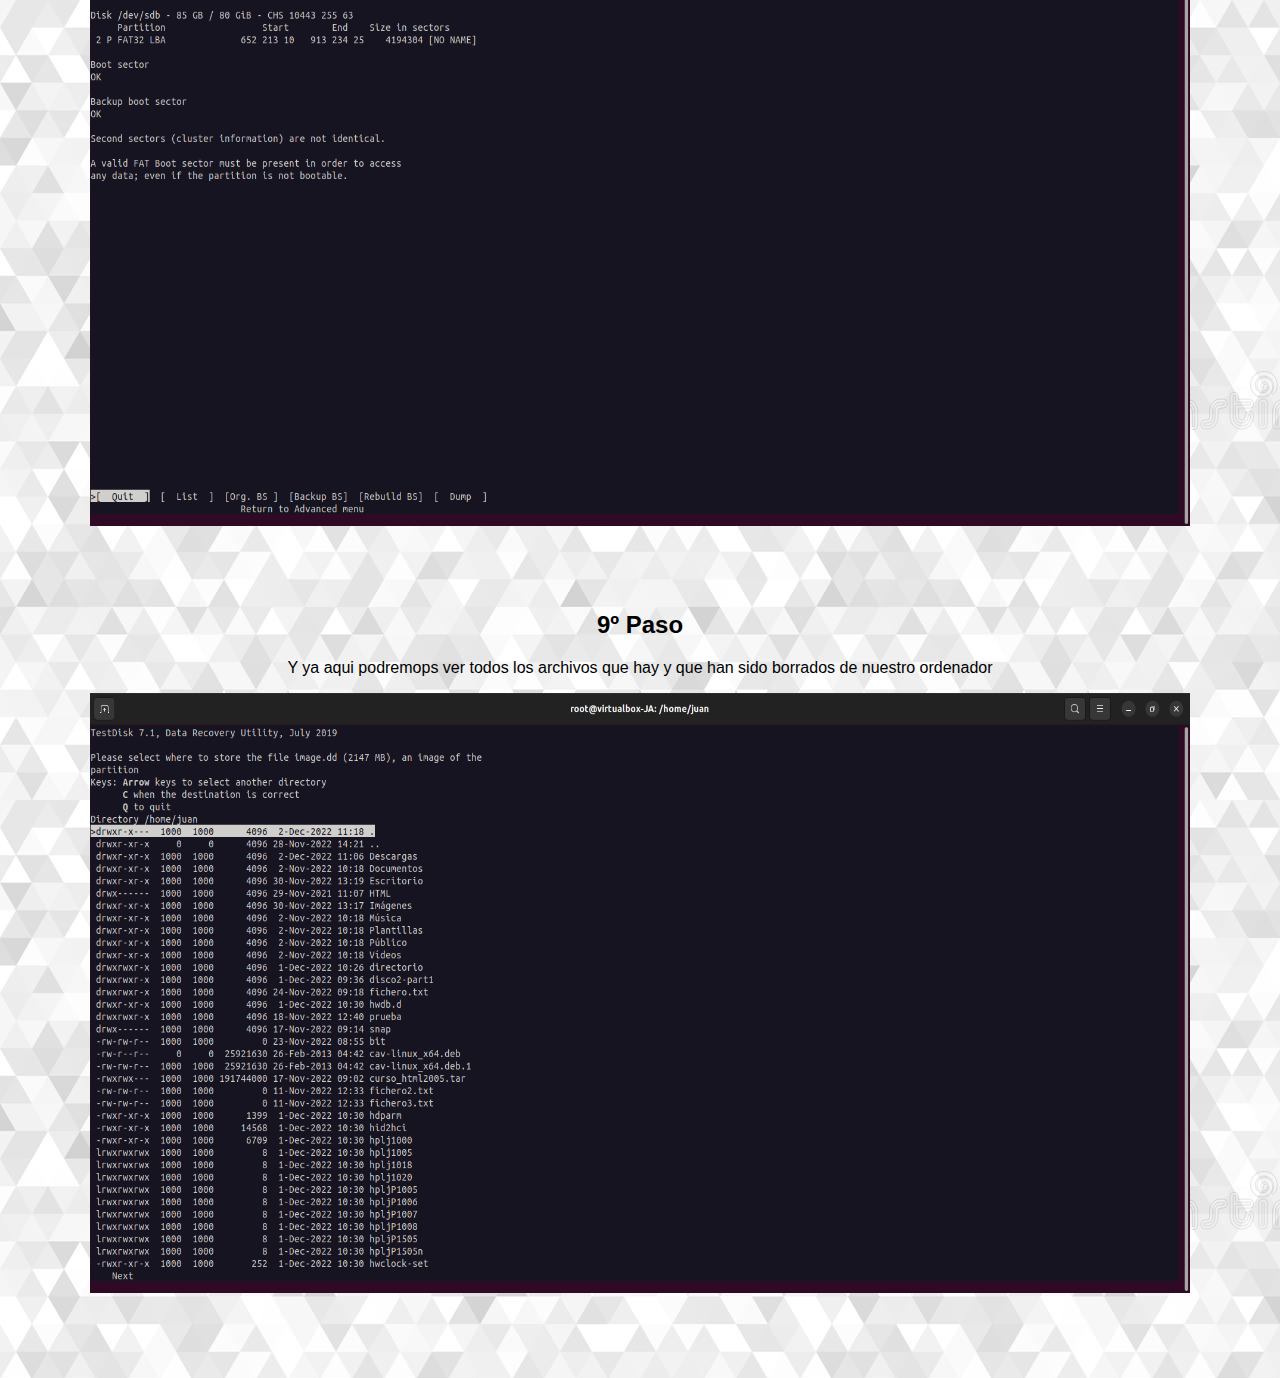
<file: HTML/Recuperar datos Ubuntu.html>
<!DOCTYPE html>
<html lang="es">
<head>
<link rel="stylesheet" href= "../CSS/CSS general.css">
<title>Recuperación de Datos Ubuntu</title>
<meta charset="utf-8">
<meta name="viewport" content="width=device-width, initial-scale=1">
<h1>Como recuperar datos borrados en Ubuntu</h1>
<h3>Cómo recuperar datos borrados en Ubuntu</h3>
<p>En esta página se va a presentar como recuperar datos que hemos borrado en Ubuntu y sus diferentes pasos</p>
<h2>1º Paso</h2>
<p>Para recuperar los datos que habiamos borrado necesitamos abrir una terminal</p>
<p>Ejecutamos el comando "sudo su"</p>
<img src="../Imagenes/RecuperarDatos-Ubuntu/Recuperar datos 1.png"width="1300" height="800"></img>
<h1>⠀</h1>

<h2>2º Paso</h2>
<p>Cuando hayamos iniciado como root ejecutaremos el comando "testdisk"</p>
<img src="../Imagenes/RecuperarDatos-Ubuntu/Recuperar datos 2.png" width="1200" height="700"></img>
<h1>⠀</h1>

<h2>3º Paso</h2>
<p>Tras ejecutar este comando nos saldrán las siguientes opciones y elegimos la primera que dice "Create"</p>
<img src="../Imagenes/RecuperarDatos-Ubuntu/Recuperar datos 3.png" width="1500" height="800"></img>
<h1>⠀</h1>

<h2>4º Paso</h2>
<p>Se nos abre este menu como vemos en la imagen</p>
<p>Y elegimos la segunda opción Disk /dev/sdb/</p>
<img src="../Imagenes/RecuperarDatos-Ubuntu/Recuperar datos 4.png" width="1200" height="650"></img>
<h1>⠀</h1>

<h2>5º Paso</h2>
<p>A continuación nos salen las diferentes opciones que elgimos de nuevo la primera, Intel</p>
<img src="../Imagenes/RecuperarDatos-Ubuntu/Recuperar datos 5.png" width="1340" height="700"></img>
<h1>⠀</h1>

<h2>6º Paso</h2>
<p>Después de seleccionar Intel se nos despliegan las siguiente y seleccionamos Advanced</p>
<img src="../Imagenes/RecuperarDatos-Ubuntu/Recuperar datos 6.png" width="1100" height="600"></img>
<h1>⠀</h1>

<h2>7º Paso</h2>
<p>Después de esto vamos hacia la segunda opción FAT32</p>
<img src="../Imagenes/RecuperarDatos-Ubuntu/Recuperar datos 7.png" width="1100" height="600"></img>
<h1>⠀</h1>

<h2>8º Paso</h2>
<p>Nos sale lo siguiente, y aquí hacemos click en el botón Enter en nuestro teclado</p>
<img src="../Imagenes/RecuperarDatos-Ubuntu/Recuperar datos 8.png" width="1100" height="600"></img>
<h1>⠀</h1>

<h2>9º Paso</h2>
<p>Y ya aqui podremops ver todos los archivos que hay y que han sido borrados de nuestro ordenador</p>
<img src="../Imagenes/RecuperarDatos-Ubuntu/Recuperar datos 9.png" width="1100" height="600"></img>
<h1>⠀</h1>
</file>
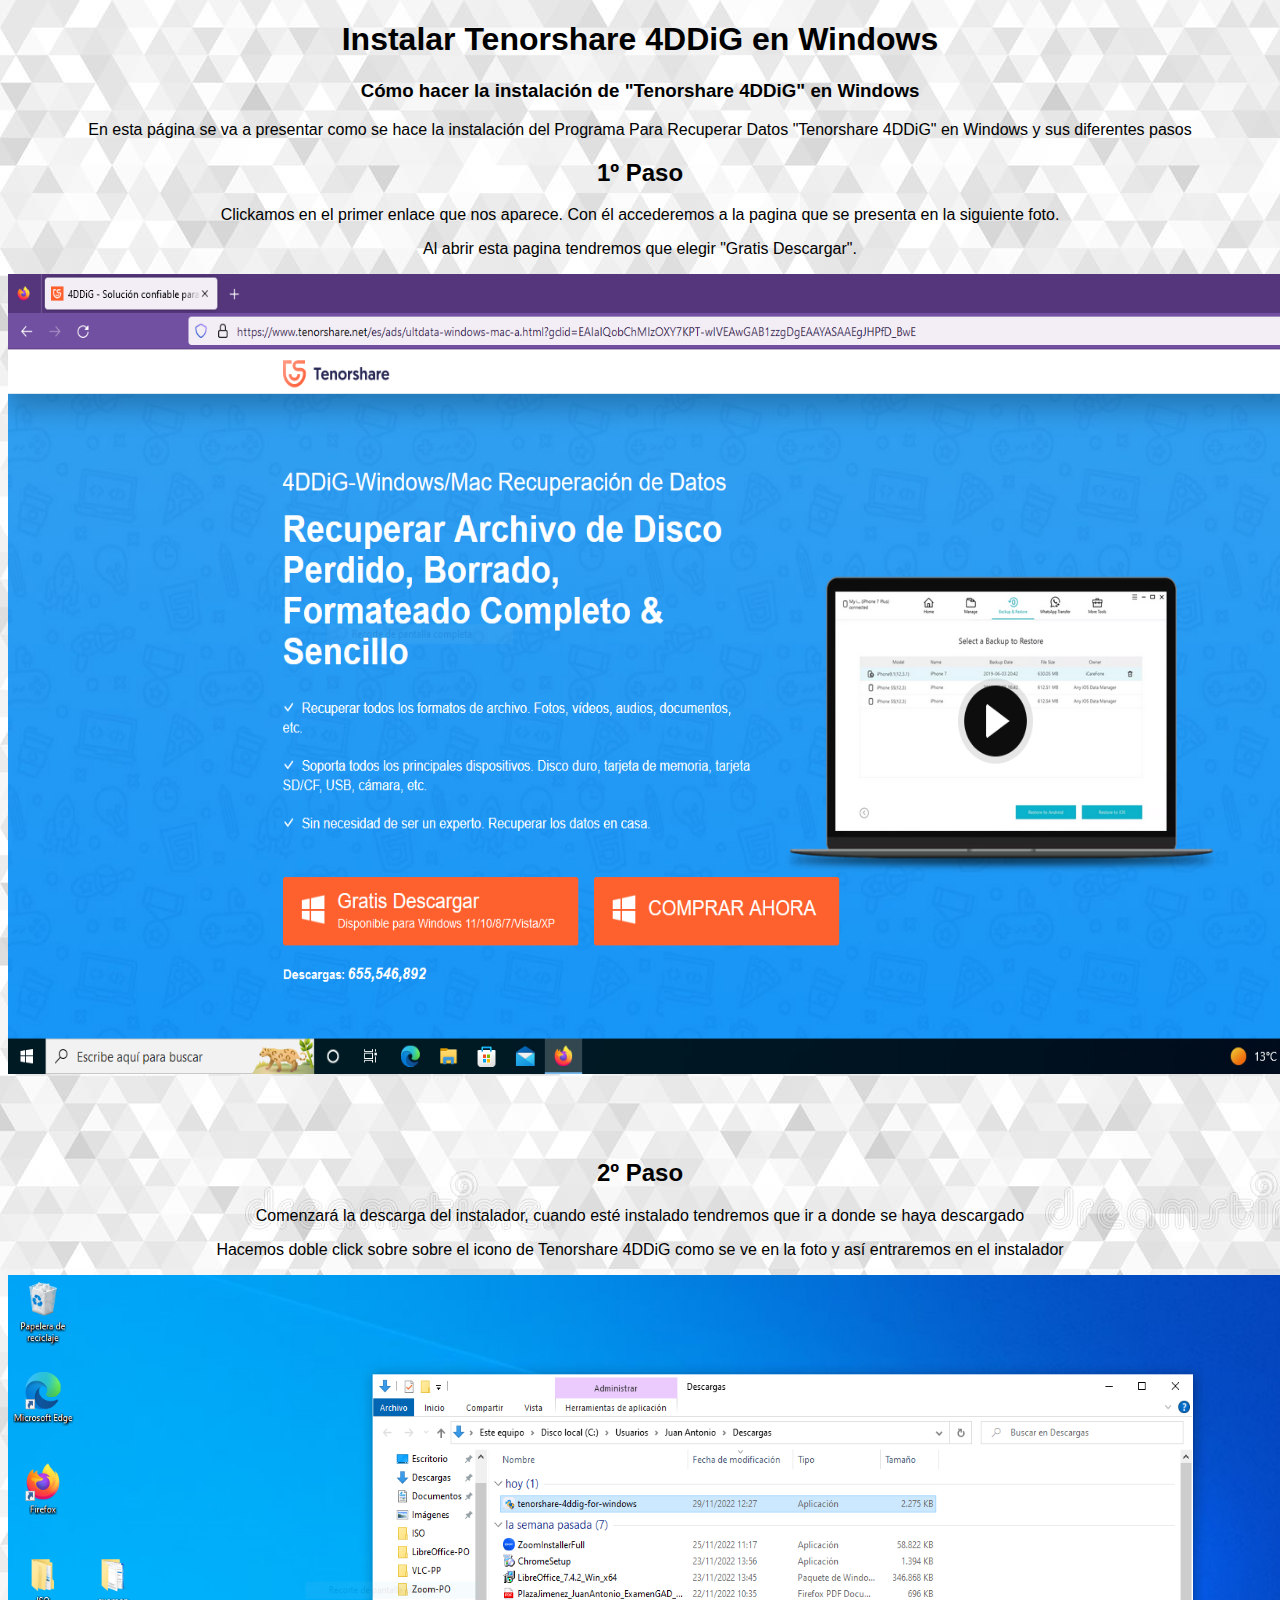
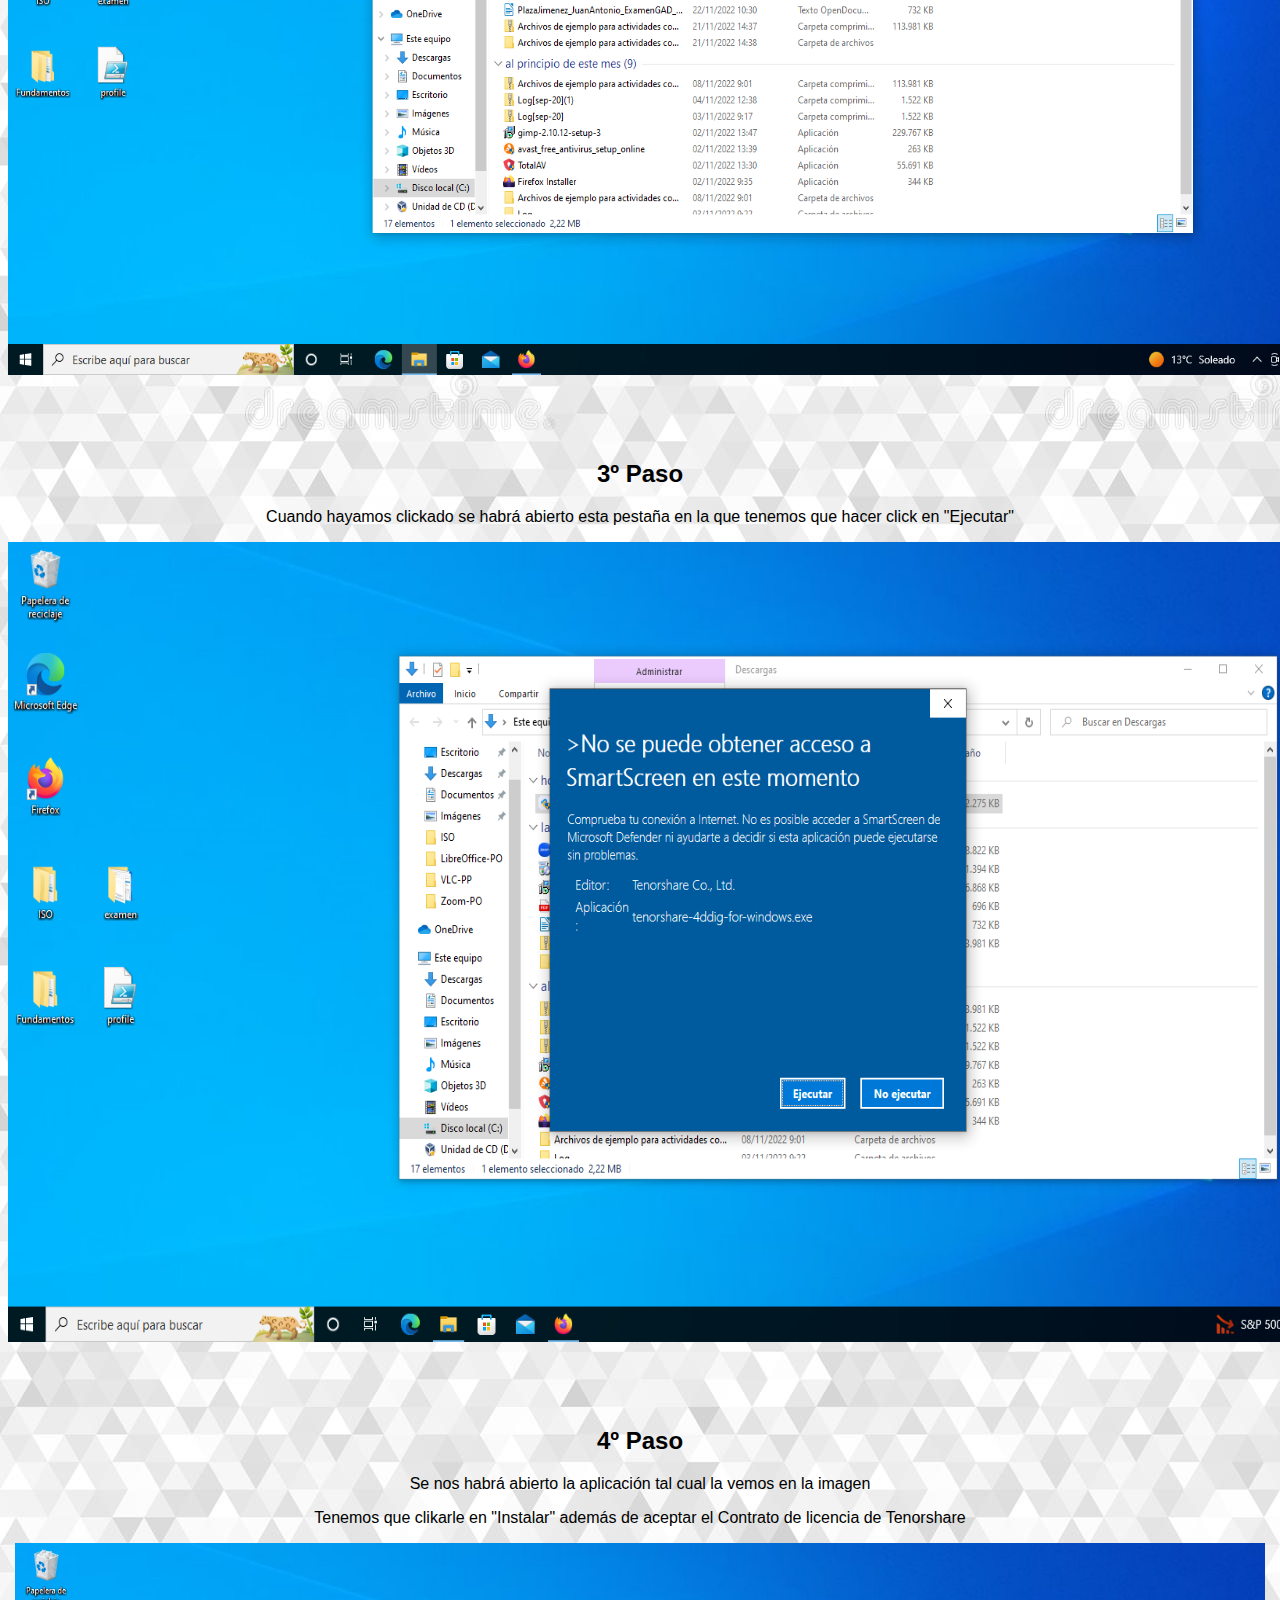
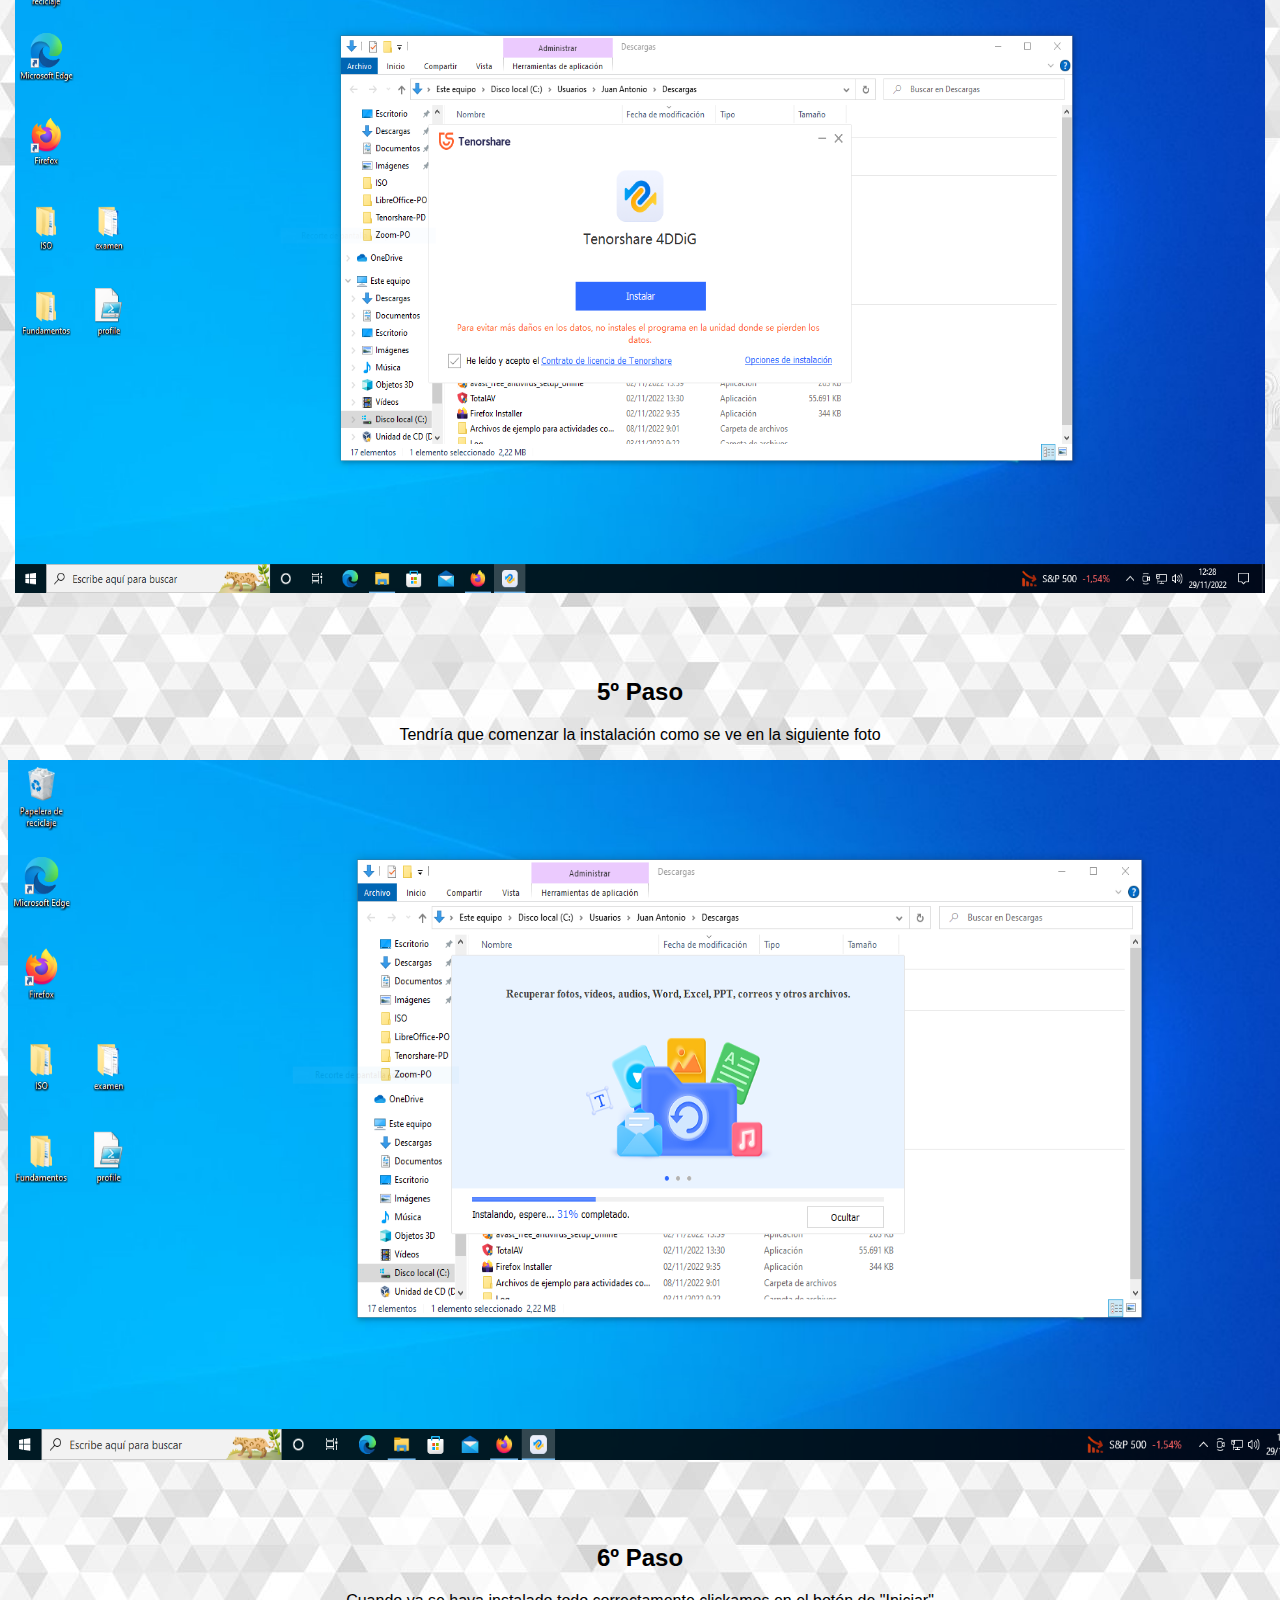
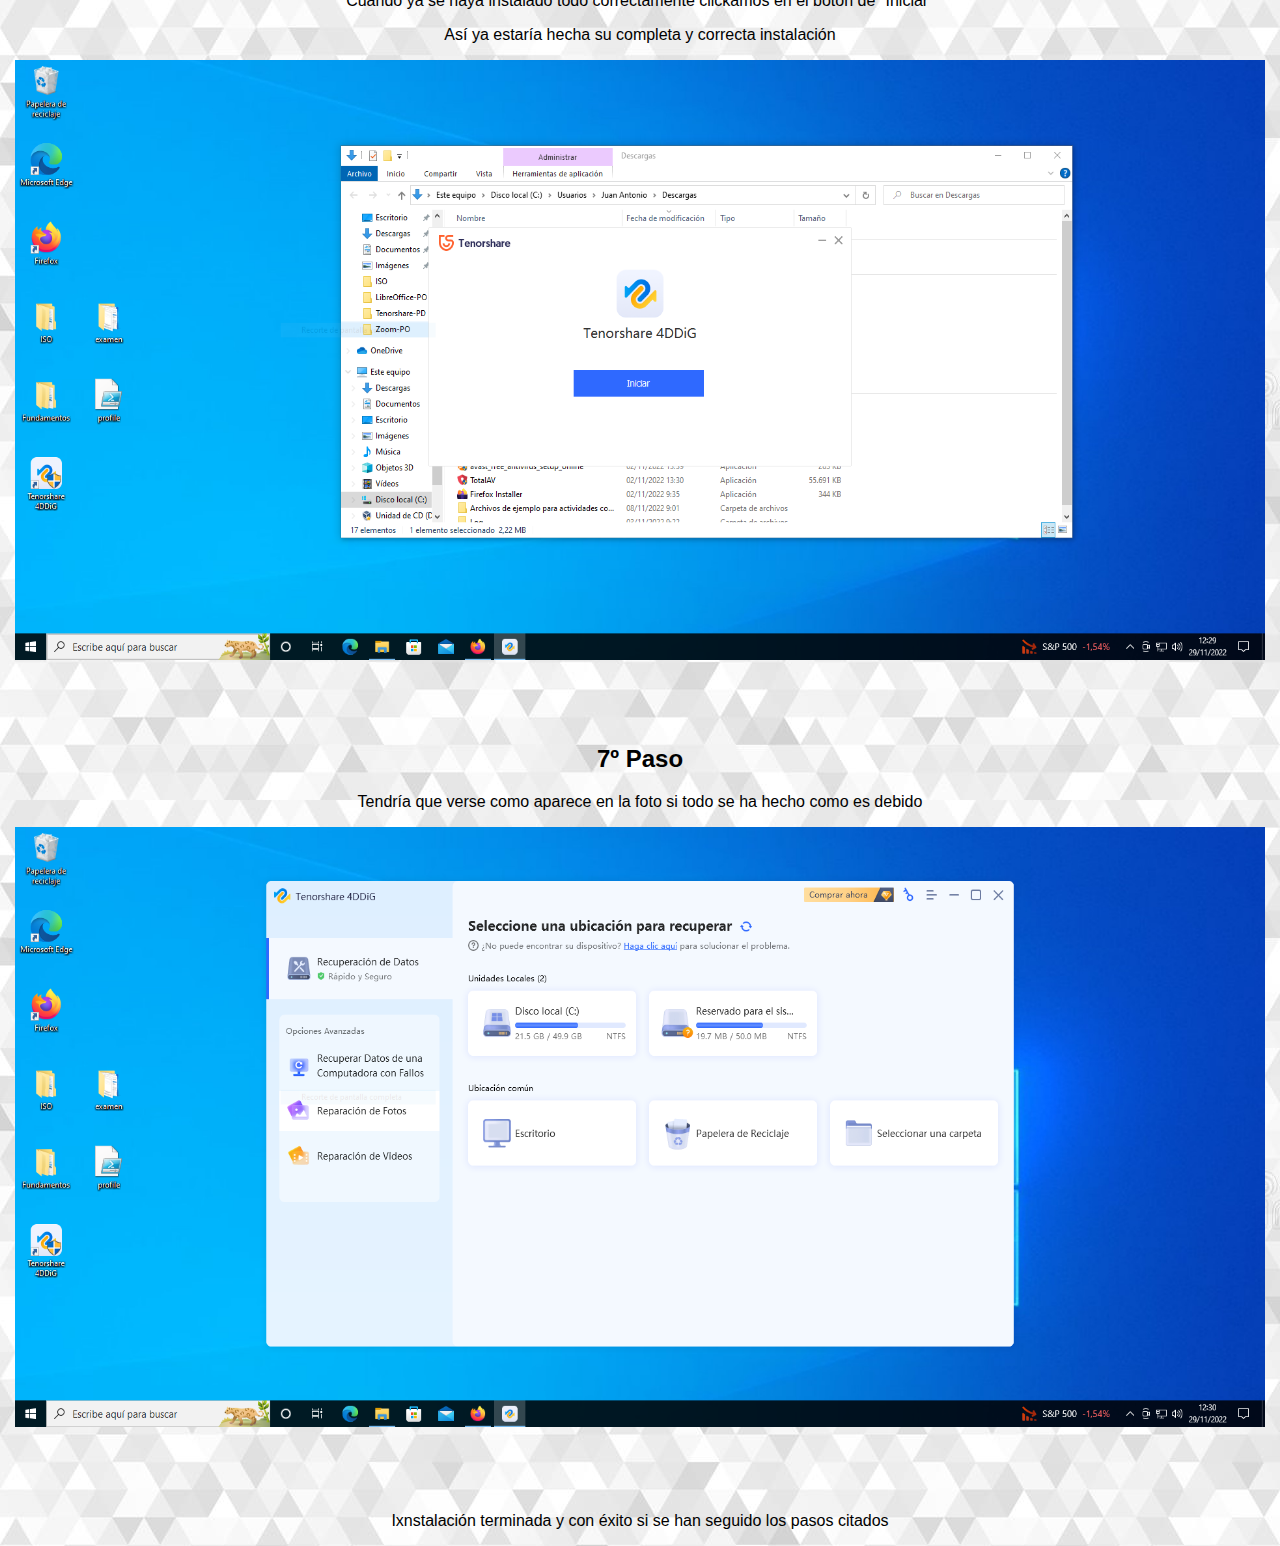
<file: HTML/Tenorshare 4DDiG Windows.html>
<!DOCTYPE html>
<html lang="es">
<head>
<link rel="stylesheet" href= "../CSS/CSS general.css">
<title>Tenorshare 4DDiG Windows</title>
<meta charset="utf-8">
<meta name="viewport" content="width=device-width, initial-scale=1">
<h1>Instalar Tenorshare 4DDiG en Windows</h1>
<h3>Cómo hacer la instalación de "Tenorshare 4DDiG" en Windows</h3>
<p>En esta página se va a presentar como se hace la instalación del Programa Para Recuperar Datos "Tenorshare 4DDiG" en Windows y sus diferentes pasos</p>

<h2>1º Paso</h2>
<p> Clickamos en el primer enlace que nos aparece. Con él accederemos a la pagina que se presenta en la siguiente foto.</p>
<p> Al abrir esta pagina tendremos que elegir "Gratis Descargar".</p>
<img src="../Imagenes/Tenorshare-Windows/Tenorshare 1-W.PNG" width="1500" height="800"></img>
<h1>⠀</h1>

<h2>2º Paso</h2>
<p>Comenzará la descarga del instalador, cuando esté instalado tendremos que ir a donde se haya descargado</p>
<p>Hacemos doble click sobre sobre el icono de Tenorshare 4DDiG como se ve en la foto y así entraremos en el instalador</p>
<img src="../Imagenes/Tenorshare-Windows/Tenorshare 2-W.PNG" width="1400" height="700"></img>
<h1>⠀</h1>

<h2>3º Paso</h2>
<p>Cuando hayamos clickado se habrá abierto esta pestaña en la que tenemos que hacer click en "Ejecutar"</p>
<img src="../Imagenes/Tenorshare-Windows/Tenorshare 3-W.PNG" width="1500" height="800"></img>
<h1>⠀</h1>

<h2>4º Paso</h2>
<p>Se nos habrá abierto la aplicación tal cual la vemos en la imagen</p>
<p>Tenemos que clikarle en "Instalar" además de aceptar el Contrato de licencia de Tenorshare</p>
<img src="../Imagenes/Tenorshare-Windows/Tenorshare 4-W.PNG" width="1250" height="650"></img>
<h1>⠀</h1>

<h2>5º Paso</h2>
<p>Tendría que comenzar la instalación como se ve en la siguiente foto</p>
<img src="../Imagenes/Tenorshare-Windows/Tenorshare 5-W.PNG" width="1340" height="700"></img>
<h1>⠀</h1>

<h2>6º Paso</h2>
<p>Cuando ya se haya instalado todo correctamente clickamos en el botón de "Iniciar"</p>
<p>Así ya estaría hecha su completa y correcta instalación</p>
<img src="../Imagenes/Tenorshare-Windows/Tenorshare 6-W.PNG" width="1250" height="600"></img>
<h1>⠀</h1>

<h2>7º Paso</h2>
<p>Tendría que verse como aparece en la foto si todo se ha hecho como es debido</p>
<img src="../Imagenes/Tenorshare-Windows/Tenorshare 7-W.PNG" width="1250" height="600"></img>
<h1>⠀</h1>

<p>Ixnstalación terminada y con éxito si se han seguido los pasos citados</p>
</file>
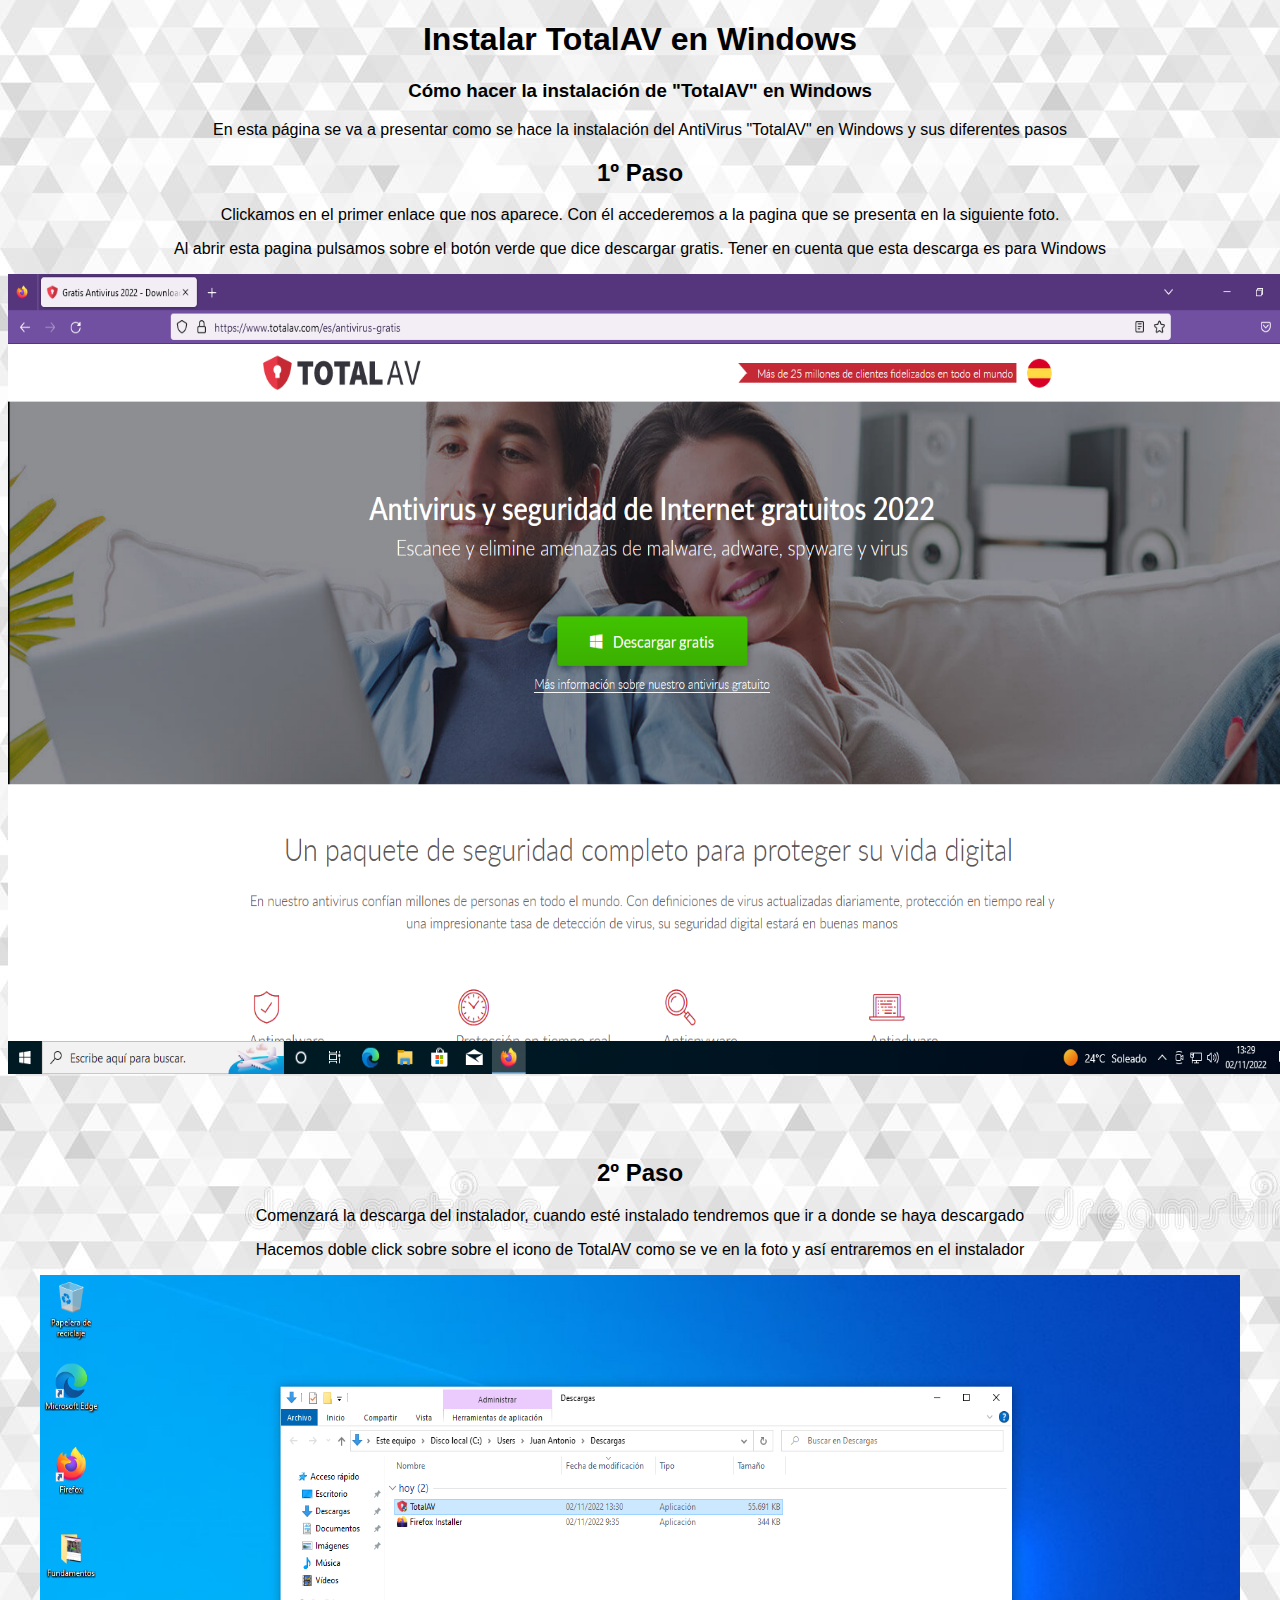
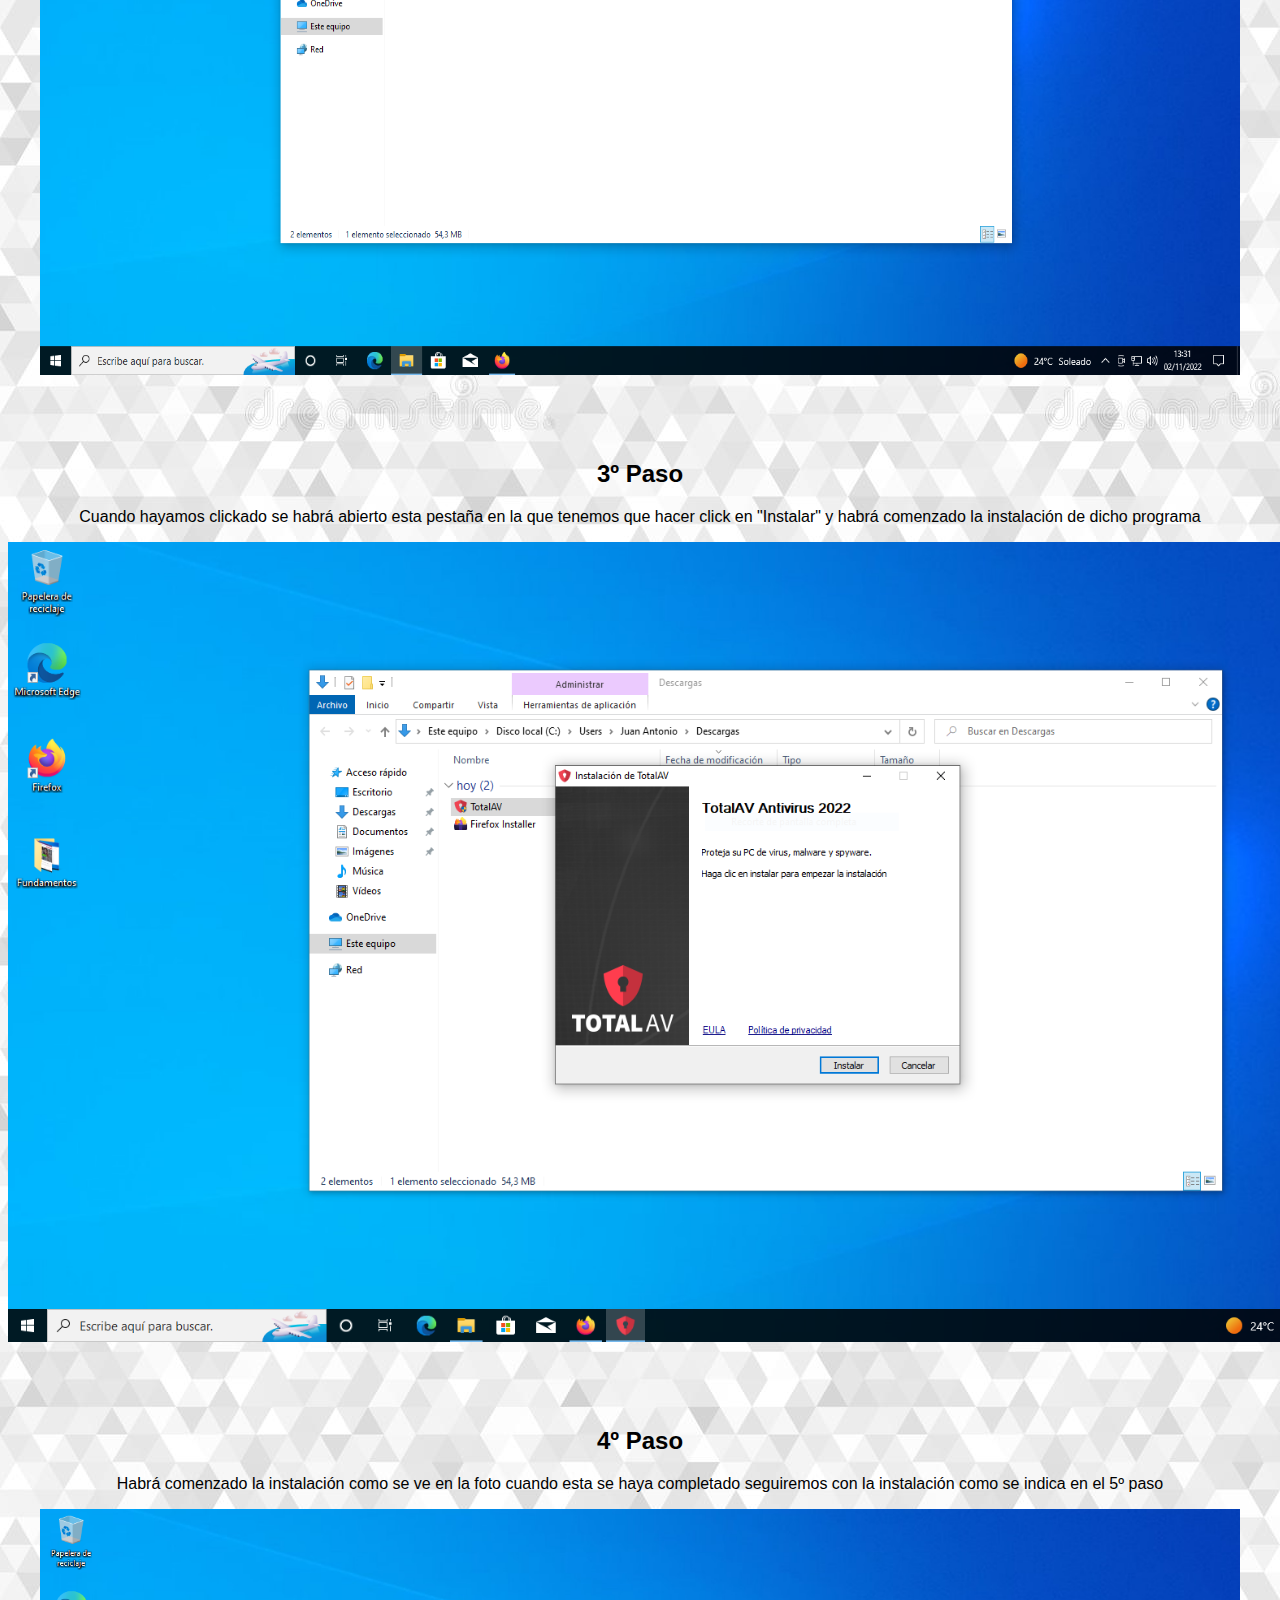
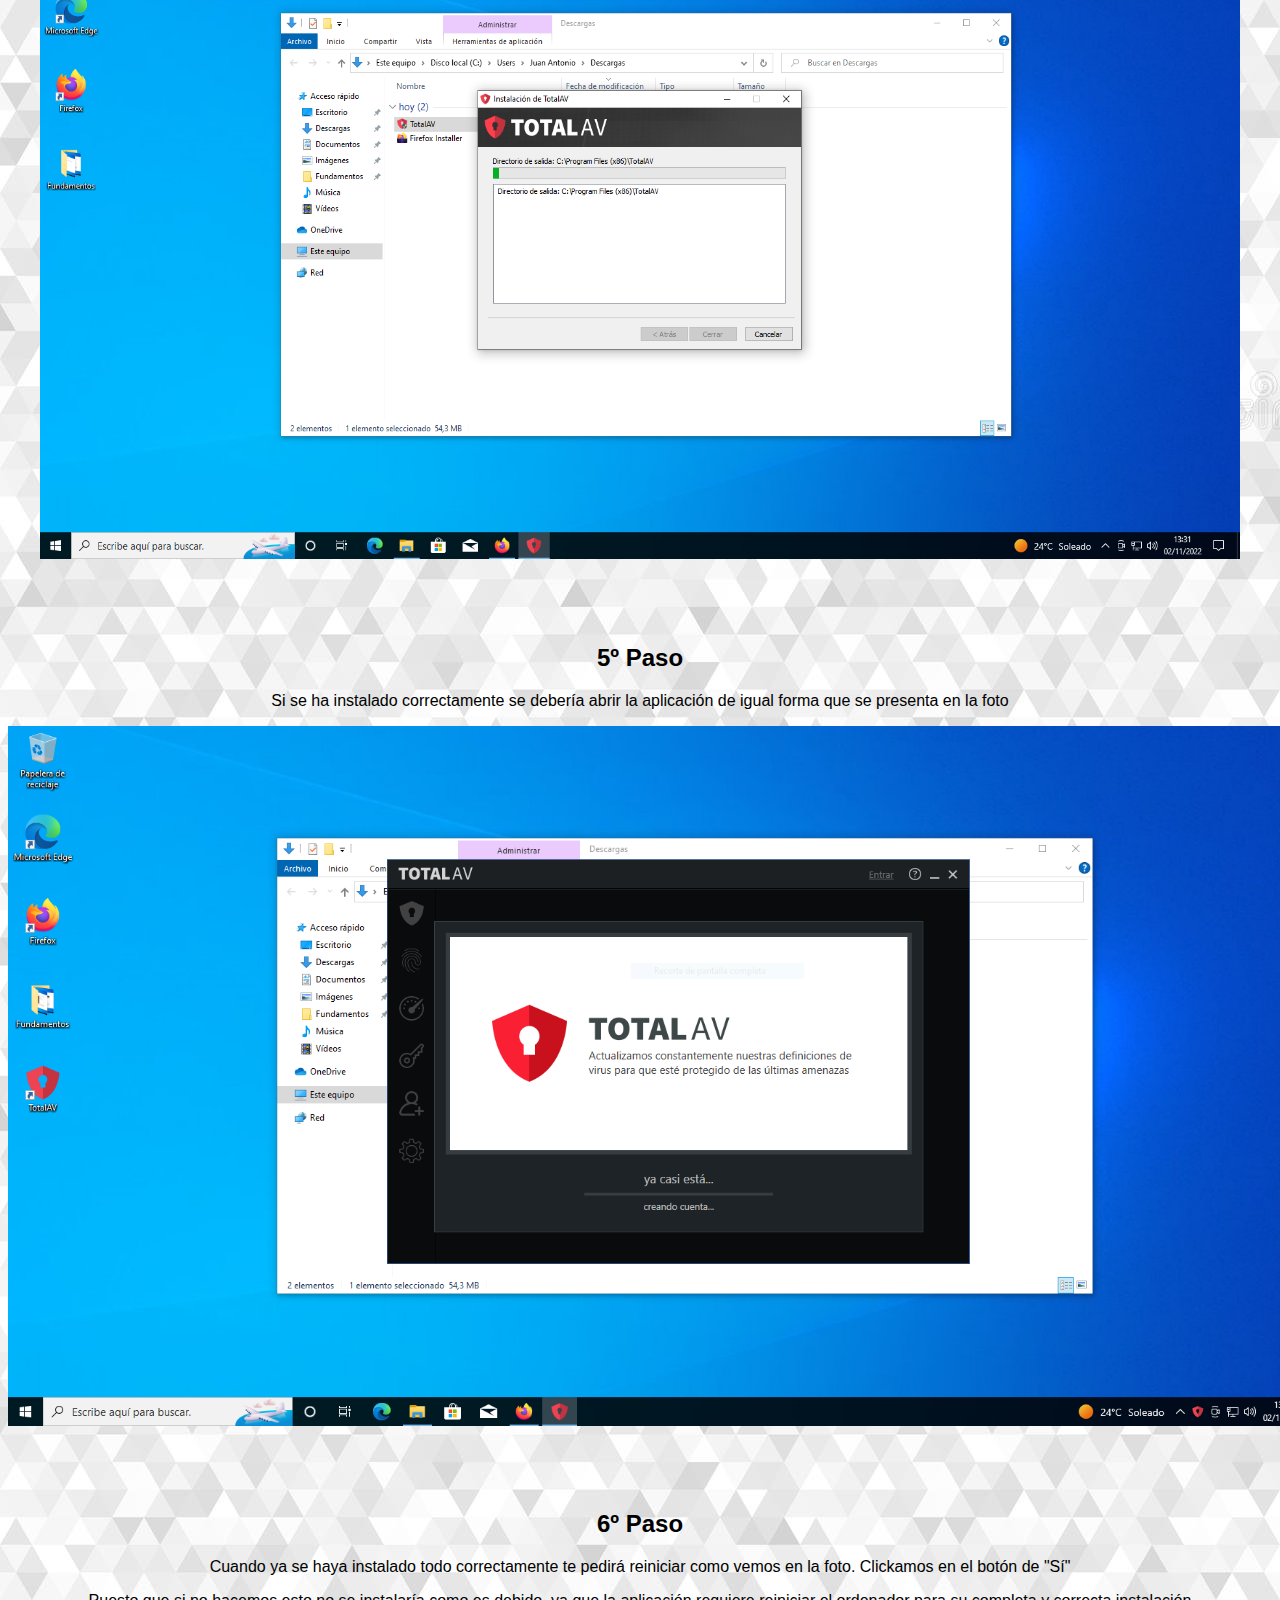
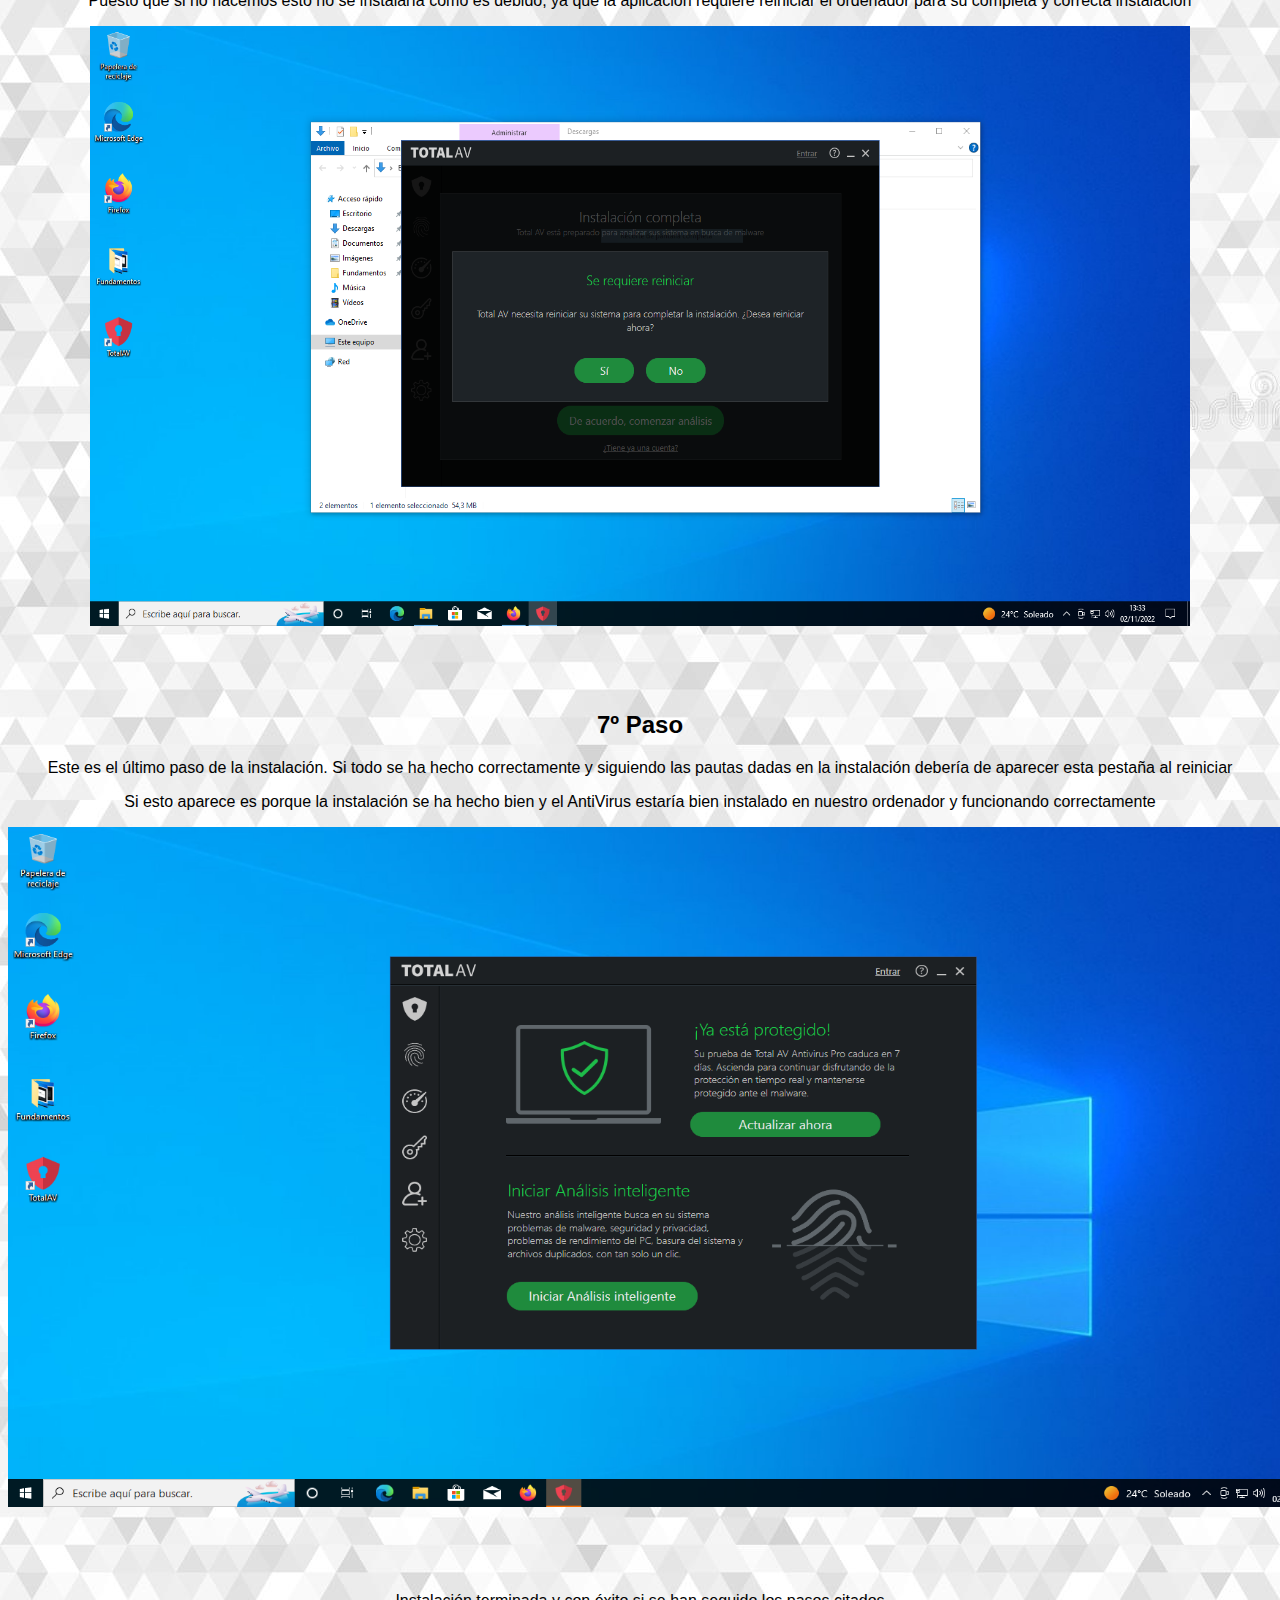
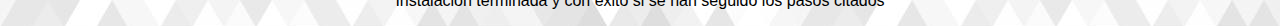
<file: HTML/TotalAV Windows.html>
<!DOCTYPE html>
<html lang="es">
<head>
<link rel="stylesheet" href= "../CSS/CSS general.css">
<title>TotalAV Windows</title>
<meta charset="utf-8">
<meta name="viewport" content="width=device-width, initial-scale=1">
<h1>Instalar TotalAV en Windows</h1>
<h3>Cómo hacer la instalación de "TotalAV" en Windows</h3>
<p>En esta página se va a presentar como se hace la instalación del AntiVirus "TotalAV" en Windows y sus diferentes pasos</p>
<h2>1º Paso</h2>
<p> Clickamos en el primer enlace que nos aparece. Con él accederemos a la pagina que se presenta en la siguiente foto.</p>
<p> Al abrir esta pagina pulsamos sobre el botón verde que dice descargar gratis. Tener en cuenta que esta descarga es para Windows</p>
<img src="../Imagenes/TotalAV-Windows/1TAW.PNG"width="1300" height="800"></img>
<h1>⠀</h1>

<h2>2º Paso</h2>
<p>Comenzará la descarga del instalador, cuando esté instalado tendremos que ir a donde se haya descargado</p>
<p>Hacemos doble click sobre sobre el icono de TotalAV como se ve en la foto y así entraremos en el instalador</p>
<img src="../Imagenes/TotalAV-Windows/2TAW.PNG" width="1200" height="700"></img>
<h1>⠀</h1>

<h2>3º Paso</h2>
<p>Cuando hayamos clickado se habrá abierto esta pestaña en la que tenemos que hacer click en "Instalar" y habrá comenzado la instalación de dicho programa</p>
<img src="../Imagenes/TotalAV-Windows/3TAW.PNG" width="1500" height="800"></img>
<h1>⠀</h1>

<h2>4º Paso</h2>
<p>Habrá comenzado la instalación como se ve en la foto cuando esta se haya completado seguiremos con la instalación como se indica en el 5º paso</p>
<img src="../Imagenes/TotalAV-Windows/4TAW.PNG" width="1200" height="650"></img>
<h1>⠀</h1>

<h2>5º Paso</h2>
<p>Si se ha instalado correctamente se debería abrir la aplicación de igual forma que se presenta en la foto</p>
<img src="../Imagenes/TotalAV-Windows/5TAW.PNG" width="1340" height="700"></img>
<h1>⠀</h1>

<h2>6º Paso</h2>
<p>Cuando ya se haya instalado todo correctamente te pedirá reiniciar como vemos en la foto. Clickamos en el botón de "Sí"</p>
<p>Puesto que si no hacemos esto no se instalaría como es debido, ya que la aplicación requiere reiniciar el ordenador para su completa y correcta instalación</p>
<img src="../Imagenes/TotalAV-Windows/6TAW.PNG" width="1100" height="600"></img>
<h1>⠀</h1>

<h2>7º Paso</h2>
<p>Este es el último paso de la instalación. Si todo se ha hecho correctamente y siguiendo las pautas dadas en la instalación debería de aparecer esta pestaña al reiniciar</p>
<p>Si esto aparece es porque la instalación se ha hecho bien y el AntiVirus estaría bien instalado en nuestro ordenador y funcionando correctamente</p>
<img src="../Imagenes/TotalAV-Windows/7TAW.PNG" width="1350" height="680"></img>
<h1>⠀</h1>

<p>Instalación terminada y con éxito si se han seguido los pasos citados</p>
</file>
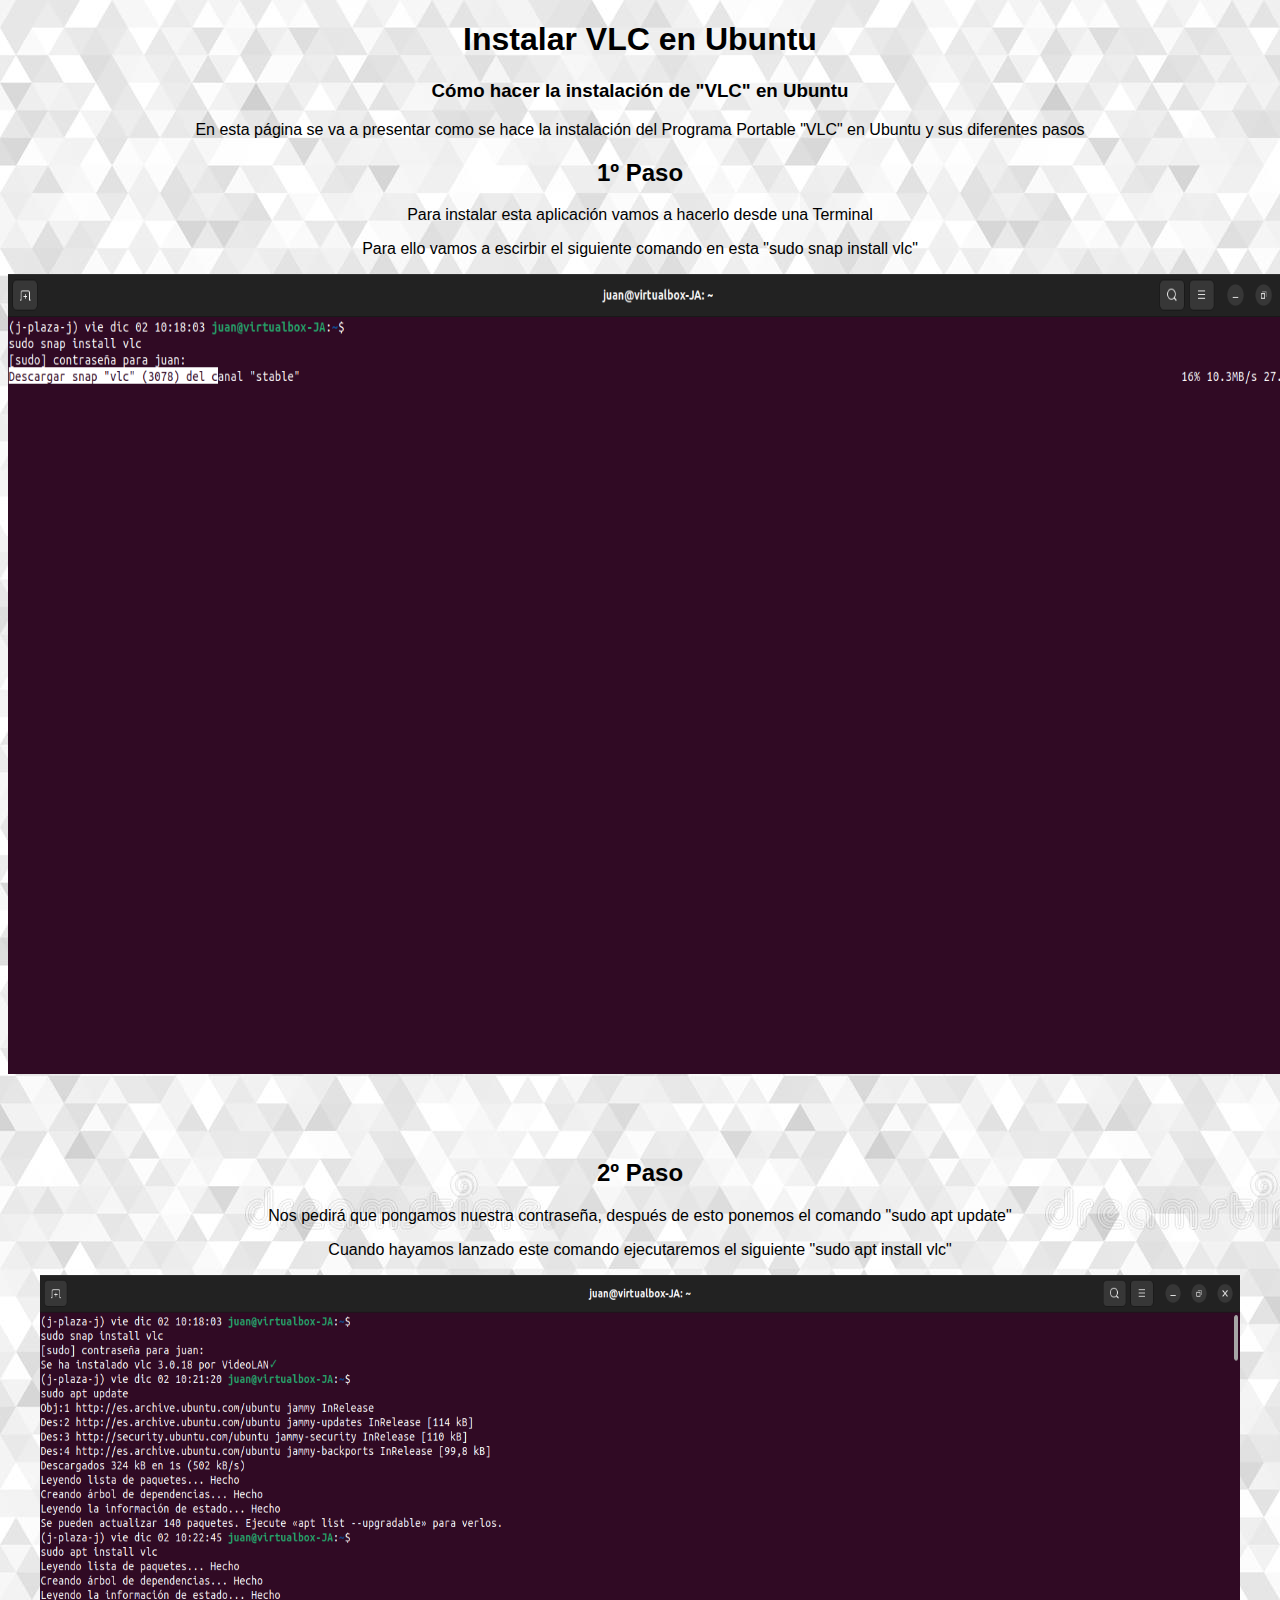
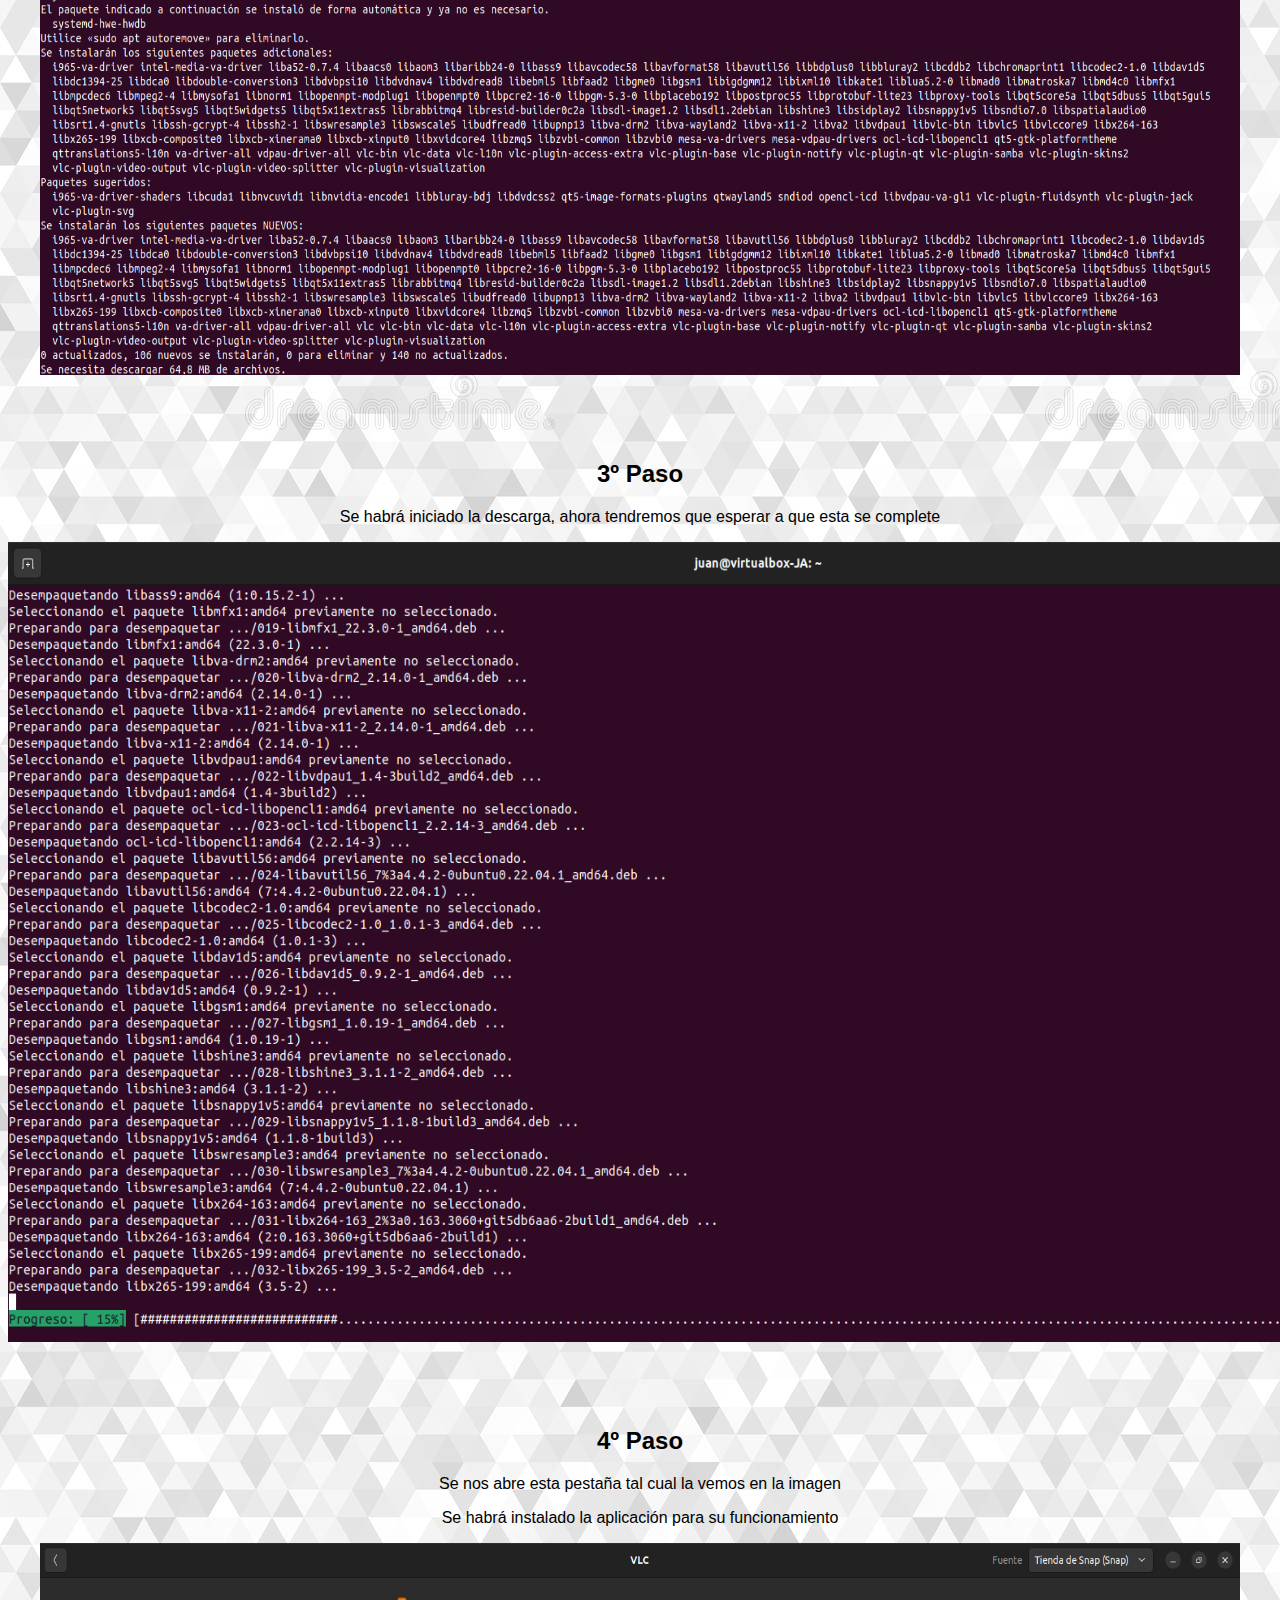
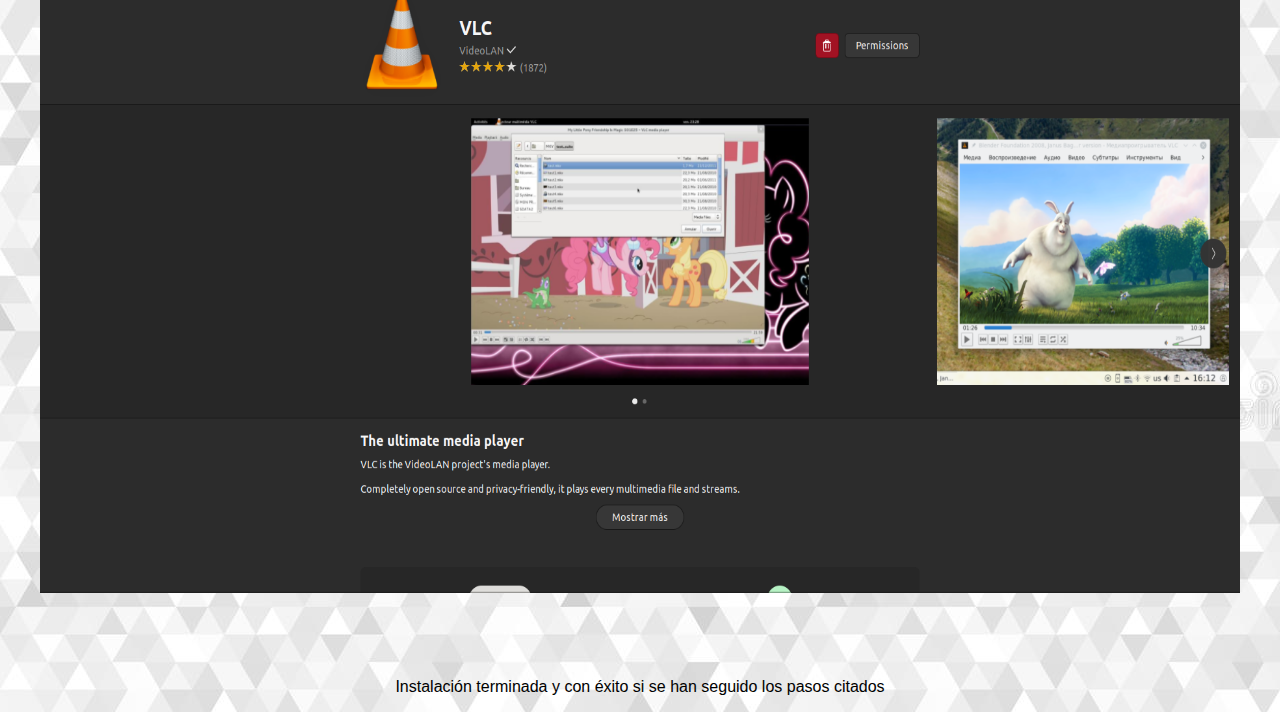
<file: HTML/VLC Ubuntu.html>
<!DOCTYPE html>
<html lang="es">
<head>
<link rel="stylesheet" href= "../CSS/CSS general.css">
<title>VLC Ubuntu</title>
<meta charset="utf-8">
<meta name="viewport" content="width=device-width, initial-scale=1">
<h1>Instalar VLC en Ubuntu</h1>
<h3>Cómo hacer la instalación de "VLC" en Ubuntu</h3>
<p>En esta página se va a presentar como se hace la instalación del Programa Portable "VLC" en Ubuntu y sus diferentes pasos</p>
<h2>1º Paso</h2>
<p> Para instalar esta aplicación vamos a hacerlo desde una Terminal</p>
<p> Para ello vamos a escirbir el siguiente comando en esta "sudo snap install vlc"</p>
<img src="../Imagenes/VLC-Ubuntu/VLC-Ubuntu-1.png"width="1300" height="800"></img>
<h1>⠀</h1>

<h2>2º Paso</h2>
<p>Nos pedirá que pongamos nuestra contraseña, después de esto ponemos el comando "sudo apt update"</p>
<p>Cuando hayamos lanzado este comando ejecutaremos el siguiente "sudo apt install vlc"</p>
<img src="../Imagenes/VLC-Ubuntu/VLC-Ubuntu-2.png" width="1200" height="700"></img>
<h1>⠀</h1>

<h2>3º Paso</h2>
<p>Se habrá iniciado la descarga, ahora tendremos que esperar a que esta se complete</p>
<img src="../Imagenes/VLC-Ubuntu/VLC-Ubuntu-3.png" width="1500" height="800"></img>
<h1>⠀</h1>

<h2>4º Paso</h2>
<p>Se nos abre esta pestaña tal cual la vemos en la imagen</p>
<p>Se habrá instalado la aplicación para su funcionamiento</p>
<img src="../Imagenes/VLC-Ubuntu/VLC-Ubuntu-4.png" width="1200" height="650"></img>
<h1>⠀</h1>

<p>Instalación terminada y con éxito si se han seguido los pasos citados</p>
</file>
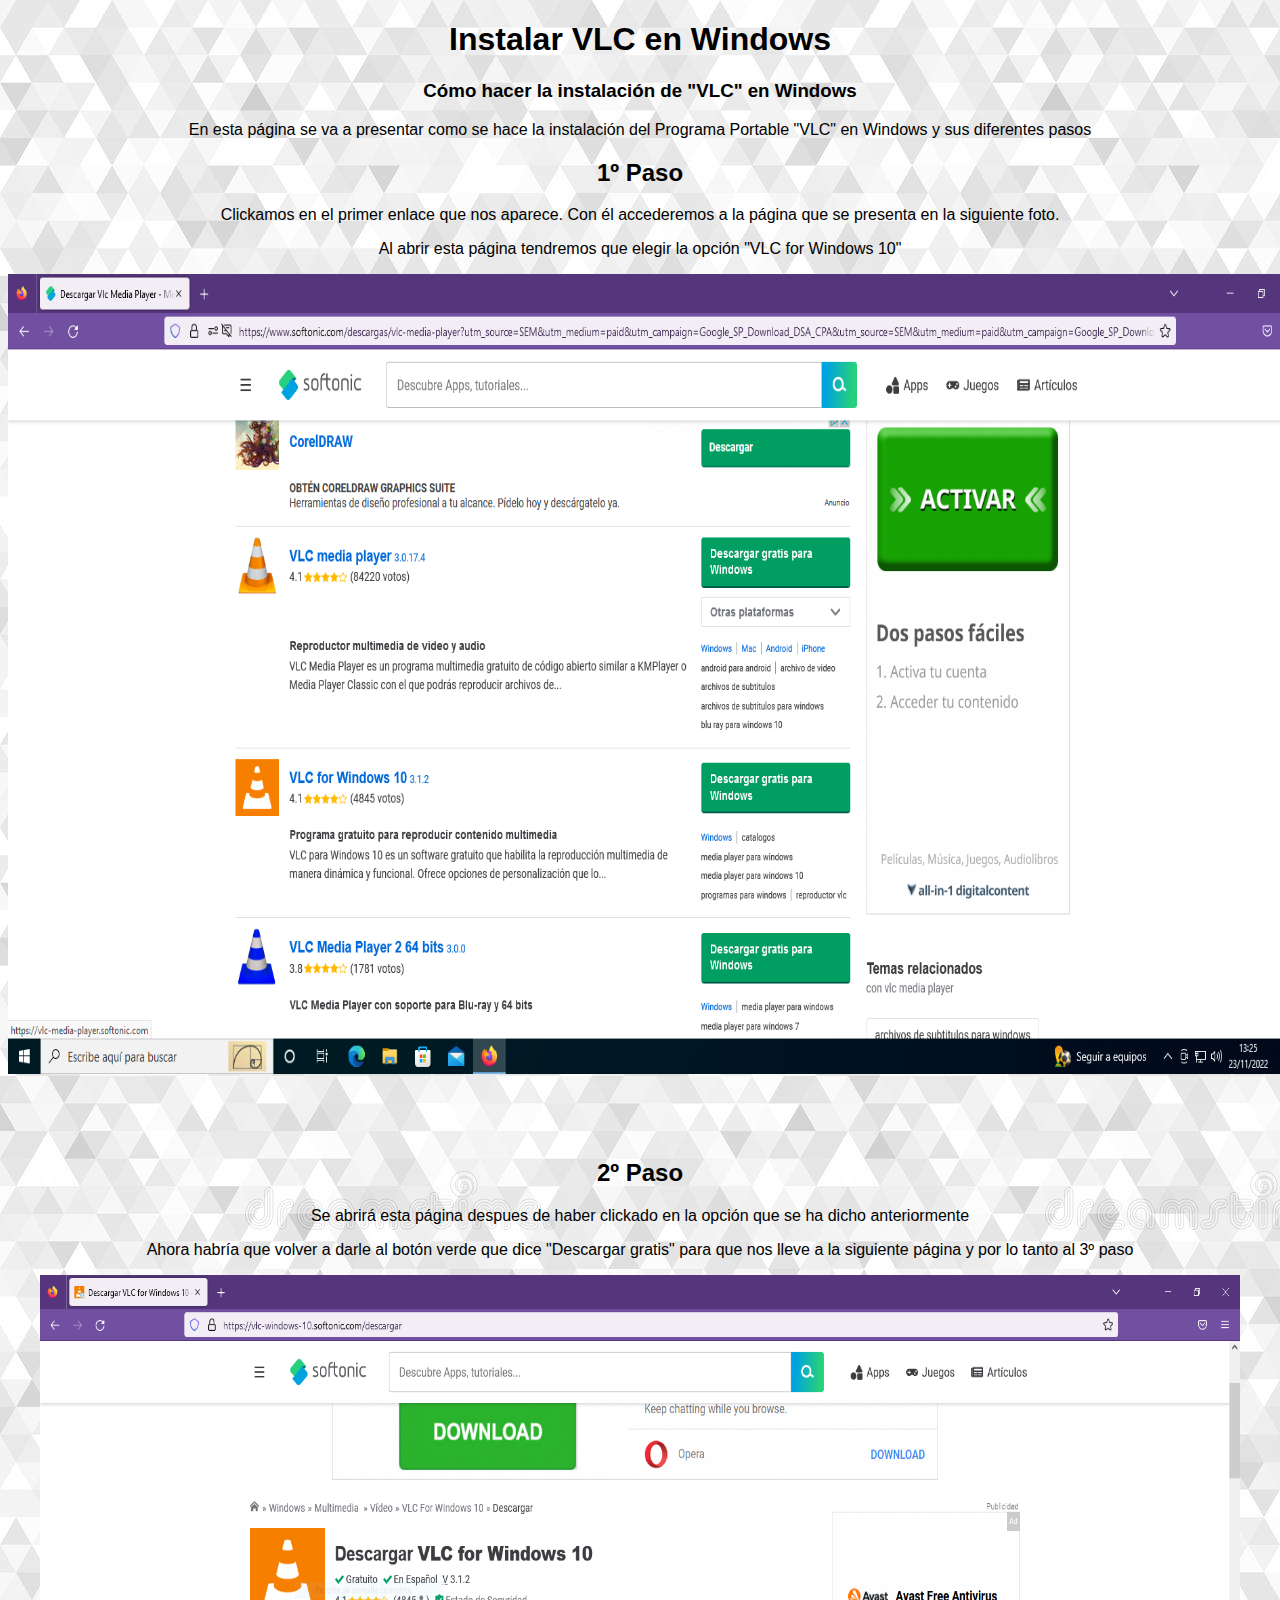
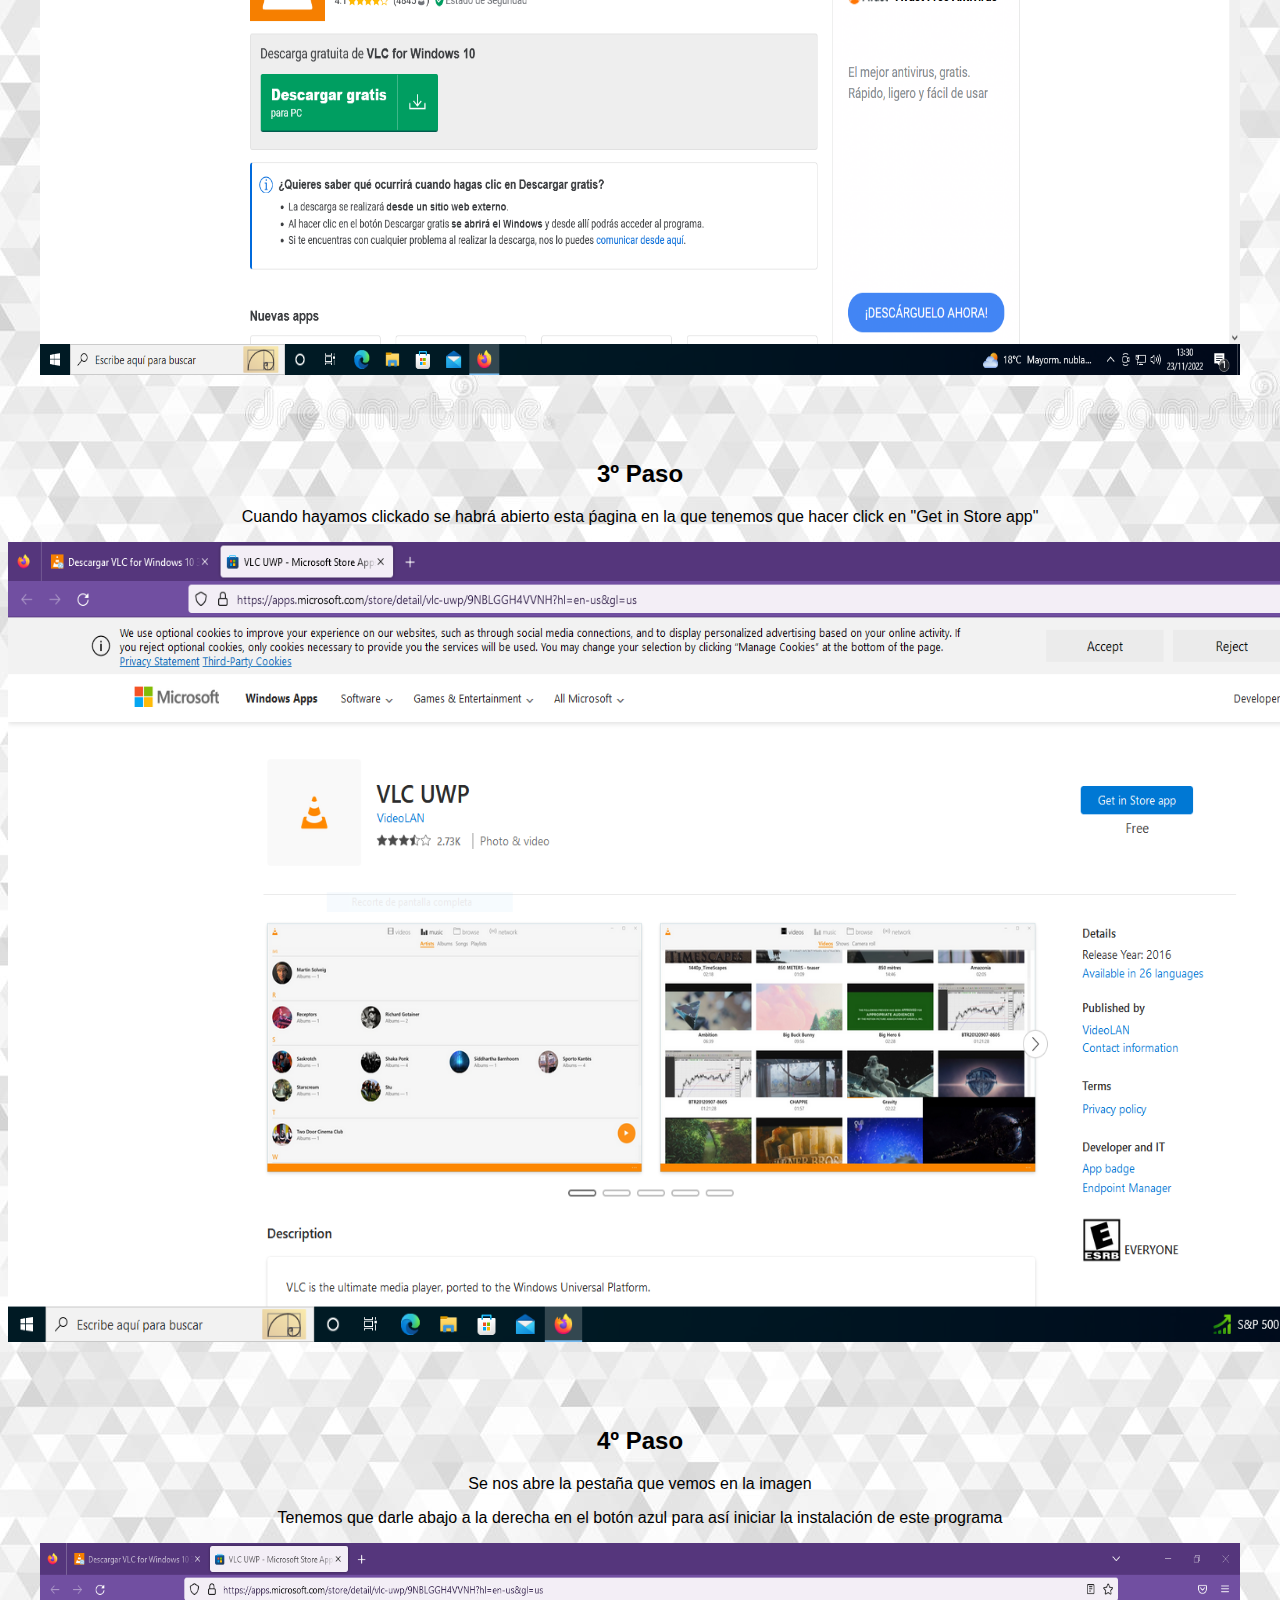
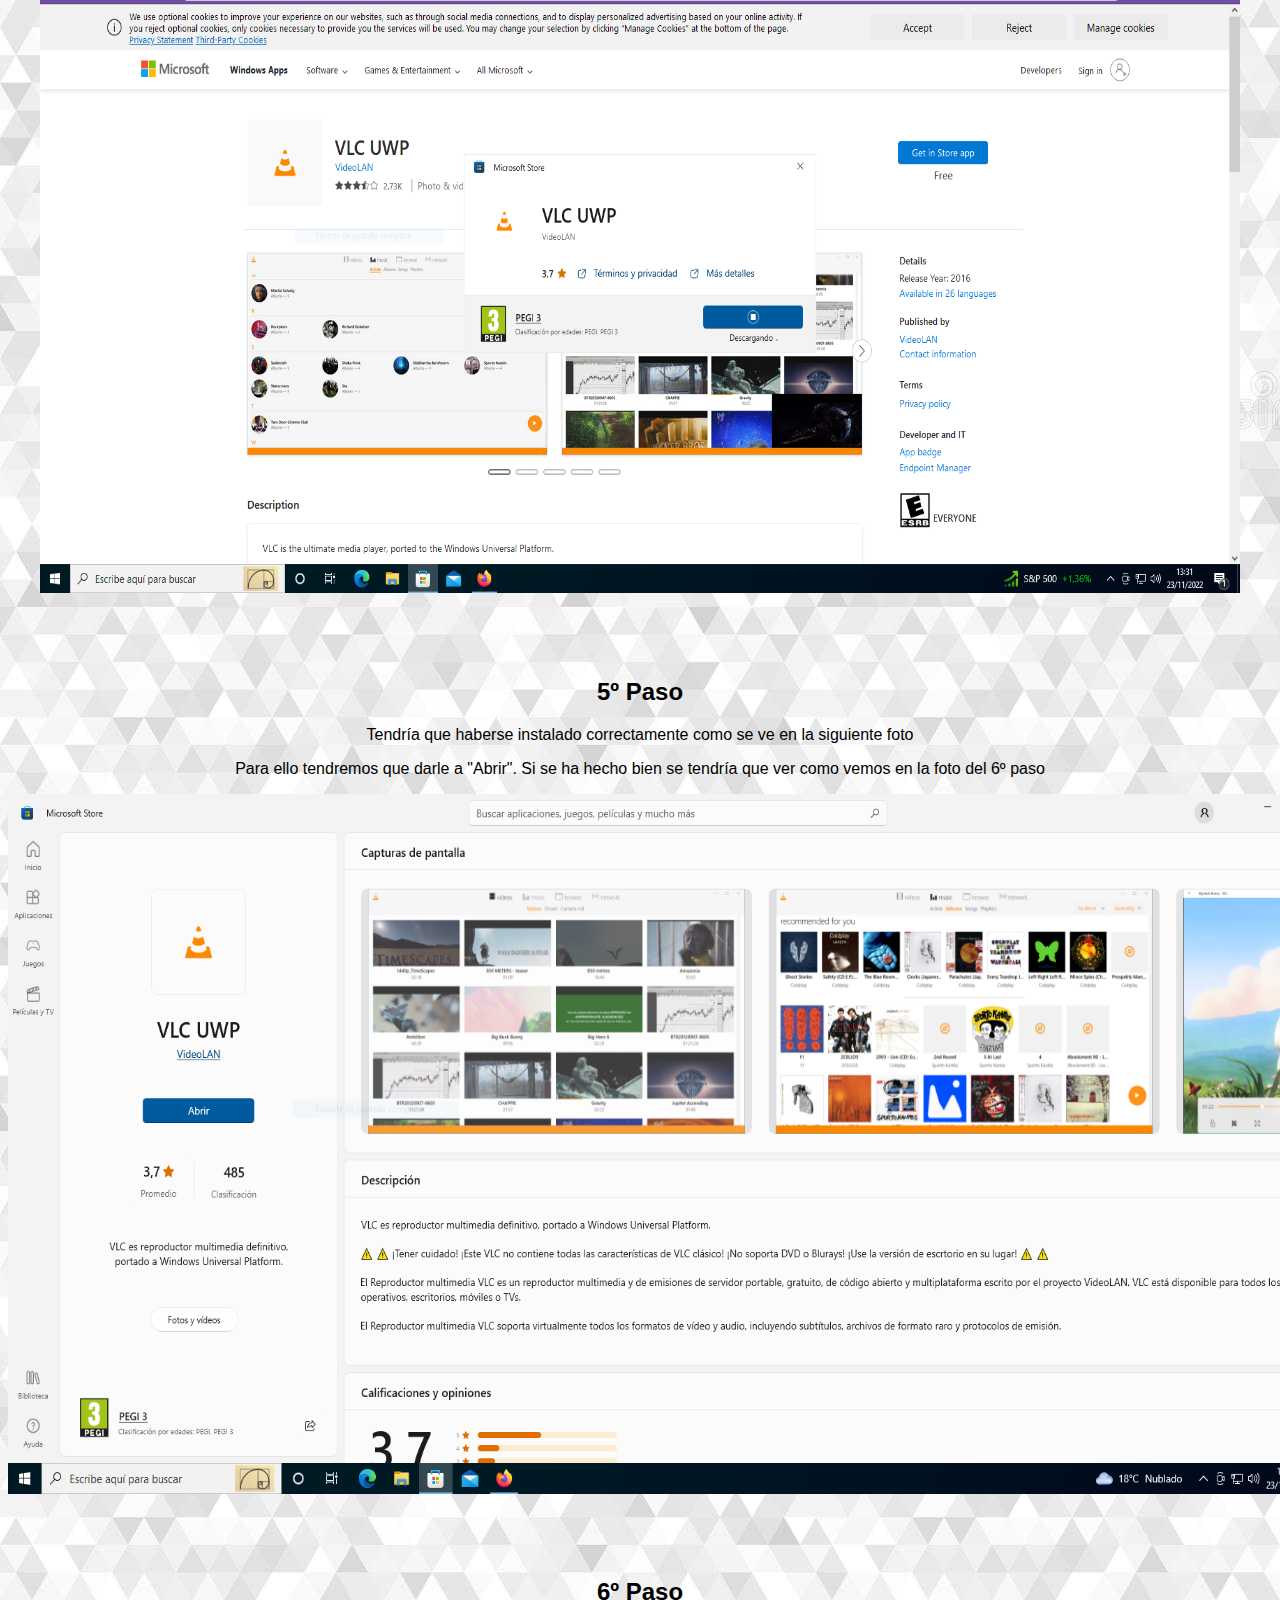
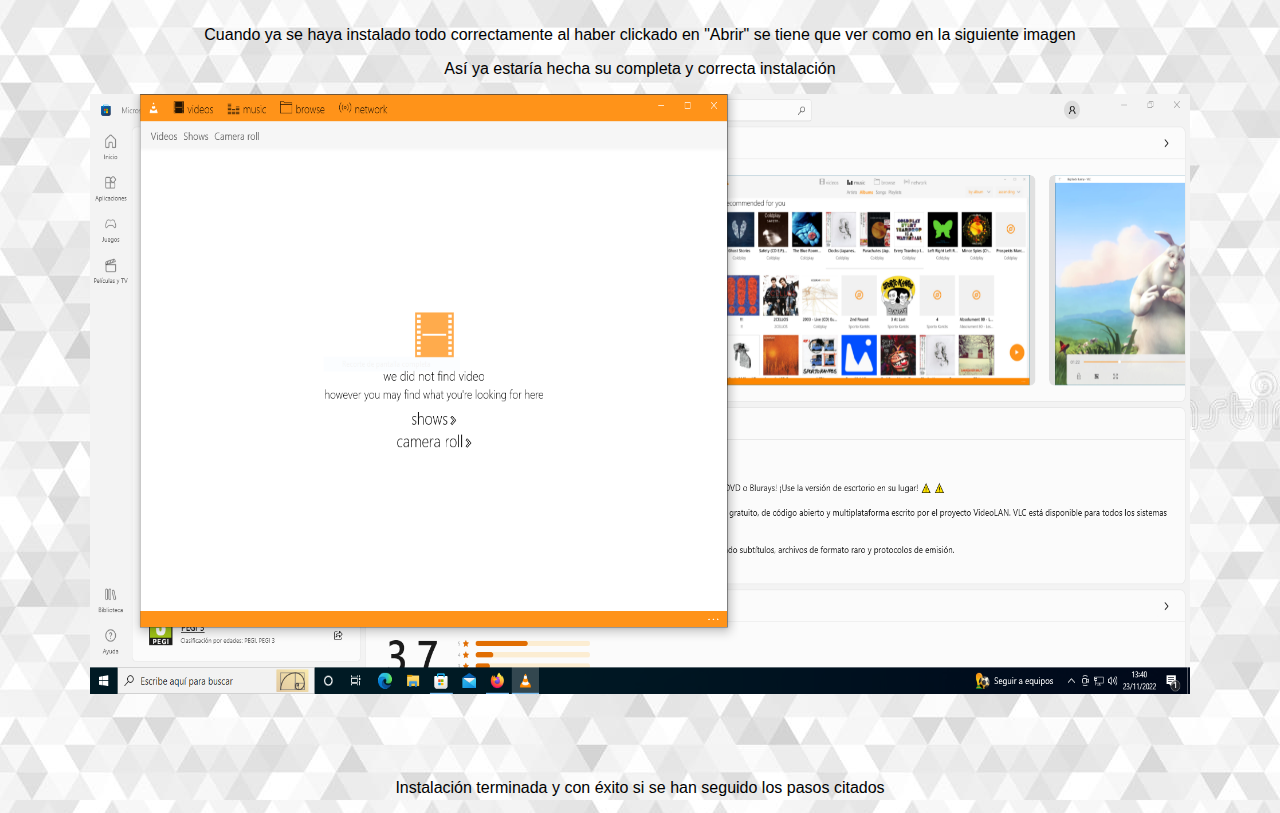
<file: HTML/VLC-PP Windows.html>
<!DOCTYPE html>
<html lang="es">
<head>
<link rel="stylesheet" href= "../CSS/CSS general.css">
<title>VLC Windows</title>
<meta charset="utf-8">
<meta name="viewport" content="width=device-width, initial-scale=1">
<h1>Instalar VLC en Windows</h1>
<h3>Cómo hacer la instalación de "VLC" en Windows</h3>
<p>En esta página se va a presentar como se hace la instalación del Programa Portable "VLC" en Windows y sus diferentes pasos</p>
<h2>1º Paso</h2>
<p> Clickamos en el primer enlace que nos aparece. Con él accederemos a la página que se presenta en la siguiente foto.</p>
<p> Al abrir esta página tendremos que elegir la opción "VLC for Windows 10"</p>
<img src="../Imagenes/VLC-Windows/1 VLC-W.PNG" width="1300" height="800"></img>
<h1>⠀</h1>

<h2>2º Paso</h2>
<p>Se abrirá esta página despues de haber clickado en la opción que se ha dicho anteriormente</p>
<p>Ahora habría que volver a darle al botón verde que dice "Descargar gratis" para que nos lleve a la siguiente página y por lo tanto al 3º paso</p>
<img src="../Imagenes/VLC-Windows/2 VLC-W.PNG" width="1200" height="700"></img>
<h1>⠀</h1>

<h2>3º Paso</h2>
<p>Cuando hayamos clickado se habrá abierto esta ṕagina en la que tenemos que hacer click en "Get in Store app"</p>
<img src="../Imagenes/VLC-Windows/3 VLC-W.PNG" width="1500" height="800"></img>
<h1>⠀</h1>

<h2>4º Paso</h2>
<p>Se nos abre la pestaña que vemos en la imagen</p>
<p>Tenemos que darle abajo a la derecha en el botón azul para así iniciar la instalación de este programa</p>
<img src="../Imagenes/VLC-Windows/4 VLC-W.PNG" width="1200" height="650"></img>
<h1>⠀</h1>

<h2>5º Paso</h2>
<p>Tendría que haberse instalado correctamente como se ve en la siguiente foto</p>
<p>Para ello tendremos que darle a "Abrir". Si se ha hecho bien se tendría que ver como vemos en la foto del 6º paso</p>
<img src="../Imagenes/VLC-Windows/5 VLC-W.PNG" width="1340" height="700"></img>
<h1>⠀</h1>

<h2>6º Paso</h2>
<p>Cuando ya se haya instalado todo correctamente al haber clickado en "Abrir" se tiene que ver como en la siguiente imagen</p>
<p>Así ya estaría hecha su completa y correcta instalación</p>
<img src="../Imagenes/VLC-Windows/6 VLC-W.PNG" width="1100" height="600"></img>
<h1>⠀</h1>

<p>Instalación terminada y con éxito si se han seguido los pasos citados</p>
</file>
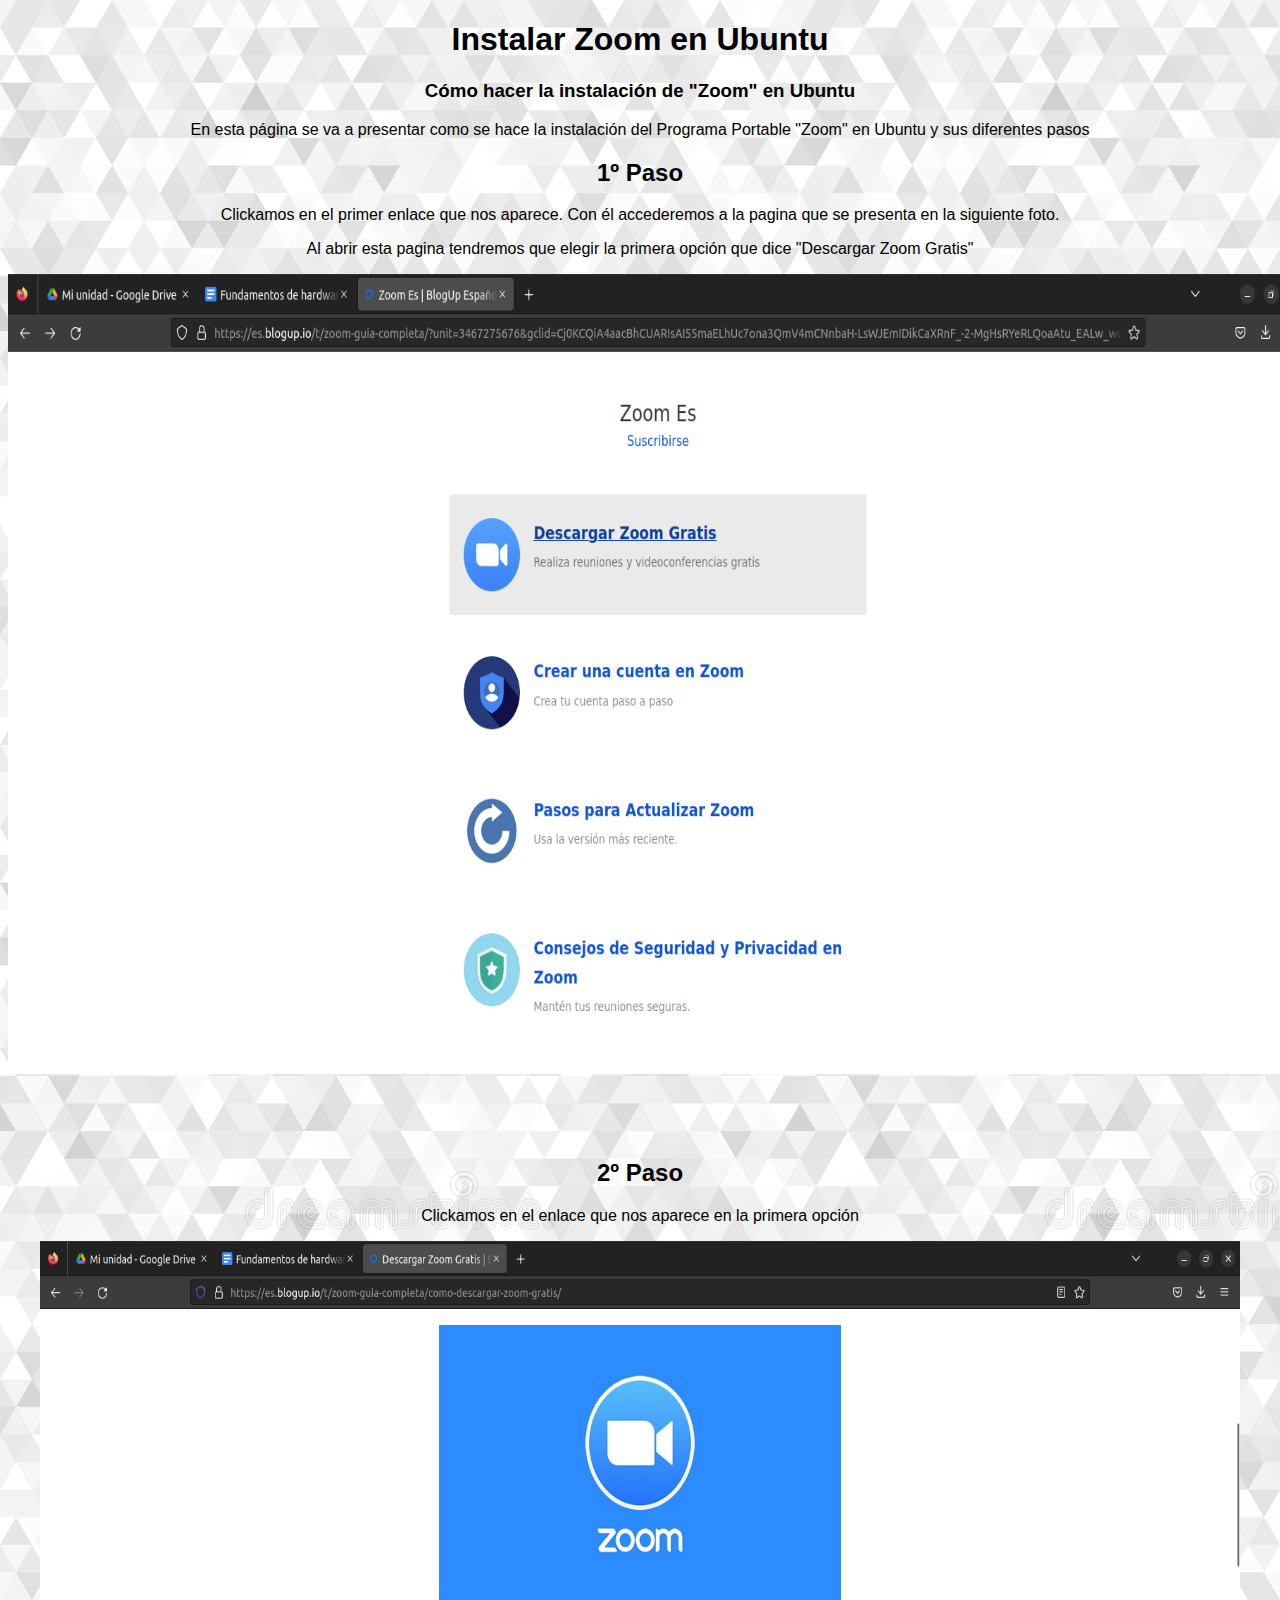
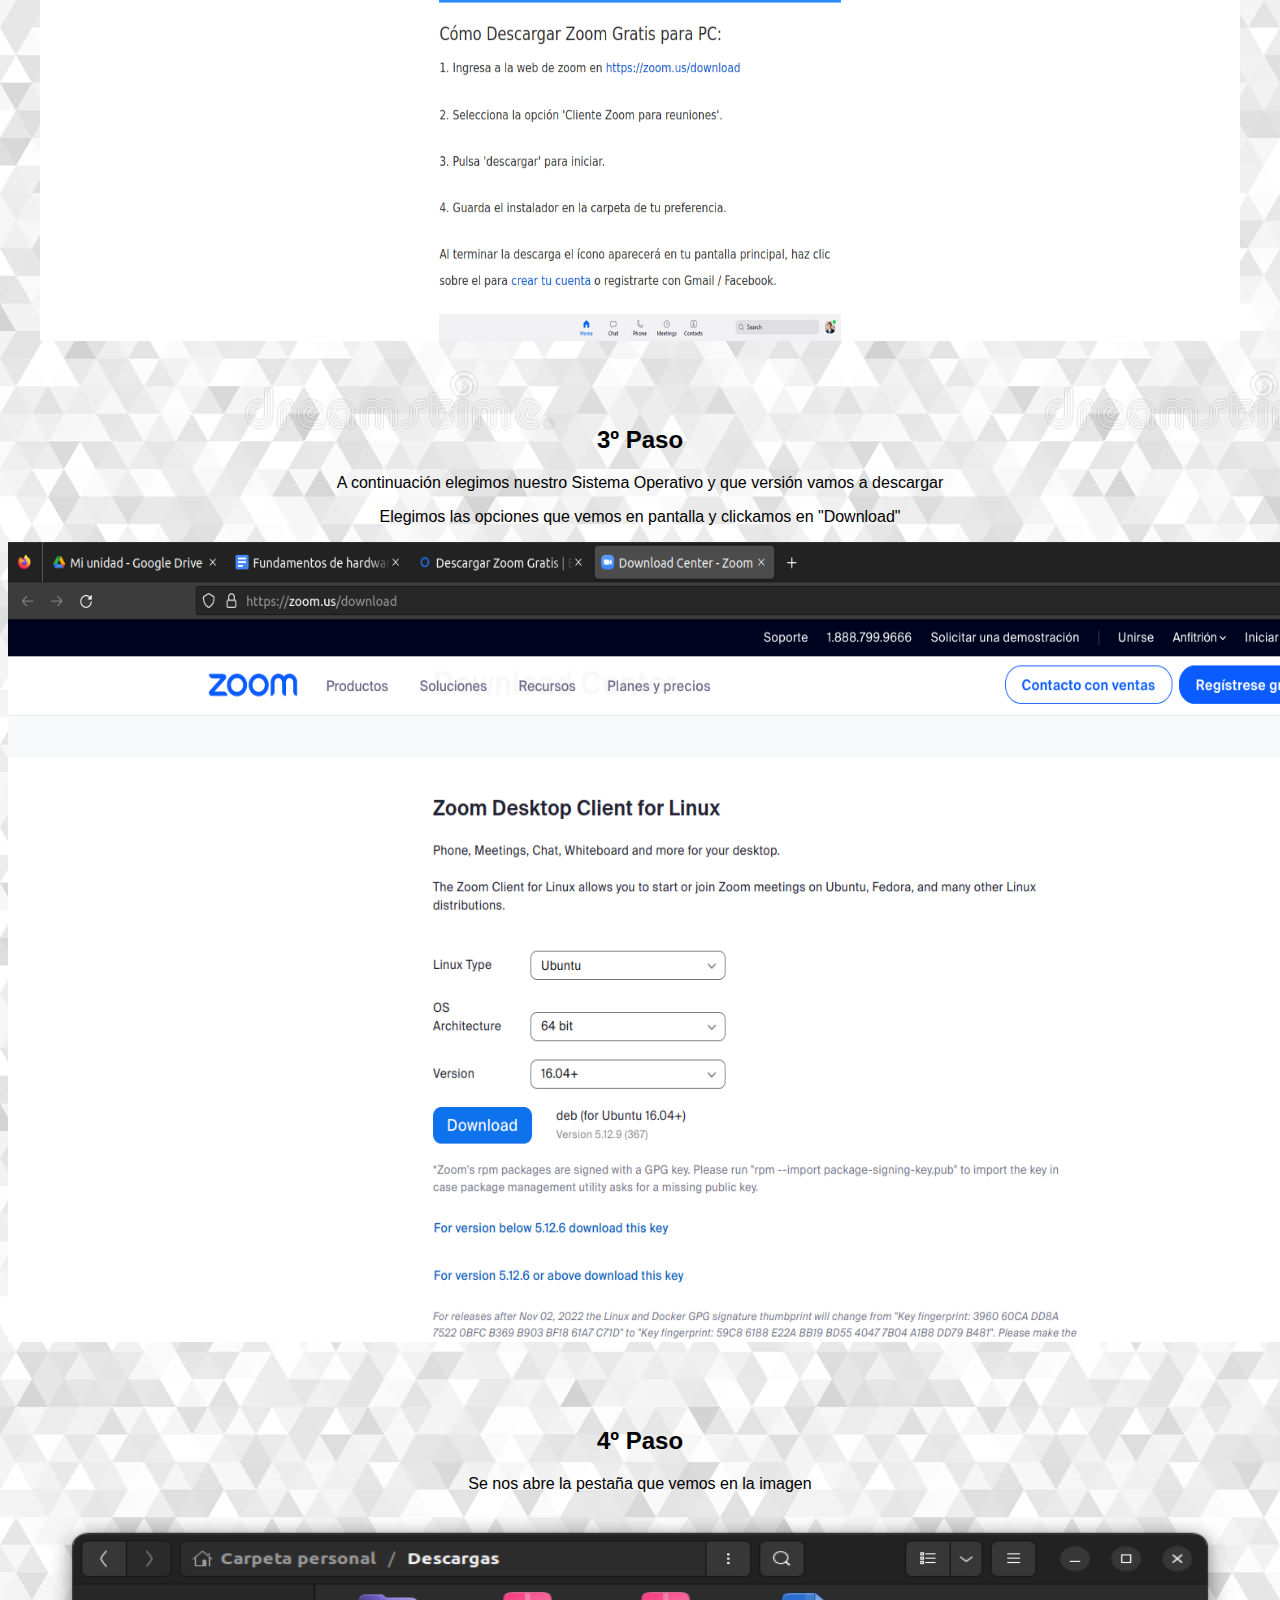
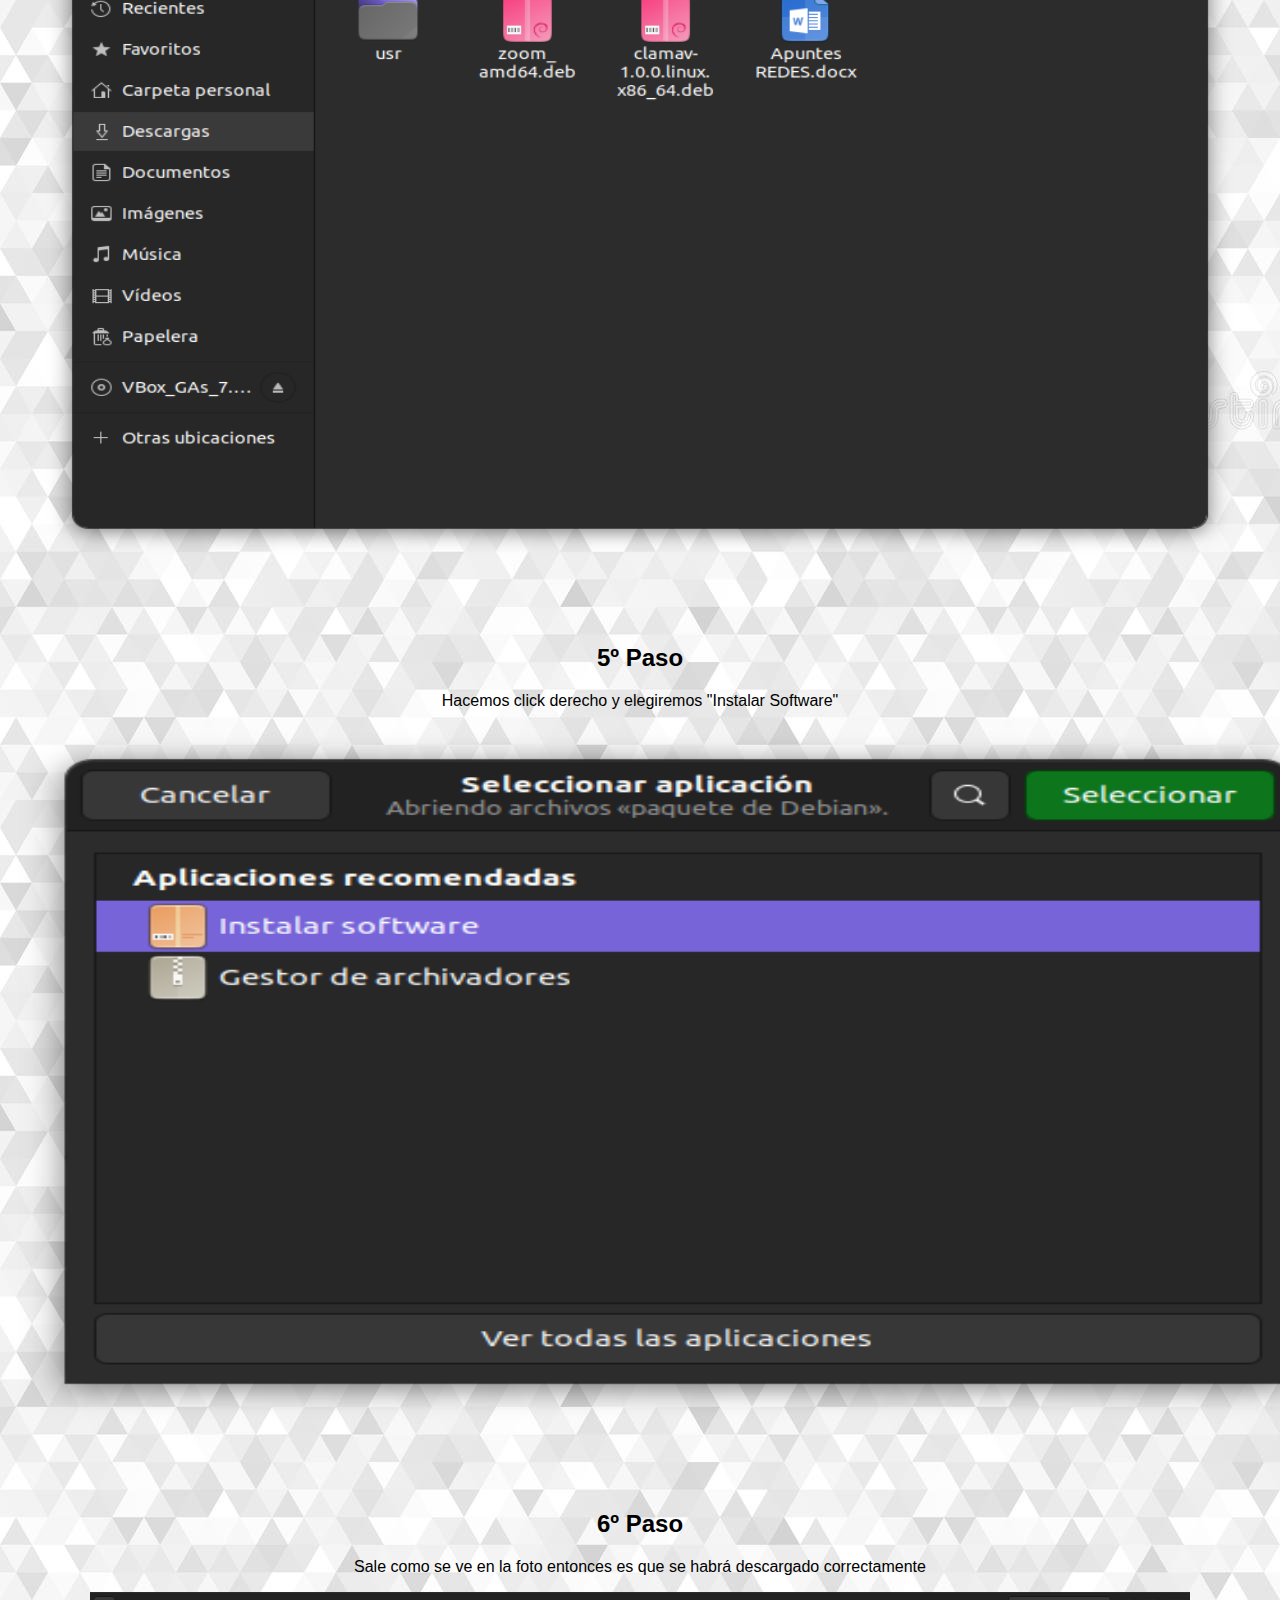
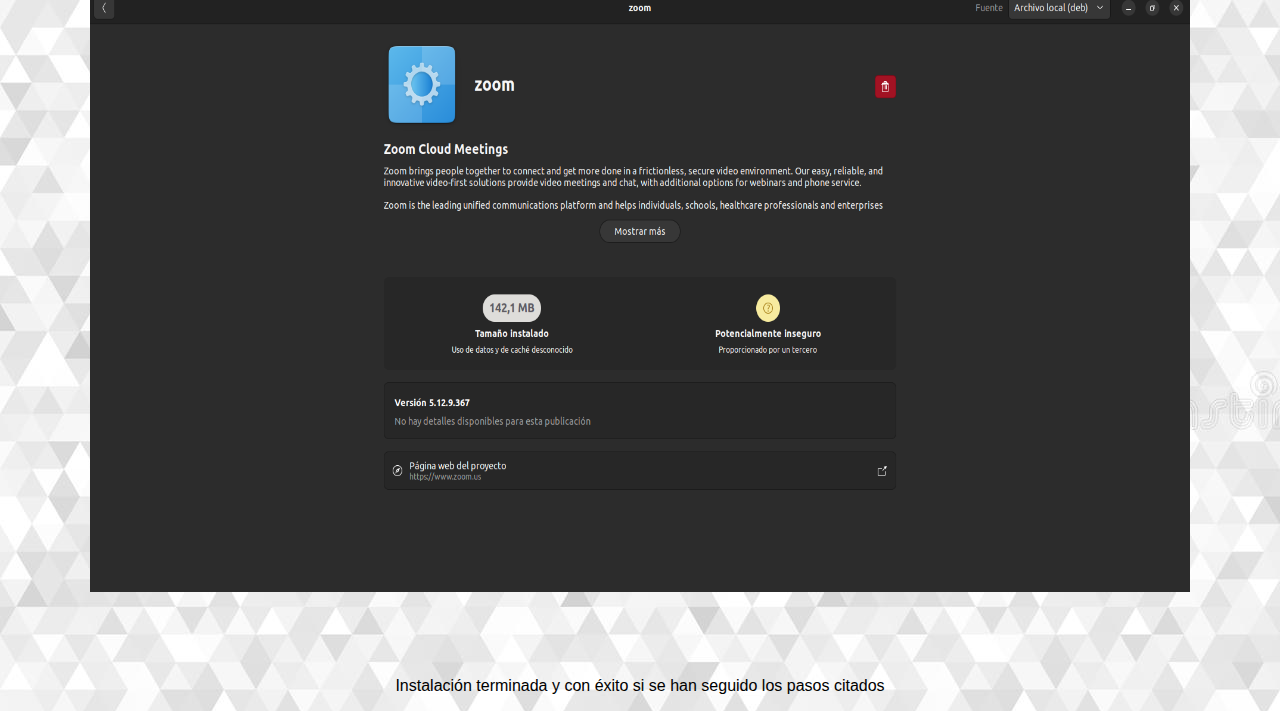
<file: HTML/Zoom Ubuntu.html>
<!DOCTYPE html>
<html lang="es">
<head>
<link rel="stylesheet" href= "../CSS/CSS general.css">
<title>Zoom Ubuntu</title>
<meta charset="utf-8">
<meta name="viewport" content="width=device-width, initial-scale=1">
<h1>Instalar Zoom en Ubuntu</h1>
<h3>Cómo hacer la instalación de "Zoom" en Ubuntu</h3>
<p>En esta página se va a presentar como se hace la instalación del Programa Portable "Zoom" en Ubuntu y sus diferentes pasos</p>
<h2>1º Paso</h2>
<p> Clickamos en el primer enlace que nos aparece. Con él accederemos a la pagina que se presenta en la siguiente foto.</p>
<p> Al abrir esta pagina tendremos que elegir la primera opción que dice "Descargar Zoom Gratis"</p>
<img src="../Imagenes/Zoom-Ubuntu/Zoom-Ubuntu-1.png"width="1300" height="800"></img>
<h1>⠀</h1>

<h2>2º Paso</h2>
<p>Clickamos en el enlace que nos aparece en la primera opción</p>
<img src="../Imagenes/Zoom-Ubuntu/Zoom-Ubuntu-2.png" width="1200" height="700"></img>
<h1>⠀</h1>

<h2>3º Paso</h2>
<p>A continuación elegimos nuestro Sistema Operativo y que versión vamos a descargar</p>
<p>Elegimos las opciones que vemos en pantalla y clickamos en "Download"</p>
<img src="../Imagenes/Zoom-Ubuntu/Zoom-Ubuntu-3.png" width="1500" height="800"></img>
<h1>⠀</h1>

<h2>4º Paso</h2>
<p>Se nos abre la pestaña que vemos en la imagen</p>
<img src="../Imagenes/Zoom-Ubuntu/Zoom-Ubuntu-4.png" width="1200" height="650"></img>
<h1>⠀</h1>

<h2>5º Paso</h2>
<p>Hacemos click derecho y elegiremos "Instalar Software"</p>
<img src="../Imagenes/Zoom-Ubuntu/Zoom-Ubuntu-5.png" width="1340" height="700"></img>
<h1>⠀</h1>

<h2>6º Paso</h2>
<p>Sale como se ve en la foto entonces es que se habrá descargado correctamente</p>
<img src="../Imagenes/Zoom-Ubuntu/Zoom-Ubuntu-6.png" width="1100" height="600"></img>
<h1>⠀</h1>

<p>Instalación terminada y con éxito si se han seguido los pasos citados</p>
</file>
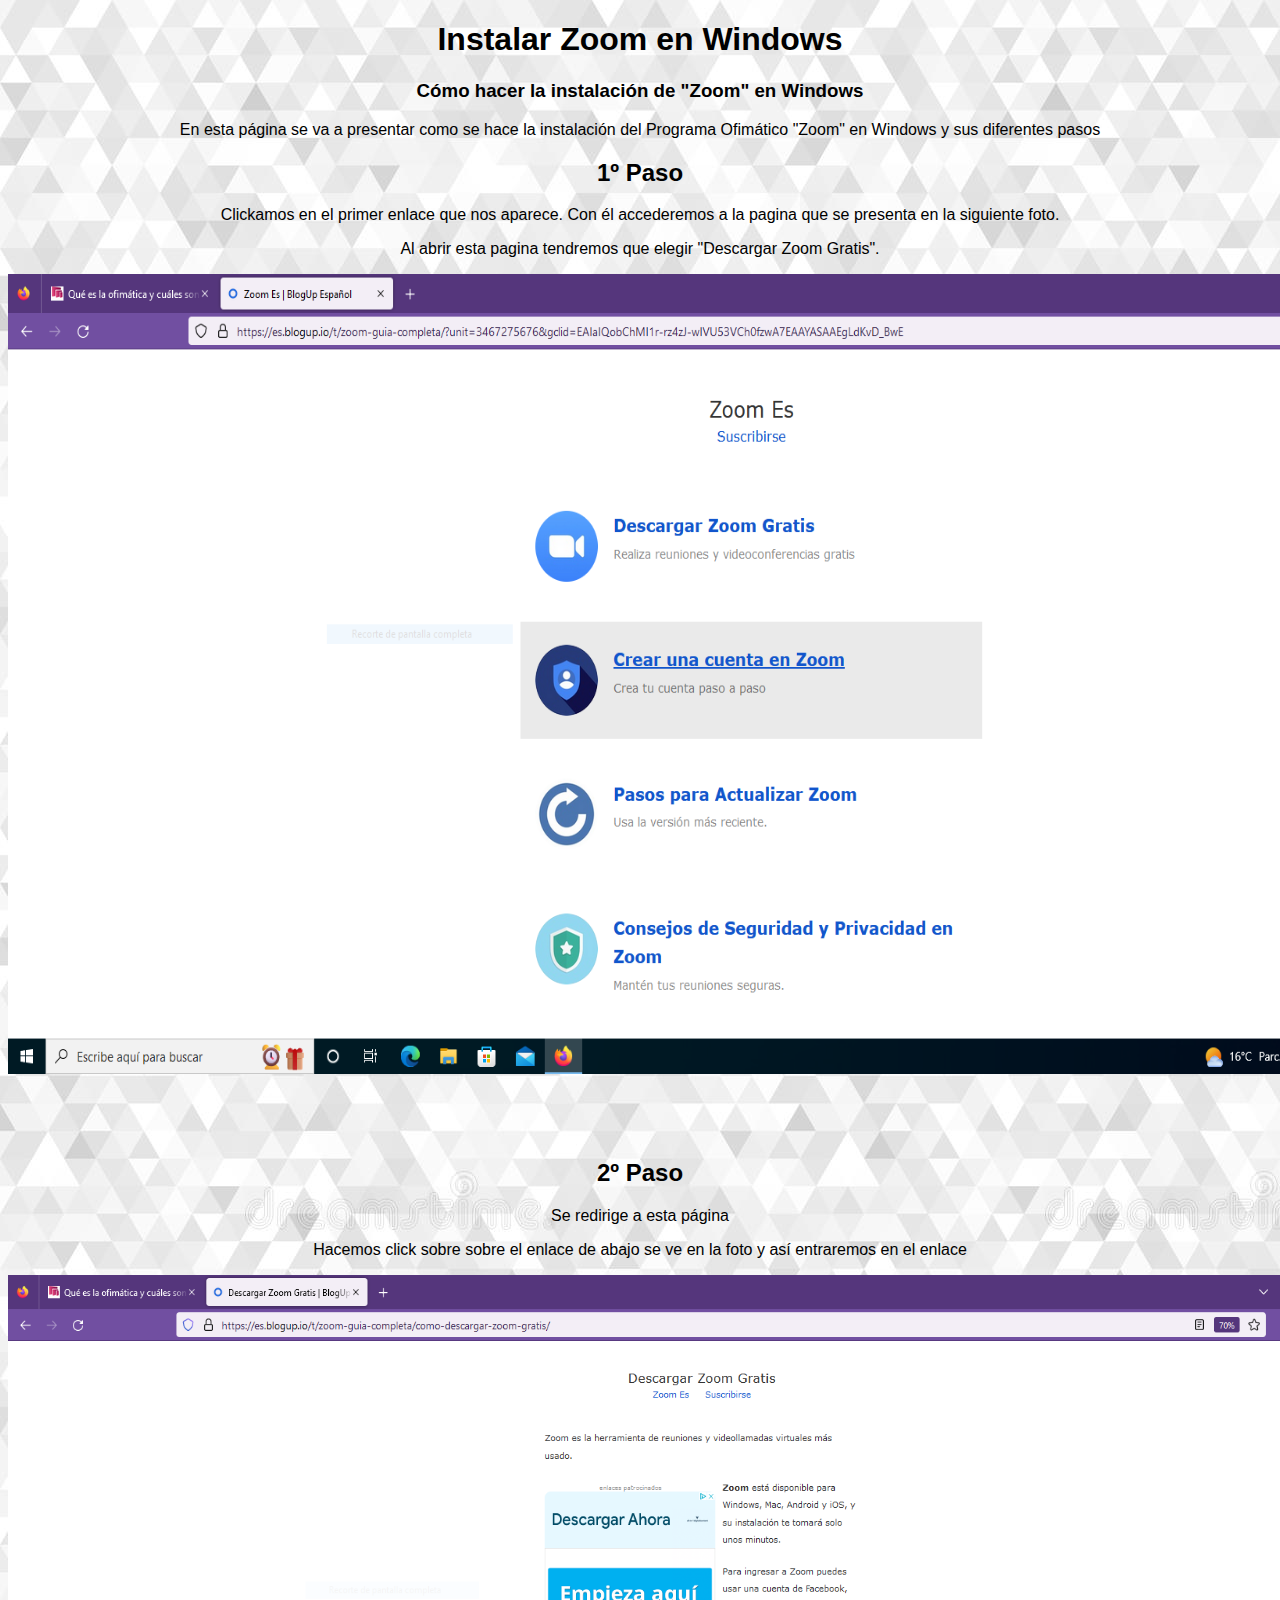
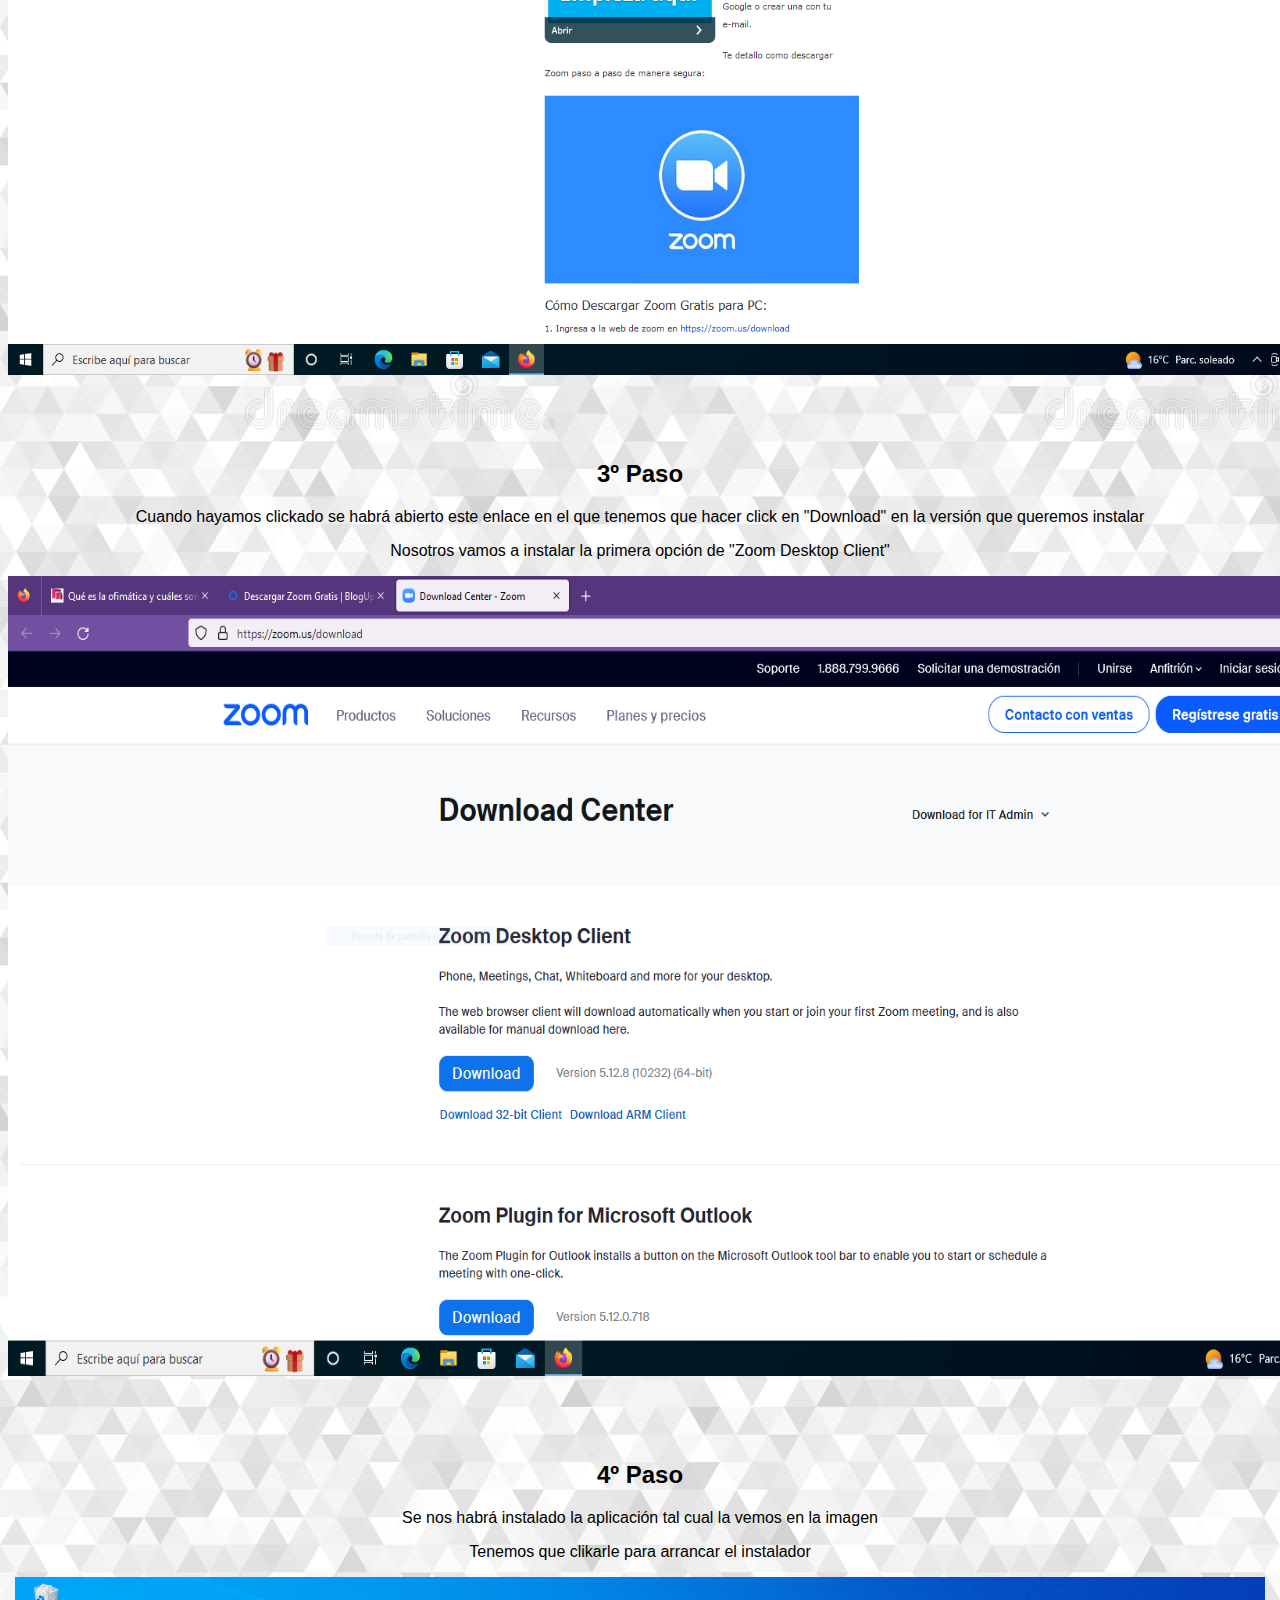
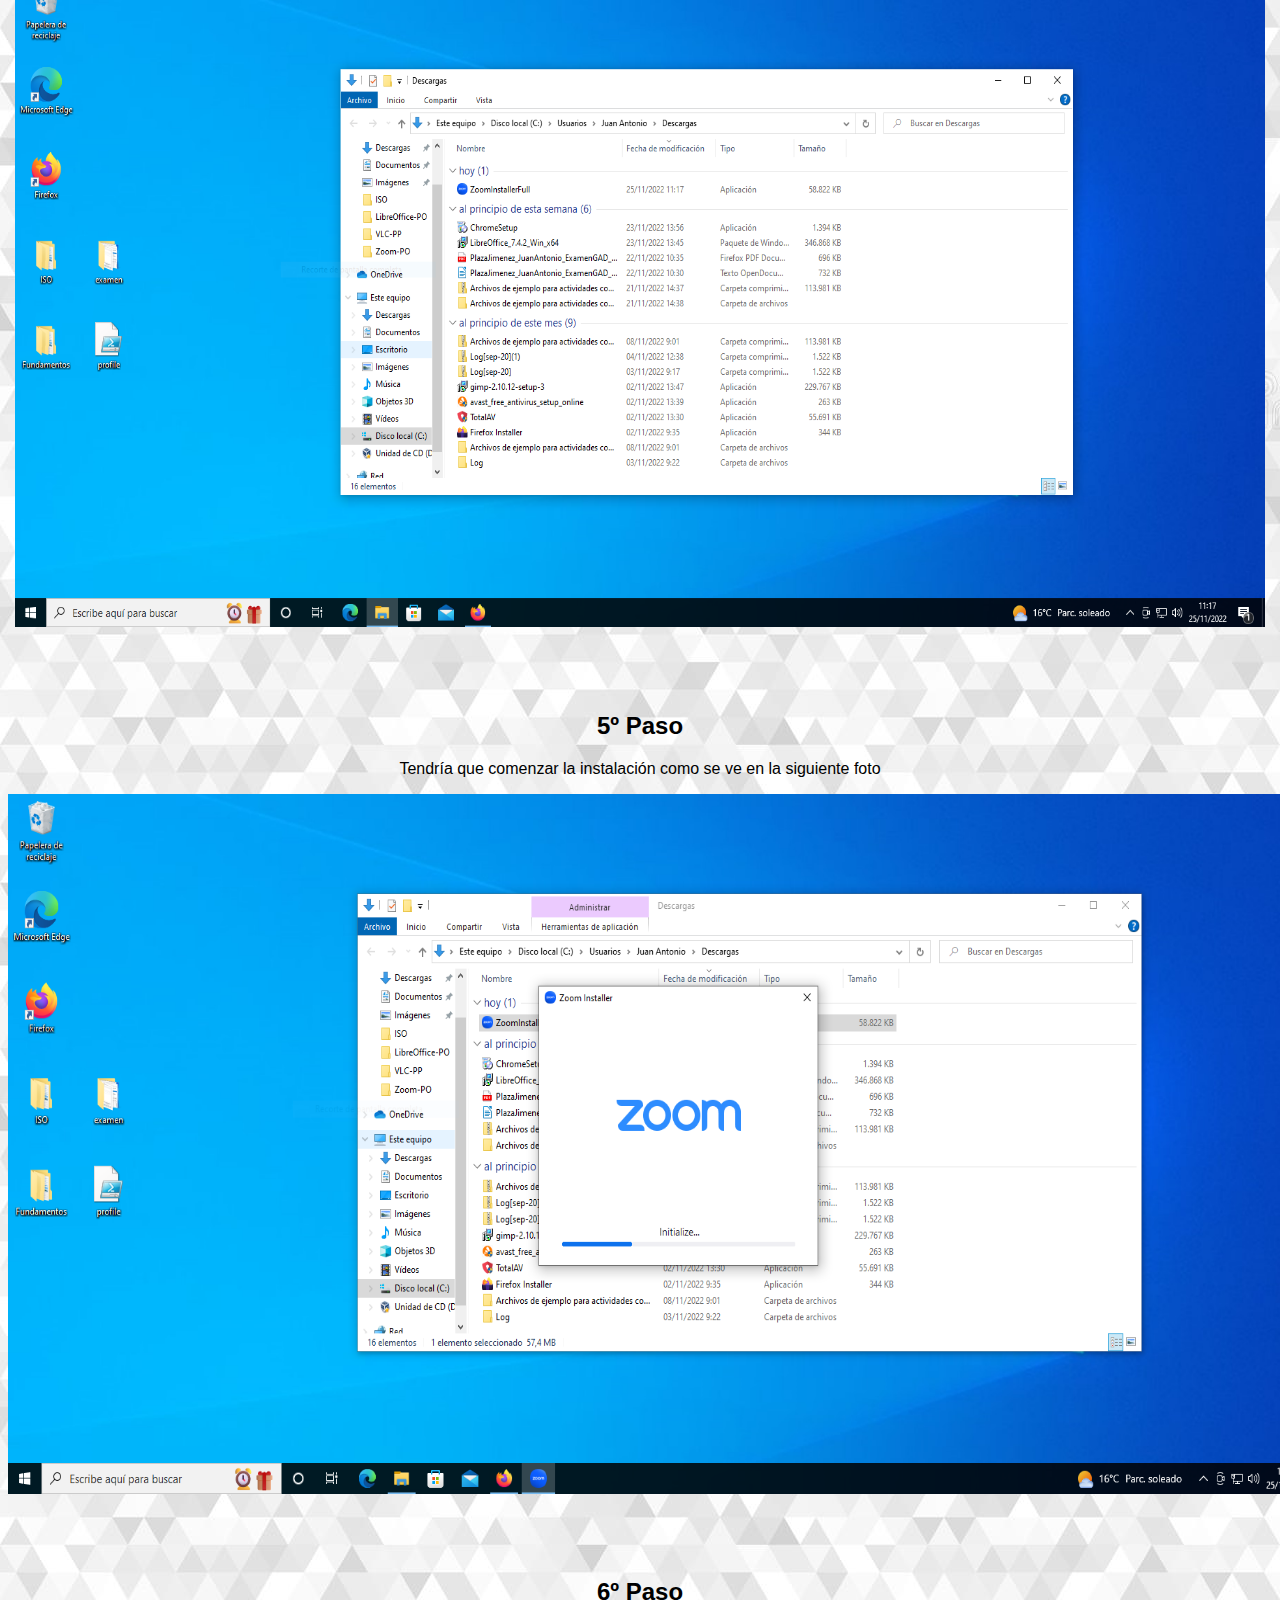
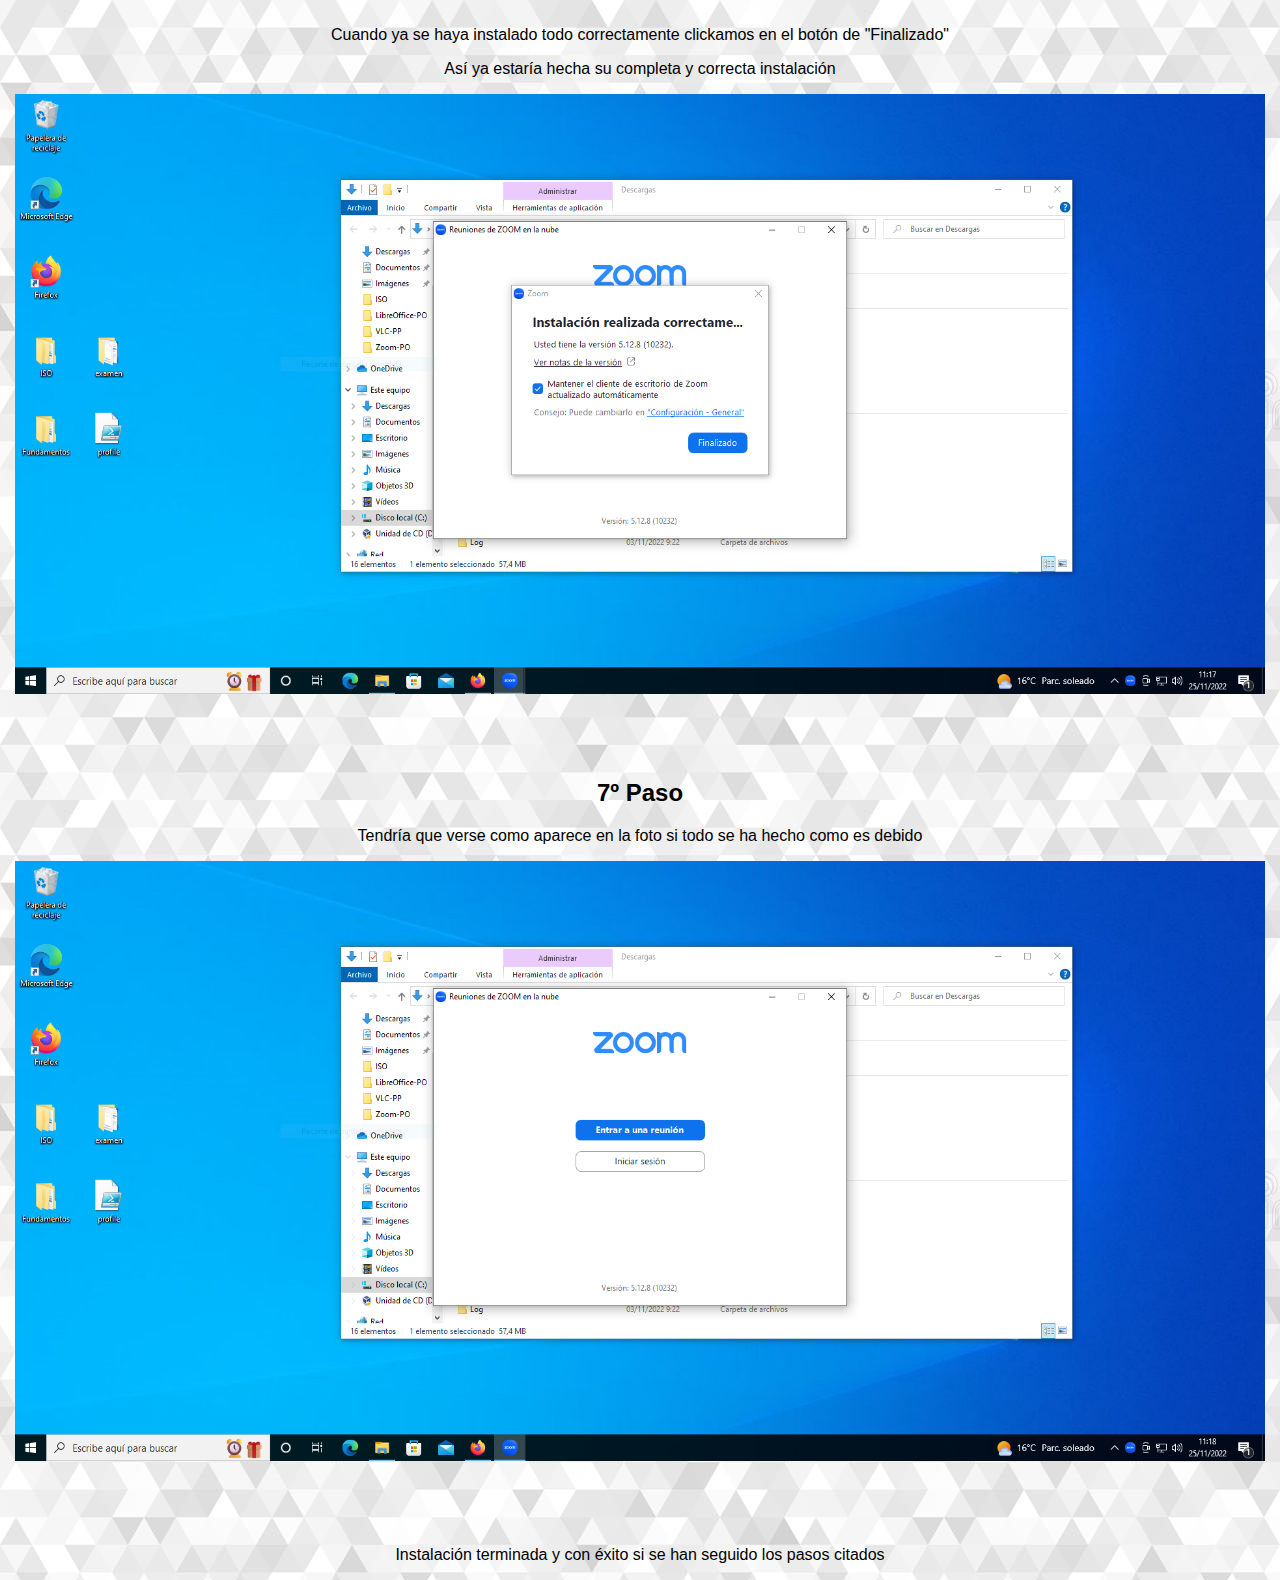
<file: HTML/Zoom-PO Windows.html>
<!DOCTYPE html>
<html lang="es">
<head>
<link rel="stylesheet" href= "../CSS/CSS general.css">
<title>Zoom Windows</title>
<meta charset="utf-8">
<meta name="viewport" content="width=device-width, initial-scale=1">
<h1>Instalar Zoom en Windows</h1>
<h3>Cómo hacer la instalación de "Zoom" en Windows</h3>
<p>En esta página se va a presentar como se hace la instalación del Programa Ofimático "Zoom" en Windows y sus diferentes pasos</p>

<h2>1º Paso</h2>
<p> Clickamos en el primer enlace que nos aparece. Con él accederemos a la pagina que se presenta en la siguiente foto.</p>
<p> Al abrir esta pagina tendremos que elegir "Descargar Zoom Gratis".</p>
<img src="../Imagenes/Zoom-Windows/1 ZO-W.PNG"width="1500" height="800"></img>
<h1>⠀</h1>

<h2>2º Paso</h2>
<p>Se redirige a esta página</p>
<p>Hacemos click sobre sobre el enlace de abajo se ve en la foto y así entraremos en el enlace</p>
<img src="../Imagenes/Zoom-Windows/2 ZO-W.PNG" width="1400" height="700"></img>
<h1>⠀</h1>

<h2>3º Paso</h2>
<p>Cuando hayamos clickado se habrá abierto este enlace en el que tenemos que hacer click en "Download" en la versión que queremos instalar</p>
<p>Nosotros vamos a instalar la primera opción de "Zoom Desktop Client"</p>
<img src="../Imagenes/Zoom-Windows/3 ZO-W.PNG" width="1500" height="800"></img>
<h1>⠀</h1>

<h2>4º Paso</h2>
<p>Se nos habrá instalado la aplicación tal cual la vemos en la imagen</p>
<p>Tenemos que clikarle para arrancar el instalador</p>
<img src="../Imagenes/Zoom-Windows/4 ZO-W.PNG" width="1250" height="650"></img>
<h1>⠀</h1>

<h2>5º Paso</h2>
<p>Tendría que comenzar la instalación como se ve en la siguiente foto</p>
<img src="../Imagenes/Zoom-Windows/5 ZO-W.PNG" width="1340" height="700"></img>
<h1>⠀</h1>

<h2>6º Paso</h2>
<p>Cuando ya se haya instalado todo correctamente clickamos en el botón de "Finalizado"</p>
<p>Así ya estaría hecha su completa y correcta instalación</p>
<img src="../Imagenes/Zoom-Windows/6 ZO-W.PNG" width="1250" height="600"></img>
<h1>⠀</h1>

<h2>7º Paso</h2>
<p>Tendría que verse como aparece en la foto si todo se ha hecho como es debido</p>
<img src="../Imagenes/Zoom-Windows/7 ZO-W.PNG" width="1250" height="600"></img>
<h1>⠀</h1>

<p>Instalación terminada y con éxito si se han seguido los pasos citados</p>
</file>
<file: CSS/estilo.css>
* {
    box-sizing: border-box;
  }
  body {
    font-family: Arial, Helvetica, sans-serif;
    color:rgb(255, 255, 255);
    background-image: url("../Imagenes/FondoPrincipal.jpg");
  }
  
  nav {
    float: left;
    width: 100%;
    background-image: url
    padding: 5px;
  }
  
  /* Style the list inside the menu */
  ul {
    list-style-type: none;
    margin: 0;
    padding: 0;
    overflow: hidden;
    background-image: 
    }
  
  li {
    float: left;
  }
  li a {
    display: block;
    color: rgb(255, 0, 0);
    padding: 14px 16px;
    text-decoration: none;
  }
  
  
  
  li a:hover {
    background-color: #ffffff;
    color: rgb(0, 0, 0);
  }
  
  article {
    float: left;
    padding: 20px;
    width: 90%;
    background-color: #ffffff;
   }
  
  /* Clear floats after the columns */
  section:after {
    content: "";
    display: table;
    clear: both;
  }
  
  /* Responsive layout - makes the two columns/boxes stack on top of each other instead of next to each other, on small screens */
  @media (max-width: 10px) {
    nav, article {
      width: 100%;
      height: auto
    }
  }
  h1{
    text-align: center;
  }
  h3{
    padding-left: ;
  }
  section{
    opacity: 0.5;
    background-color:  gray;
    padding-left: 100px;
  }
  p{
    text-align: center;
  }
  .grupo1{
    display: flex;
    grid-row-gap: 10px;
    grid-column-gap: 20px;
    justify-content: flex-start;
    align-items: center;
  }
  .grupo2{
    display: flex;
    grid-row-gap: 10px;
    grid-column-gap: 20px;
    justify-content: flex-start;
    align-items: center;
  }
  .grupo3{
    display: flex;
    grid-row-gap: 10px;
    grid-column-gap: 20px;
    justify-content: flex-start;
    align-items: center;
  }
  .grupo4{
    display: flex;
    grid-row-gap: 10px;
    grid-column-gap: 20px;
    justify-content: flex-start;
    align-items: center;
  }
  .boton1, .boton2, .boton3, .boton4, .boton5, .boton6, .boton7, .boton8{
    border-color: red;
    border-style: solid;
  }
  .ubuntu1{
    display: flex;
    grid-row-gap: 10px;
    grid-column-gap: 20px;
    justify-content: flex-start;
    align-items: center;
    padding-left: 250px;
  }
  .ubuntu2{
    display: flex;
    grid-row-gap: 10px;
    grid-column-gap: 20px;
    justify-content: flex-start;
    align-items: center;
    padding-left: 375px;
  }
  .ubuntu3{
    display: flex;
    grid-row-gap: 10px;
    grid-column-gap: 20px;
    justify-content: flex-start;
    align-items: center;
    padding-left: 330px;
  }
  .ubuntu4{
    display: flex;
    grid-row-gap: 10px;
    grid-column-gap: 20px;
    justify-content: flex-start;
    align-items: center;
    padding-left: 100px;
  
  }
  .windows{
    display: flex;
    grid-row-gap: 10px;
    grid-column-gap: 20px;
    justify-content: flex-start;
    align-items: center;
    padding-left: 100px;
  }
</file>
<file: CSS/CSS general.css>
* {
    box-sizing: border-box;
  }
  body {
    text-align: center;
    font-family: Arial, Helvetica, sans-serif;
    color:rgb(0, 0, 0);
    background-image: url("../Imagenes/FondoAntivirus.jpeg");
  }
  
  nav {
    float: left;
    width: 100%;
    background-image: url
    padding: 5px;
  }
  
  /* Style the list inside the menu */
  ul {
    list-style-type: none;
    margin: 0;
    padding: 0;
    overflow: hidden;
    background-image: 
    }
  
  li {
    float: left;
  }
  li a {
    display: block;
    color: rgb(255, 0, 0);
    padding: 14px 16px;
    text-decoration: none;
  }
  
  
  
  li a:hover {
    background-color: #ffffff;
    color: rgb(0, 0, 0);
  }
  
  article {
    float: left;
    padding: 20px;
    width: 90%;
    background-color: #ffffff;
   }
  
  /* Clear floats after the columns */
  section:after {
    content: "";
    display: table;
    clear: both;
  }
  
  /* Responsive layout - makes the two columns/boxes stack on top of each other instead of next to each other, on small screens */
  @media (max-width: 10px) {
    nav, article {
      width: 100%;
      height: auto
    }
  }
</file>
